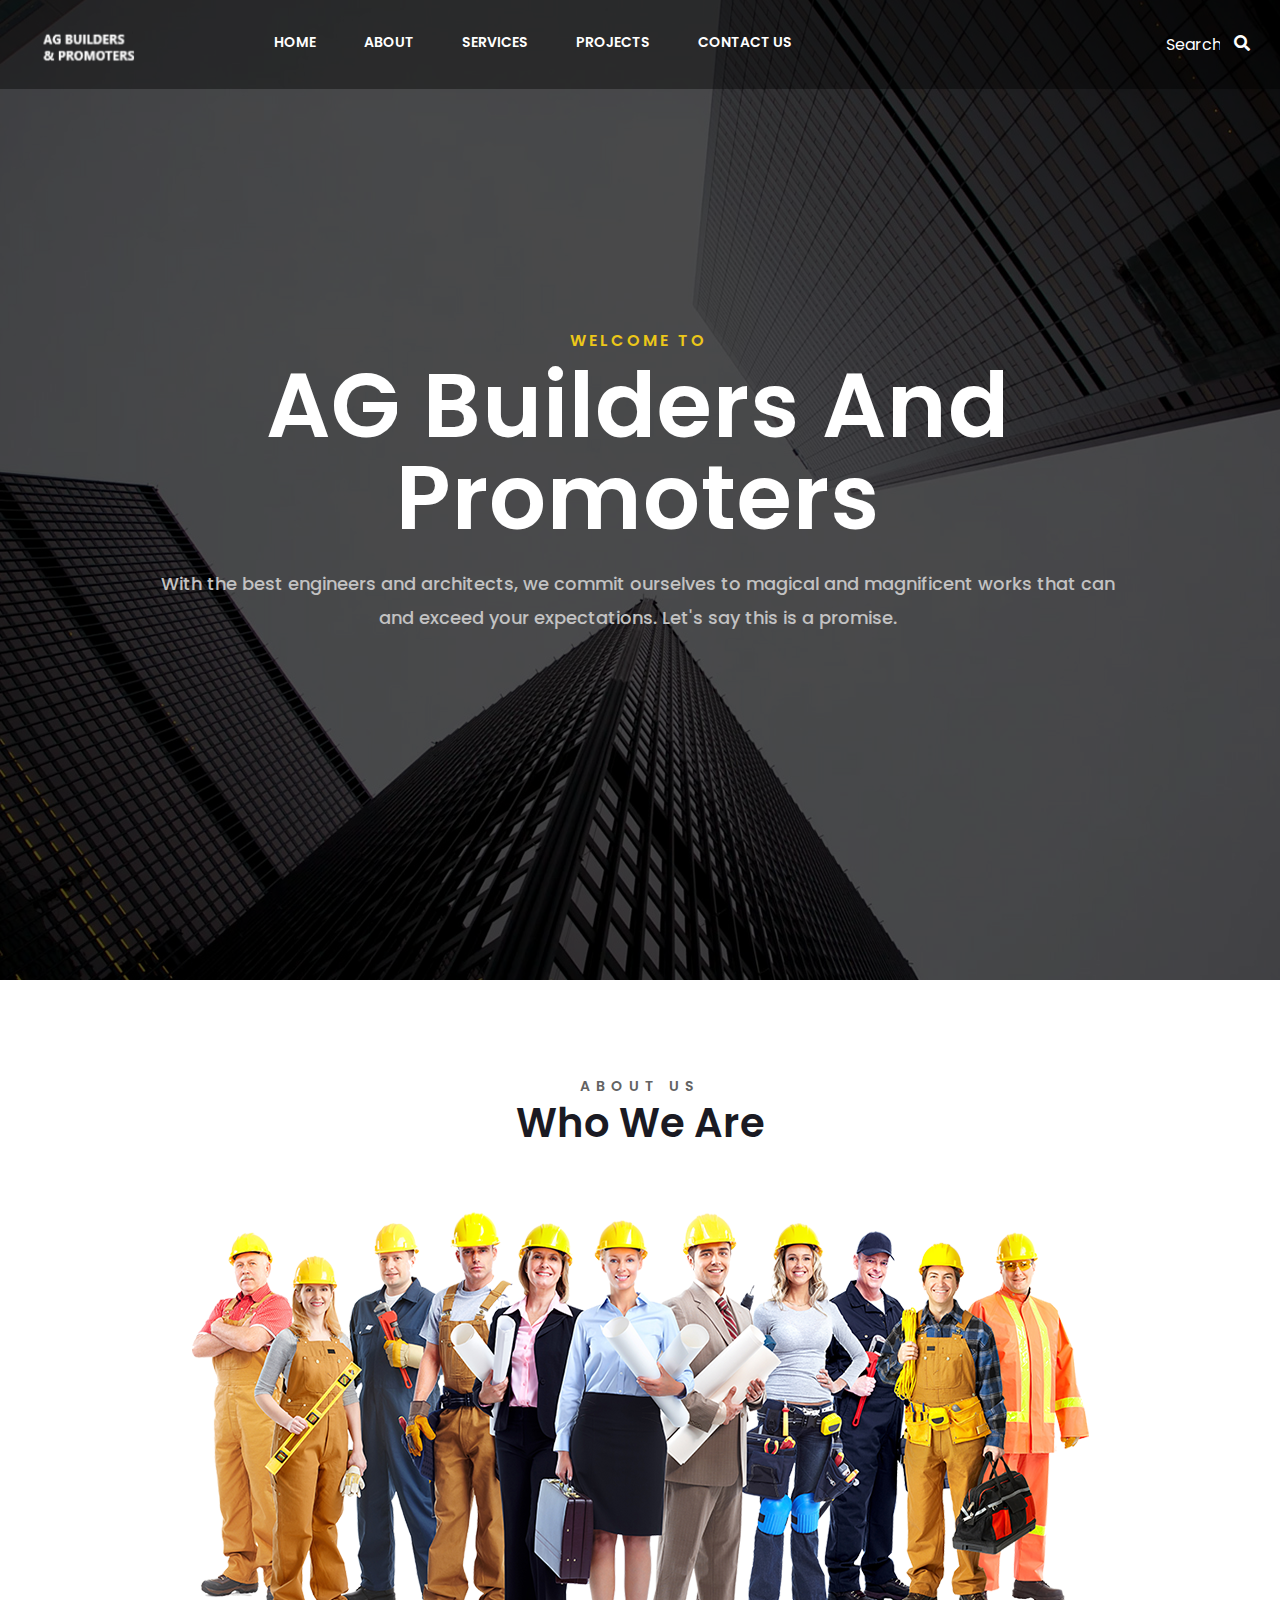
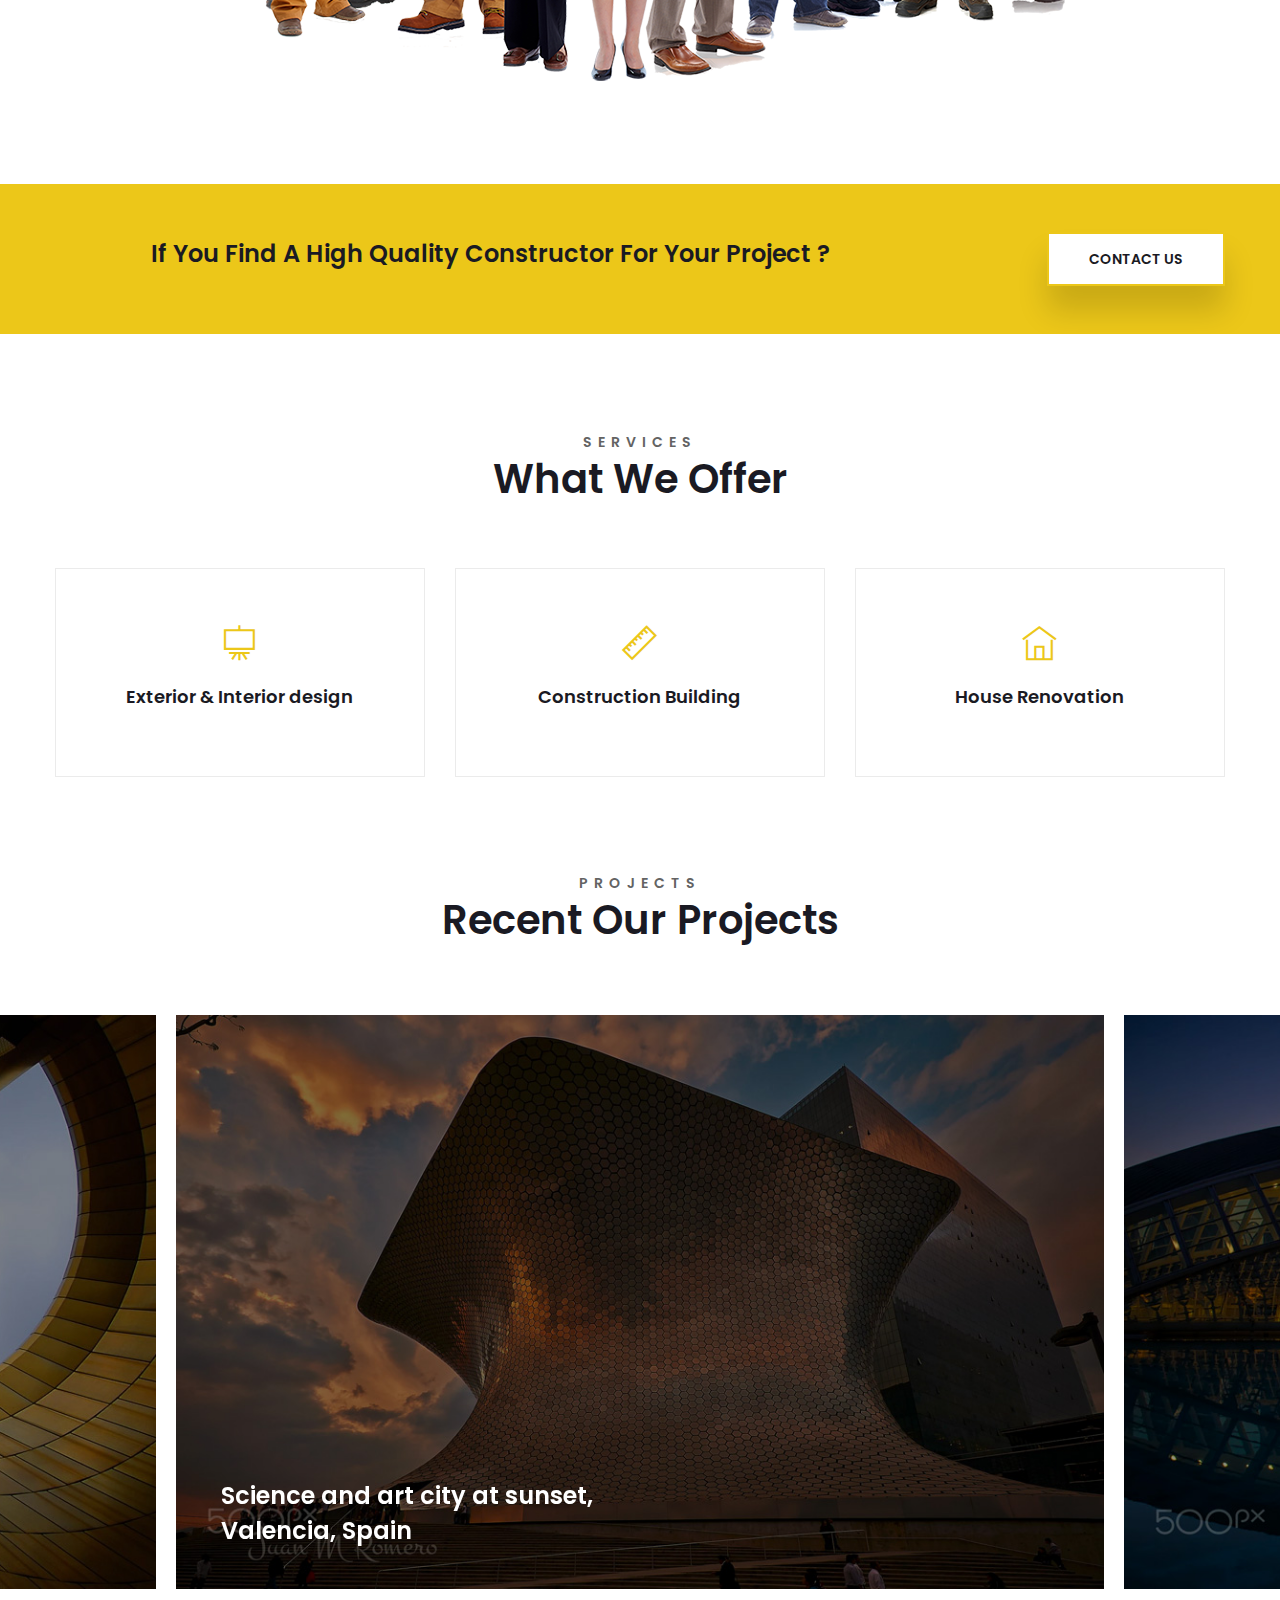
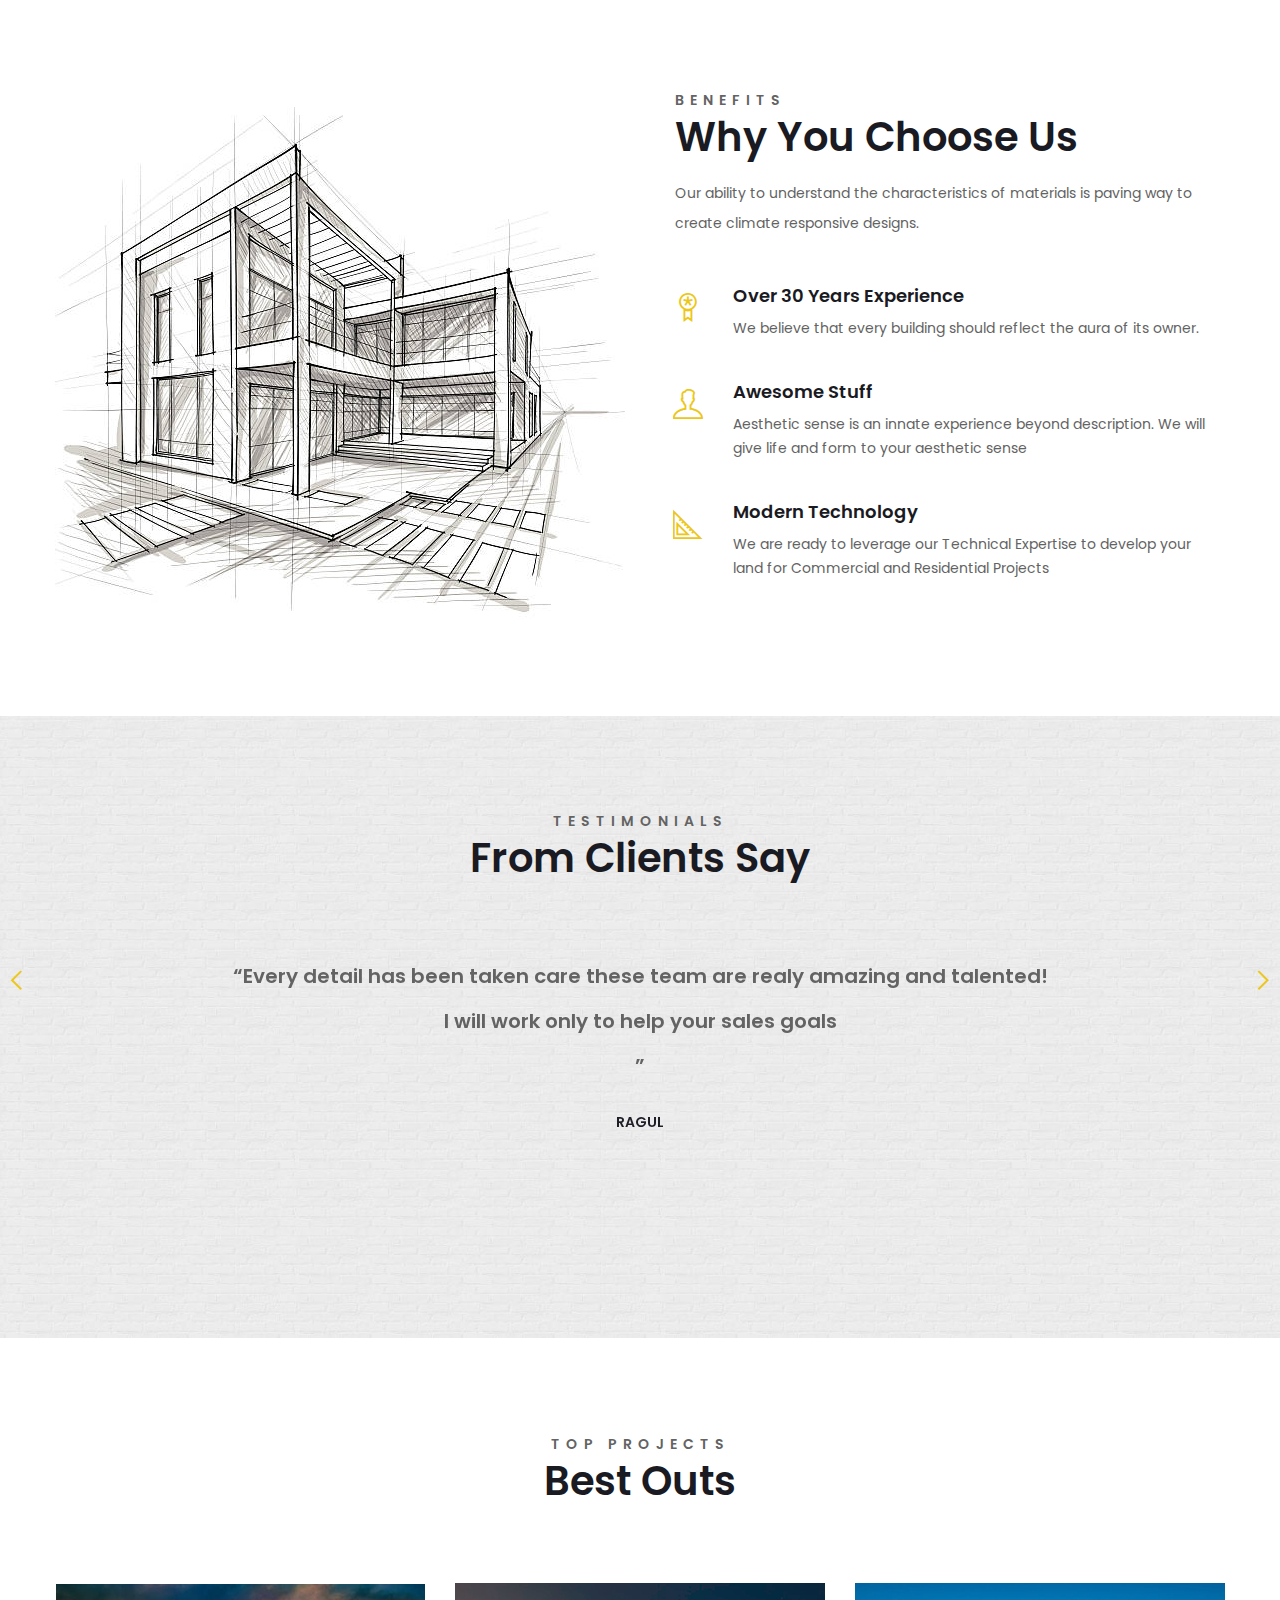
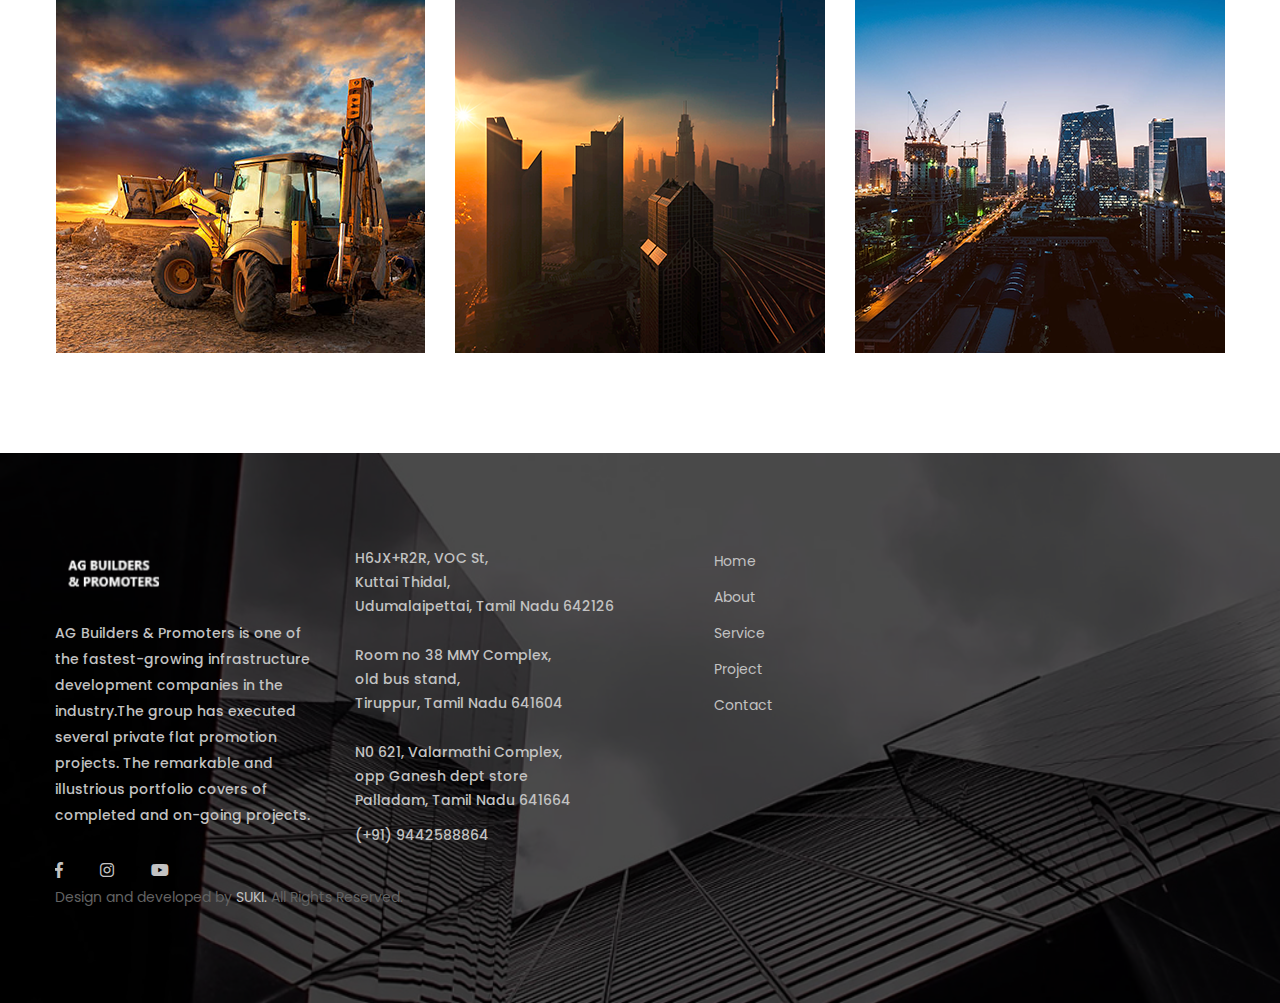
<file: index.html>
<!DOCTYPE html>
<html lang="en">

<head>
	<!-- set the encoding of your site -->
	<meta charset="utf-8">
	<!-- set the viewport width and initial-scale on mobile devices -->
	<meta name="viewport" content="width=device-width, initial-scale=1.0">
	<!-- set the apple mobile web app capable -->
	<meta name="apple-mobile-web-app-capable" content="yes">
	<!-- set the HandheldFriendly -->
	<meta name="HandheldFriendly" content="True">
	<!-- set the apple mobile web app status bar style -->
	<meta name="apple-mobile-web-app-status-bar-style" content="black">
	<!-- set the description -->
	<meta name="description" content="Dekko - Construction HTML5 Template">
	<!-- set the Keyword -->
	<meta name="keywords" content="blog, clean, clear, creative, design web, ecommerce, flat, Indoor Furniture, marketing, portfolio, vineyard, wines, winewinery">
	<meta name="author" content="Dekko - Construction HTML5 Template">
	<title>AG BUILDERS</title>
	<!-- include the site stylesheet -->
	<link href="https://fonts.googleapis.com/css?family=Poppins:400,500,600" rel="stylesheet">
	<!-- include the site stylesheet -->
	<link rel="stylesheet" type="text/css" href="css/bootstrap.css">
	<!-- include the site stylesheet -->
	<link rel="stylesheet" type="text/css" href="css/style-construction.css">
	<!-- include the site stylesheet -->
	<link rel="stylesheet" type="text/css" href="css/plugins.css">
	<!-- include the site stylesheet -->
	<link rel="stylesheet" type="text/css" href="css/responsive-construction.css">
	<!-- include the site stylesheet -->
	<link rel="stylesheet" type="text/css" href="css/iconfonts.css">
	<!-- include the site stylesheet -->
	<link rel="stylesheet" type="text/css" href="css/color-construction.css">
</head>
<body>
	<div id="wrapper">
		<header id="header">
			<div class="container-fluid z2">
				<!-- logo of the page -->
				<div class="col-xs-12 col-sm-12">
					<div class="logo">
						<a href="index.html"><img src="images/construction-logo.png" alt="Dekko-construction" class="img-responsive"></a>
					</div>
					<div class="nav-holder">
						<a href="#" class="nav-opener text-center md-round"><i class="fa fa-bars"></i></a>
						<nav id="nav" class="hb-navigation">
							<!-- nav of the page -->
							<ul class="list-unstyled text-uppercase">
								<li class="active"><a href="index.html">home</a></li>
								<li><a href="about-us.html">About</a></li>
								<li><a href="service.html">Services</a></li>
								<li><a href="portfolio.html">Projects</a></li>
						<li><a href="contact-us.html">Contact us</a></li>
							</ul>
						</nav>
						<!-- search holder of the page -->
						<div class="search-holder">
							<div class="search-area">
								<!-- search bar of the page -->
								<div class="search-box">
									<form>
										<fieldset>
											<button type="button" class="form-opener btn-secondary fas fa-search"></button>
											<input type="search" placeholder="Search" class="form-control">
										</fieldset>
									</form>
								</div>
							</div>
						</div>
					</div>
				</div>
			</div>
		</header>
		<main id="main">
			<!-- banner sec of the page -->
			<section class="banner-sec">
				<!-- slide of the page -->
				<div class="slide bg-full overlay" style="background-image: url(images/img98.jpg);">
				<!-- content of the banner -->
					<div class="container">
						<div class="row">
							<div class="col-sm-12">
								<div class="caption text-center">
									<span class="title text-uppercase">welcome to</span>
									<h1>AG Builders And Promoters</h1>
									<p>With the best engineers and architects, we commit ourselves to magical and magnificent works that can<br class="hidden-xs hidden-sm hidden-md"> and exceed your expectations. Let's say this is a promise.</p>
								</div>
							</div>
						</div>
					</div>
					<!-- col-timing of the page -->
					
				</div>
			</section>
			<!-- abt sec of the page -->
			<section class="abt-sec">
				<div class="container">
					<div class="row">
						<div class="col-sm-12">
						<!-- content of the abt sec -->
							<div class="header text-center">
								<h2 class="heading2"><span class="title text-uppercase">about us</span>Who We Are</h2>
							</div>
						</div>
						<div class="col-sm-12 text-center">
						<!-- img-holder of the page -->
							<div class="img-holder">
								<img src="images/img102.png" alt="Dekko-description" class="img-responsive">
							</div>
						</div>	
					</div>
				</div>
			</section>
			<!-- promo box of the page -->
			<div class="promo-box">
				<div class="container">
					<div class="row">
						<div class="col-xs-12 col-sm-8 col-md-9">
							<h2 class="heading3 text-center">If You Find A High Quality Constructor For Your Project ?</h2>
						</div>
						<div class="col-xs-12 col-sm-4 col-md-3 text-center">
							<a href="contact-us.html" class="btn-primary bg-white text-uppercase">Contact Us</a>
						</div>
					</div>
				</div>
			</div>
			<!-- service sec of the page -->
			<section class="service-sec">  
				<div class="container">
					<div class="row">
					<div class="col-sm-12">
							<div class="header text-center">
								<h2 class="heading2"><span class="title text-uppercase">services</span>What We Offer</h2>
							</div>
						</div>
						<div class="col-sm-4">
						<!-- service col of the page -->
							<div class="service-col text-center">					  
								<span class="icon ti-blackboard"></span>
							   	<h2 class="heading1">Exterior & Interior design</h2>
							    <div class="sc1">
							    </div>
							</div>
						</div>
						<div class="col-sm-4">
						<!-- service col of the page -->
							<div class="service-col text-center">
							   	<span class="icon ti-ruler-alt "></span>
							   	<h2 class="heading1">Construction Building</h2>
							 	 <div class="sc1">
							    </div>
							</div>
						</div>
						<div class="col-sm-4">
						<!-- service col of the page -->
							<div class="service-col text-center">
							    <span class="icon ti-home"></span>
							  	<h2 class="heading1">House Renovation</h2>
							      <div class="sc1">
							    </div>
							</div>
						</div>
					</div>
				</div>
			</section>
			<!-- portfolio sec of the page -->
			<section class="portfolio-sec">
				<div class="container">
					<div class="row">
						<div class="col-xs-12">
							<div class="header text-center">
								<h2 class="heading2 text-center"><span class="title text-uppercase">projects</span>Recent Our Projects</h2>
							</div>  
						</div>
					</div>
				</div>
				<!-- project-slider of the page -->
				<div class="project-slider">
				<!-- slide of the page -->
					<div class="portfolio-slider">
						<div class="project-wrap">
							<img src="images/img97.jpg" class="img-responsive" alt="Dekko-description">
							<div class="portfolio-detail">
								<h2 class="heading3"><a href="portfolio.html">Science and art city at sunset,<br> Valencia, Spain</a></h2>
							</div>
						</div>
					</div>
					<!-- slide of the page -->
					<div class="portfolio-slider">
						<div class="project-wrap">
							<img src="images/img95.jpg" class="img-responsive" alt="Dekko-description">
							<div class="portfolio-detail">
								<h2 class="heading3"><a href="portfolio.html">Science and art city at sunset,<br> Valencia, Spain</a></h2>
							</div>
						</div>
					</div>
					<!-- slide of the page -->
					<div class="portfolio-slider">
						<div class="project-wrap">
							<img src="images/img96.jpg" class="img-responsive" alt="Dekko-description">
							<div class="portfolio-detail">
								<h2 class="heading3"><a href="portfolio.html">Science and art city at sunset,<br> Valencia, Spain</a></h2>
							</div>
						</div>
					</div>
				</div>
			</section>
			<!-- choose sec of the page -->
			<section class="choose-sec">
				<div class="container">
					<div class="row">
						<div class="col-xs-12 col-sm-12 col-md-6">
						<!-- img-col of the page -->
							<div class="img-col">
								<img src="images/img104.png" alt="Dekko-description" class="img-responsive">
							</div>
						</div>
						<div class="col-xs-12 col-sm-12 col-md-6">
							<div class="header">
								<h2 class="heading2"><span class="title text-uppercase">benefits</span>Why You Choose Us</h2>
								<p>Our ability to understand the characteristics of materials is paving way to create climate responsive designs.</p>
							</div>
							<ul class="list-unstyled choose-list">
							<!-- choose list of the page -->
								<li>
									<span class="icon ti-medall"></span>
									<div class="txt-holder">
										<h3 class="heading1">Over 30 Years Experience</h3>
										<p>We believe that every building should reflect the aura of its owner.</p>
									</div>
								</li>
								<li>
									<span class="icon ti-user"></span>
									<div class="txt-holder">
										<h3 class="heading1">Awesome Stuff</h3>
										<p>Aesthetic sense is an innate experience beyond description. We will give life and form to your aesthetic sense</p>
									</div>
								</li>
								<li>
									<span class="icon ti-ruler-alt-2"></span>
									<div class="txt-holder">
										<h3 class="heading1">Modern Technology</h3>
										<p>We are ready to leverage our Technical Expertise to develop your land for Commercial and Residential Projects</p>
									</div>
								</li>
							</ul>
						</div>
					</div>
				</div>
			</section>
			<!-- testimonail sec of the page -->
			<section class="testimonail-sec bg-full" style="background-image: url(images/img105.jpg);">
				<div class="container">
					<div class="row">
						<div class="col-xs-12">
							<div class="header text-center">
								<h2 class="heading2"><span class="title text-uppercase">testimonials</span>From Clients Say</h2>
							</div>
							<!-- testimonail slider of the page -->
							<div class="testimonail-slider">
							<!-- slide of the page -->
								<blockquote class="slide text-center">
									<q>Every detail has been taken care these team are realy amazing and talented!<br class="hidden-xs hidden-sm hidden-md">I will work only to help your sales goals<br class="hidden-xs hidden-sm hidden-md"></q>
									<cite class="text-uppercase">Ragul</cite>
								</blockquote>
								<!-- slide of the page -->
								<blockquote class="slide text-center">
									<q>As I am a person in the home loan industry for almost 2 decades, came across different builders, <br class="hidden-xs hidden-sm hidden-md">I am astonished, With Mr. Anbu, for his commitment of caring, to his clients on all aspects, and specially the intention of delivering the best<br class="hidden-xs hidden-sm hidden-md">I wish him whole heartedly for long successful life on all aspects</q>
									<cite class="text-uppercase">lalitha</cite>
								</blockquote>
								<!-- slide of the page -->
								<blockquote class="slide text-center">
									<q>Your organization has performed professionally… Their commitment to quality and the extraordinary<br class="hidden-xs hidden-sm hidden-md"> efforts in ensuring the ultimate success of this project was wonderful. I wouldn’t hesitate to recommend<br class="hidden-xs hidden-sm hidden-md"> Henning for anything. I look forward to working with your organization again soon.</q>
									<cite class="text-uppercase">sunil kumar</cite>
								</blockquote>
							</div>
						</div>
						
					</div>
				</div>	
			</section>
			<!-- blog sec of the page -->
			<section class="blog-sec">
				<div class="container">
					<div class="row">
						<div class="col-sm-12">
							<h2 class="heading2 text-center"><span class="title text-uppercase">Top Projects</span>Best Outs</h2>
						</div>
						<div class="col-xs-6 col-sm-6 col-md-4 sm2">
						<!-- blog-col of the page -->
							<div class="blog-col">
							<img src="images/img99.png" alt="Dekko-description" class="img-responsive blog-img">
							<!-- blog-detail of the page -->
								<div class="blog-detail text-center">
									<h2 class="heading1">Berlin Rooftop Workshop</h2>
									<ul class="list-unstyled post-list">
										<li><a href="blog-detail.html">By admin</a></li>
										<li>|</li>
										<li><time class="time" datetime="2017-01-01">Dec 24, 2018</time></li>
									</ul>
								</div>
							</div>
						</div>
						<div class="col-xs-6 col-sm-6 col-md-4 sm2">
						<!-- blog-col of the page -->
							<div class="blog-col">
							<img src="images/img100.png" alt="Dekko-description" class="img-responsive blog-img">
							<!-- blog-detail of the page -->
								<div class="blog-detail text-center">
									<h2 class="heading1">Berlin Rooftop Workshop</h2>
									<ul class="list-unstyled post-list">
										<li><a href="blog-detail.html">By admin</a></li>
										<li>|</li>
										<li><time class="time" datetime="2017-01-01">Dec 24, 2018</time></li>
									</ul>
								</div>
							</div>
						</div>
						<div class="col-xs-6 col-sm-6 col-md-4 sm2">
						<!-- blog-col of the page -->
							<div class="blog-col">
							<img src="images/img101.png" alt="Dekko-description" class="img-responsive blog-img">
							<!-- blog-detail of the page -->
								<div class="blog-detail text-center">
									<h2 class="heading1">Berlin Rooftop Workshop</h2>
									<ul class="list-unstyled post-list">
										<li><a href="blog-detail.html">By admin</a></li>
										<li>|</li>
										<li><time class="time" datetime="2017-01-01">Dec 24, 2018</time></li>
									</ul>
								</div>
							</div>
						</div>
					</div>
				</div>
			</section>
		</main>
		<footer id="footer">
			<!-- footer sec of the page -->
			<div class="footer-sec bg-full" style="background-image:url(images/img103.jpg);">
				<div class="container">
					<div class="row">
						<div class="col-xs-12 col-sm-4 col-md-3">
							<div class="logo">
								<a href="index.html"><img src="images/construction-logo.png" alt="Dekko-construction" class="img-responsive"></a>
							</div>
							<div class="f-copyright">
								<span>AG Builders & Promoters  is one of the fastest-growing infrastructure development companies in the industry.The group has executed several private flat promotion projects. The remarkable and illustrious portfolio covers of completed and on-going projects.</span>
							</div>
							<!-- Socail network of the page -->
							<ul class="list-unstyled social-icon">
								<li> <a class="icon" href="javascript:void(0);"><i class="fab fa-facebook-f"></i></a></li>
								<li> <a class="icon" href="javascript:void(0);"><i class="fab fa-instagram"></i></a></li>
								<li> <a class="icon" href="javascript:void(0);"><i class="fab fa-youtube"></i></a></li>				
							</ul>
						</div>
						<div class="col-xs-12 col-sm-8 col-md-5">
						<!-- contact list of the page -->
							<ul class="list-unstyled contact-list">
								<li>
									<address> H6JX+R2R, VOC St,<br> Kuttai Thidal, <br>Udumalaipettai, Tamil Nadu 642126</address><br>
									<address> Room no 38 MMY Complex,<br>old bus stand, <br>Tiruppur, Tamil Nadu 641604</address><br>

									<address> N0 621, Valarmathi Complex,<br>opp Ganesh dept store <br>Palladam, Tamil Nadu 641664</address>

								</li>
								<li>
									<a href="tel:(+91) 9442588864">(+91) 9442588864</a>
								</li>
								
							</ul>
								<!-- f-nav of the page -->
							<ul class="list-unstyled f-nav">
								<li> <a href="index.html">Home</a></li>
								<li> <a href="about-us.html">About</a></li>
								<li> <a href="service.html">Service</a></li>
								<li> <a href="portfolio.html">Project</a></li>
								<li> <a href="contact-us.html">Contact</a></li>
								
							</ul>
						</div>
							<!-- map of the page -->
						<div class="col-xs-12 col-sm-12 col-md-4">
							<iframe src="https://www.google.com/maps/embed?pb=!1m18!1m12!1m3!1d125508.09591209044!2d77.23419110305413!3d10.569155656594239!2m3!1f0!2f0!3f0!3m2!1i1024!2i768!4f13.1!3m3!1m2!1s0x3ba9cdac945ea67d%3A0xb863676f8fa84190!2sA%20G%20Builders%20%26%20Promoters%2CUdumalpet!5e0!3m2!1sen!2sin!4v1681189777480!5m2!1sen!2sin" width="400" height="300" style="border:0;" allowfullscreen="" loading="lazy" referrerpolicy="no-referrer-when-downgrade"></iframe>
						</div>
					</div>
					<p>Design and developed by<a href="https://goo.gl/maps/qFjL4CEQfQFLTHGE8"> SUKI.</a> All Rights Reserved.</p>

				</div>
			</div>
		</footer>
		<!--back-top of the page -->
		<a id="back-top" class="text-center btn-primary fa fa-angle-up"></a>
	</div>
	<!-- include jQuery -->
	<script src="js/jquery.js"></script>
	<!-- include jQuery -->
	<script src="js/plugins.js"></script>
	<!-- include jQuery -->
	<script src="js/jquery.main.js"></script>
	<script>
		var url = 'https://wati-integration-service.clare.ai/ShopifyWidget/shopifyWidget.js?79429';
		var s = document.createElement('script');
		s.type = 'text/javascript';
		s.async = true;
		s.src = url;
		var options = {
	  "enabled":true,
	  "chatButtonSetting":{
		  "backgroundColor":"#4dc247",
		  "ctaText":"",
		  "borderRadius":"25",
		  "marginLeft":"0",
		  "marginBottom":"50",
		  "marginRight":"50",
		  "position":"right"
	  },
	  "brandSetting":{
		  "brandName":"AG BUilders & Promoters",
		  "brandSubTitle":"Construction",
		  "brandImg":"https://cdn.clare.ai/wati/images/WATI_logo_square_2.png",
		  "welcomeText":"Hi there!How can I help you?",
		  "messageText":"Hello, I have a question about",
		  "backgroundColor":"#0a5f54",
		  "ctaText":"Start Chat",
		  "borderRadius":"25",
		  "autoShow":false,
		  "phoneNumber":"919442588864"
	  }
	};
		s.onload = function() {
			CreateWhatsappChatWidget(options);
		};
		var x = document.getElementsByTagName('script')[0];
		x.parentNode.insertBefore(s, x);
	</script>
	<!-- GetButton.io widget -->
<script type="text/javascript">
    (function () {
        var options = {
            call: "+91 9442588864", // Call phone number
            call_to_action: " us", // Call to action
            button_color: "#FF6550", // Color of button
            position: "left", // Position may be 'right' or 'left'
        };
        var proto = 'https:', host = "getbutton.io", url = proto + '//static.' + host;
        var s = document.createElement('script'); s.type = 'text/javascript'; s.async = true; s.src = url + '/widget-send-button/js/init.js';
        s.onload = function () { WhWidgetSendButton.init(host, proto, options); };
        var x = document.getElementsByTagName('script')[0]; x.parentNode.insertBefore(s, x);
    })();
</script>
<!-- /GetButton.io widget -->
</body>

</html>
</file>
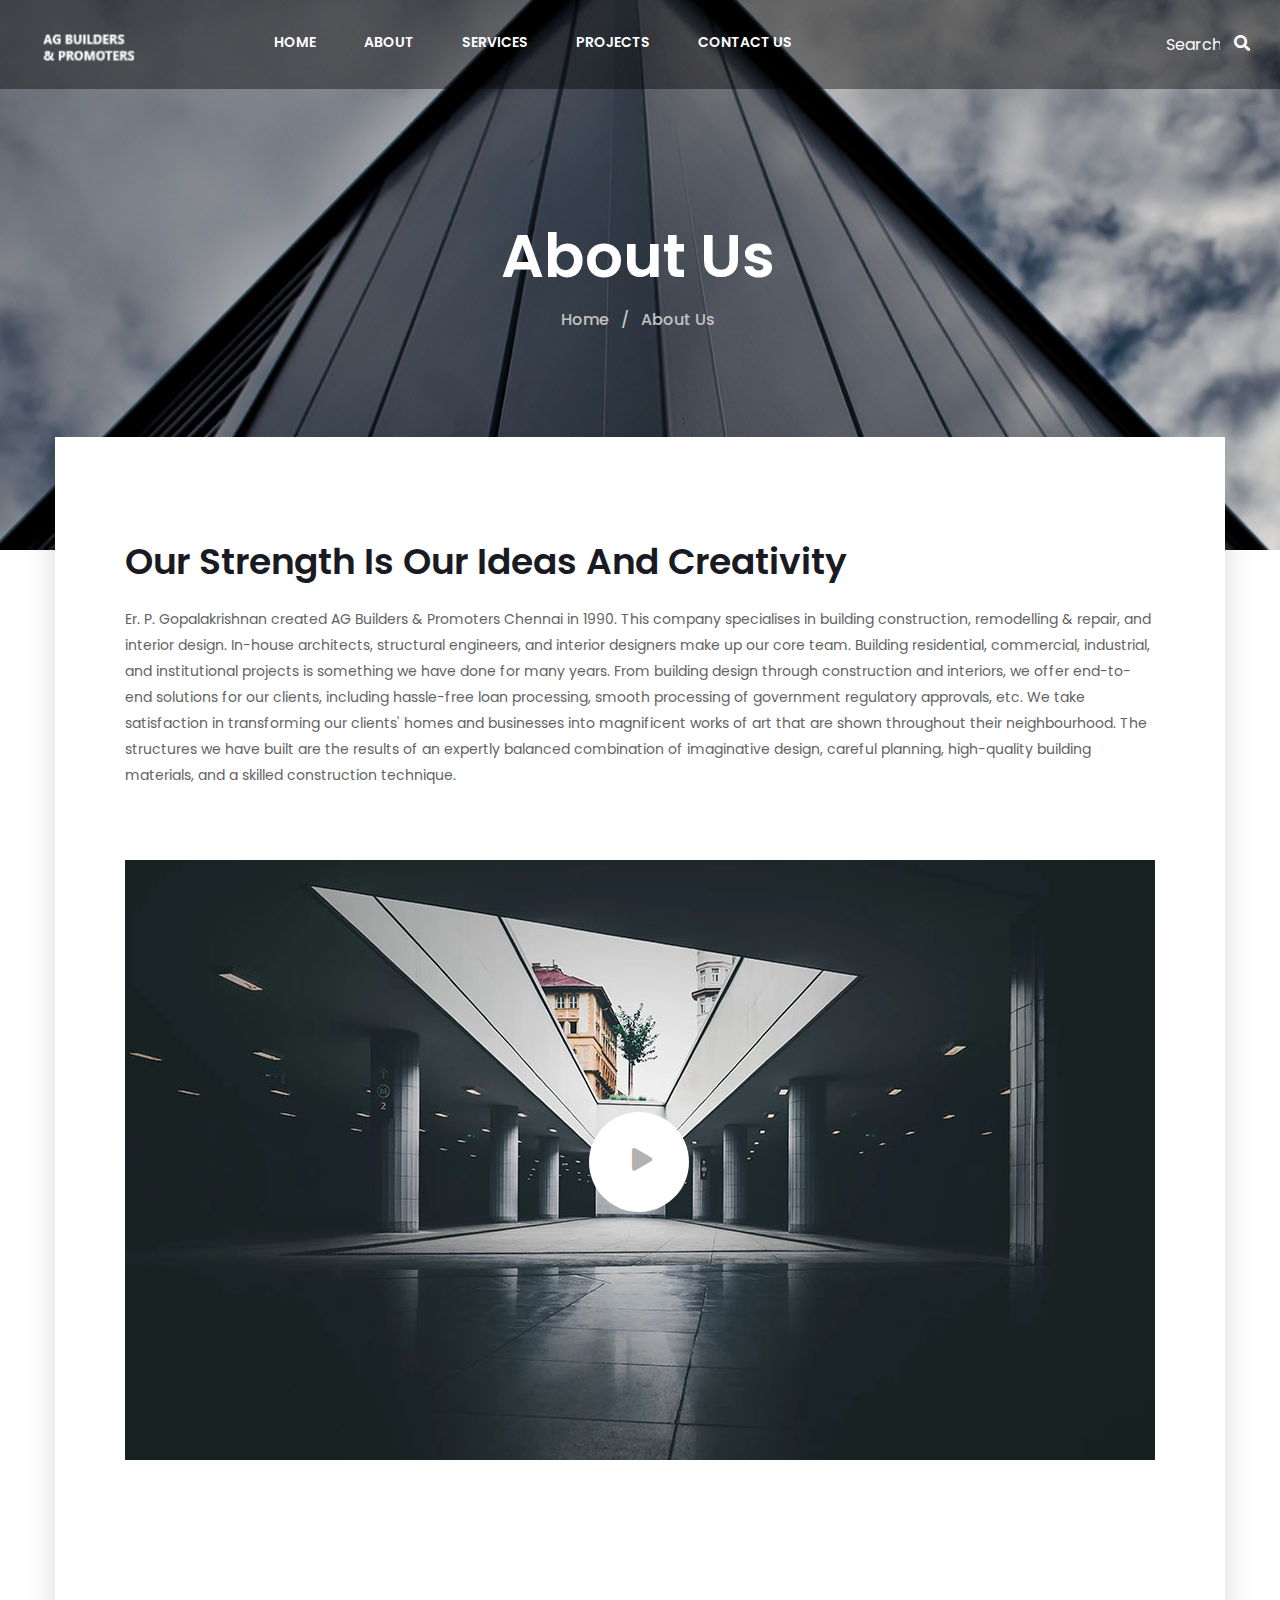
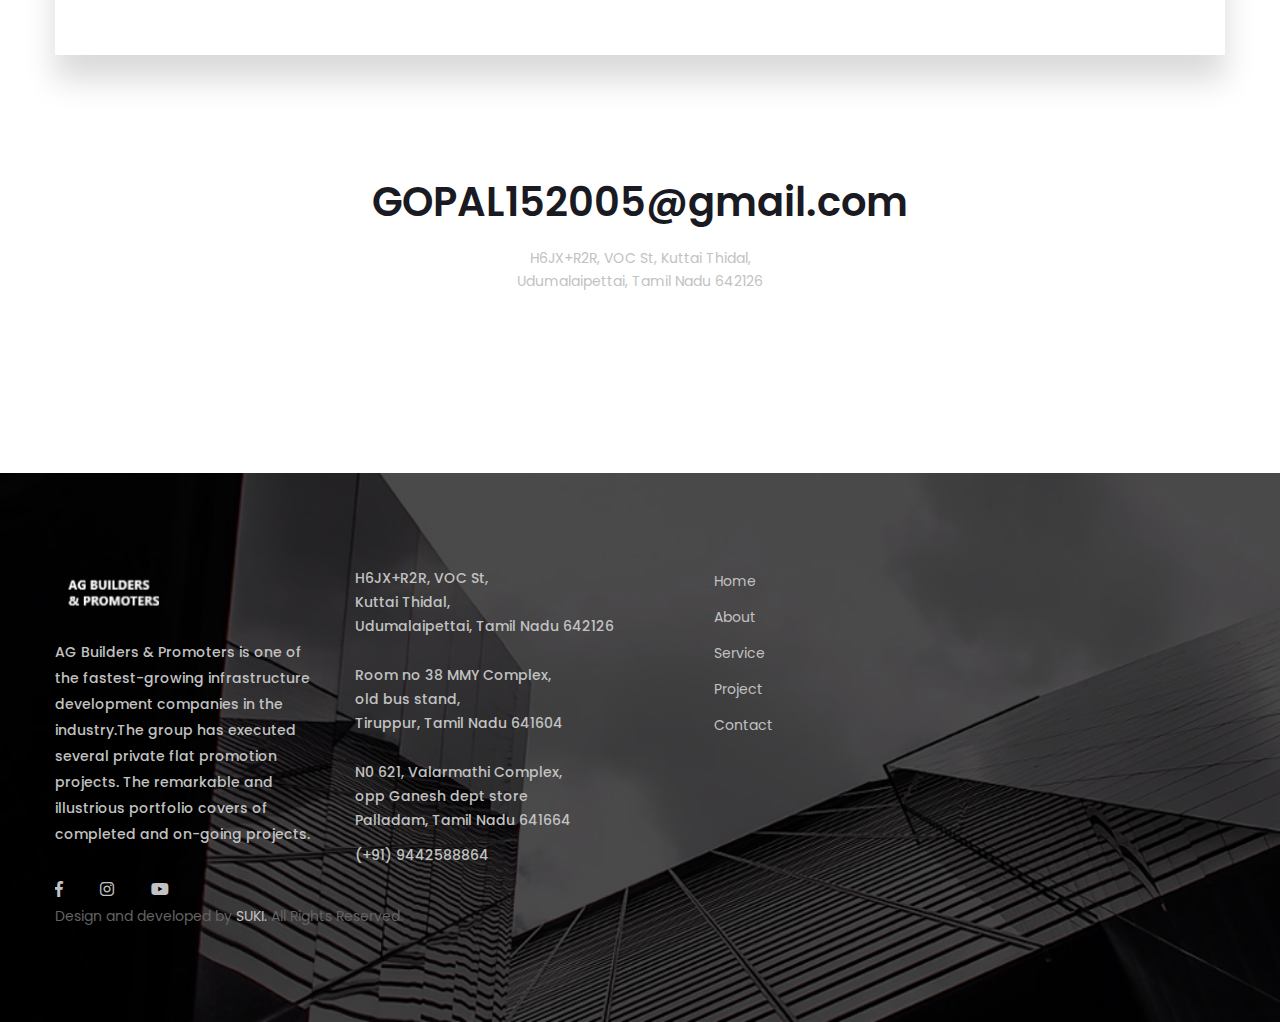
<file: about-us.html>
<!DOCTYPE html>
<html lang="en">

<head>
	<!-- set the encoding of your site -->
	<meta charset="utf-8">
	<!-- set the viewport width and initial-scale on mobile devices -->
	<meta name="viewport" content="width=device-width, initial-scale=1.0">
	<!-- set the apple mobile web app capable -->
	<meta name="apple-mobile-web-app-capable" content="yes">
	<!-- set the HandheldFriendly -->
	<meta name="HandheldFriendly" content="True">
	<!-- set the apple mobile web app status bar style -->
	<meta name="apple-mobile-web-app-status-bar-style" content="black">
	<!-- set the description -->
	<meta name="description" content="Dekko - Construction HTML5 Template">
	<!-- set the Keyword -->
	<meta name="keywords" content="blog, clean, clear, creative, design web, ecommerce, flat, Indoor Furniture, marketing, portfolio, vineyard, wines, winewinery">
	<meta name="author" content="Dekko - Construction HTML5 Template">
	<title>AG BUILDERS</title>
	<!-- include the site stylesheet -->
	<link href="https://fonts.googleapis.com/css?family=Poppins:400,500,600" rel="stylesheet">
	<!-- include the site stylesheet -->
	<link rel="stylesheet" type="text/css" href="css/bootstrap.css">
	<!-- include the site stylesheet -->
	<link rel="stylesheet" type="text/css" href="css/style-construction.css">
	<!-- include the site stylesheet -->
	<link rel="stylesheet" type="text/css" href="css/plugins.css">
	<!-- include the site stylesheet -->
	<link rel="stylesheet" type="text/css" href="css/responsive-construction.css">
	<!-- include the site stylesheet -->
	<link rel="stylesheet" type="text/css" href="css/iconfonts.css">
	<!-- include the site stylesheet -->
	<link rel="stylesheet" type="text/css" href="css/color-construction.css">
</head>
<body>
	<div id="wrapper">
		<header id="header">
			<div class="container-fluid z2">
				<!-- logo of the page -->
				<div class="col-xs-12 col-sm-12">
					<div class="logo">
						<a href="index.html"><img src="images/construction-logo.png" alt="Dekko-construction" class="img-responsive"></a>
					</div>
					<div class="nav-holder">
						<a href="#" class="nav-opener text-center md-round"><i class="fa fa-bars"></i></a>
						<nav id="nav" class="hb-navigation">
							<!-- nav of the page -->
							<ul class="list-unstyled text-uppercase">
								<li class="active"><a href="index.html">home</a></li>
								<li><a href="about-us.html">About</a></li>
								<li><a href="service.html">Services</a></li>
								<li><a href="portfolio.html">Projects</a></li>
						<li><a href="contact-us.html">Contact us</a></li>
							</ul>
						</nav>
						<!-- search holder of the page -->
						<div class="search-holder">
							<div class="search-area">
								<!-- search bar of the page -->
								<div class="search-box">
									<form>
										<fieldset>
											<button type="button" class="form-opener btn-secondary fas fa-search"></button>
											<input type="search" placeholder="Search" class="form-control">
										</fieldset>
									</form>
								</div>
							</div>
						</div>
					</div>
				</div>
			</div>
		</header>
		<main id="main">
			<section class="banner-sec">
				<!-- slide of the page -->
				<div class="slide bg-full v4" style="background-image: url(images/img106.jpg);">
					<div class="container">
						<div class="row">
							<div class="caption text-center">
								<h3 class="heading7">About Us</h3>
								<!-- breadcrumb of the page -->
								<ol class="breadcrumb">
									<li><a href="index.html">Home</a></li>
									<li>/</li>
									<li>About Us</li>
								</ol>
							</div>
						</div>
					</div>
				</div>
			</section>
			<!-- about sec of the page -->
			<section class="about-sec">
				<div class="container">
					<div class="row">
						<div class="col-sm-12">
							<!-- about-blog of the page -->
							<div class="about-blog">
								<h2 class="heading6">Our Strength Is Our Ideas And Creativity</h2>
<p>
	Er. P. Gopalakrishnan created AG Builders & Promoters Chennai in 1990. This company specialises in building construction, remodelling & repair, and interior design. In-house architects, structural engineers, and interior designers make up our core team.

Building residential, commercial, industrial, and institutional projects is something we have done for many years. From building design through construction and interiors, we offer end-to-end solutions for our clients, including hassle-free loan processing, smooth processing of government regulatory approvals, etc.


We take satisfaction in transforming our clients' homes and businesses into magnificent works of art that are shown throughout their neighbourhood. The structures we have built are the results of an expertly balanced combination of imaginative design, careful planning, high-quality building materials, and a skilled construction technique.


</p>								<div class="video-holder bg-full text-center">
									<img src="images/img107.jpg" alt="video-image" class="img-responsive">
									<a href="" class="btn-secondary fas fa-play round lightbox"></a>
								</div>
								
								
								
							</div>
							<div class="email-zuka text-center">
								<a href="mailto:gopal152005@gmail.com"><h2 class="heading2">GOPAL152005@gmail.com<strong></strong></h2></a>
								<address> H6JX+R2R, VOC St, Kuttai Thidal, <br>Udumalaipettai, Tamil Nadu 642126</address><br>
							</div>
						</div>
					</div>
				</div>
			</section>
		</main>
		<footer id="footer">
			<!-- footer sec of the page -->
			<div class="footer-sec bg-full" style="background-image:url(images/img103.jpg);">
				<div class="container">
					<div class="row">
						<div class="col-xs-12 col-sm-4 col-md-3">
							<div class="logo">
								<a href="index.html"><img src="images/construction-logo.png" alt="Dekko-construction" class="img-responsive"></a>
							</div>
							<div class="f-copyright">
								<span>AG Builders & Promoters  is one of the fastest-growing infrastructure development companies in the industry.The group has executed several private flat promotion projects. The remarkable and illustrious portfolio covers of completed and on-going projects.</span>
							</div>
							<!-- Socail network of the page -->
							<ul class="list-unstyled social-icon">
								<li> <a class="icon" href="javascript:void(0);"><i class="fab fa-facebook-f"></i></a></li>
								<li> <a class="icon" href="javascript:void(0);"><i class="fab fa-instagram"></i></a></li>
								<li> <a class="icon" href="javascript:void(0);"><i class="fab fa-youtube"></i></a></li>				
							</ul>
						</div>
						<div class="col-xs-12 col-sm-8 col-md-5">
						<!-- contact list of the page -->
							<ul class="list-unstyled contact-list">
								<li>
									<address> H6JX+R2R, VOC St,<br> Kuttai Thidal, <br>Udumalaipettai, Tamil Nadu 642126</address><br>
									<address> Room no 38 MMY Complex,<br>old bus stand, <br>Tiruppur, Tamil Nadu 641604</address><br>

									<address> N0 621, Valarmathi Complex,<br>opp Ganesh dept store <br>Palladam, Tamil Nadu 641664</address>

								</li>
								<li>
									<a href="tel:(+91) 9442588864">(+91) 9442588864</a>
								</li>
								
							</ul>
								<!-- f-nav of the page -->
							<ul class="list-unstyled f-nav">
								<li> <a href="index.html">Home</a></li>
								<li> <a href="about-us.html">About</a></li>
								<li> <a href="service.html">Service</a></li>
								<li> <a href="portfolio.html">Project</a></li>
								<li> <a href="contact-us.html">Contact</a></li>
								
							</ul>
						</div>
							<!-- map of the page -->
						<div class="col-xs-12 col-sm-12 col-md-4">
							<iframe src="https://www.google.com/maps/embed?pb=!1m18!1m12!1m3!1d125508.09591209044!2d77.23419110305413!3d10.569155656594239!2m3!1f0!2f0!3f0!3m2!1i1024!2i768!4f13.1!3m3!1m2!1s0x3ba9cdac945ea67d%3A0xb863676f8fa84190!2sA%20G%20Builders%20%26%20Promoters%2CUdumalpet!5e0!3m2!1sen!2sin!4v1681189777480!5m2!1sen!2sin" width="400" height="300" style="border:0;" allowfullscreen="" loading="lazy" referrerpolicy="no-referrer-when-downgrade"></iframe>
						</div>
					</div>
					<p>Design and developed by<a href="https://goo.gl/maps/qFjL4CEQfQFLTHGE8"> SUKI.</a> All Rights Reserved.</p>

				</div>
			</div>
		</footer>
		<!--back-top of the page -->
		<a id="back-top" class="text-center btn-primary fa fa-angle-up"></a>
	</div>
	<!-- include jQuery -->
	<script src="js/jquery.js"></script>
	<!-- include jQuery -->
	<script src="js/plugins.js"></script>
	<!-- include jQuery -->
	<script src="js/jquery.main.js"></script>
	<script>
		var url = 'https://wati-integration-service.clare.ai/ShopifyWidget/shopifyWidget.js?79429';
		var s = document.createElement('script');
		s.type = 'text/javascript';
		s.async = true;
		s.src = url;
		var options = {
	  "enabled":true,
	  "chatButtonSetting":{
		  "backgroundColor":"#4dc247",
		  "ctaText":"",
		  "borderRadius":"25",
		  "marginLeft":"0",
		  "marginBottom":"50",
		  "marginRight":"50",
		  "position":"right"
	  },
	  "brandSetting":{
		  "brandName":"AG BUilders & Promoters",
		  "brandSubTitle":"Construction",
		  "brandImg":"https://cdn.clare.ai/wati/images/WATI_logo_square_2.png",
		  "welcomeText":"Hi there!How can I help you?",
		  "messageText":"Hello, I have a question about",
		  "backgroundColor":"#0a5f54",
		  "ctaText":"Start Chat",
		  "borderRadius":"25",
		  "autoShow":false,
		  "phoneNumber":"919442588864"
	  }
	};
		s.onload = function() {
			CreateWhatsappChatWidget(options);
		};
		var x = document.getElementsByTagName('script')[0];
		x.parentNode.insertBefore(s, x);
	</script>
	<!-- GetButton.io widget -->
<script type="text/javascript">
    (function () {
        var options = {
            call: "+91 9442588864", // Call phone number
            call_to_action: " us", // Call to action
            button_color: "#FF6550", // Color of button
            position: "left", // Position may be 'right' or 'left'
        };
        var proto = 'https:', host = "getbutton.io", url = proto + '//static.' + host;
        var s = document.createElement('script'); s.type = 'text/javascript'; s.async = true; s.src = url + '/widget-send-button/js/init.js';
        s.onload = function () { WhWidgetSendButton.init(host, proto, options); };
        var x = document.getElementsByTagName('script')[0]; x.parentNode.insertBefore(s, x);
    })();
</script>
<!-- /GetButton.io widget -->
</body>

</html>
</file>
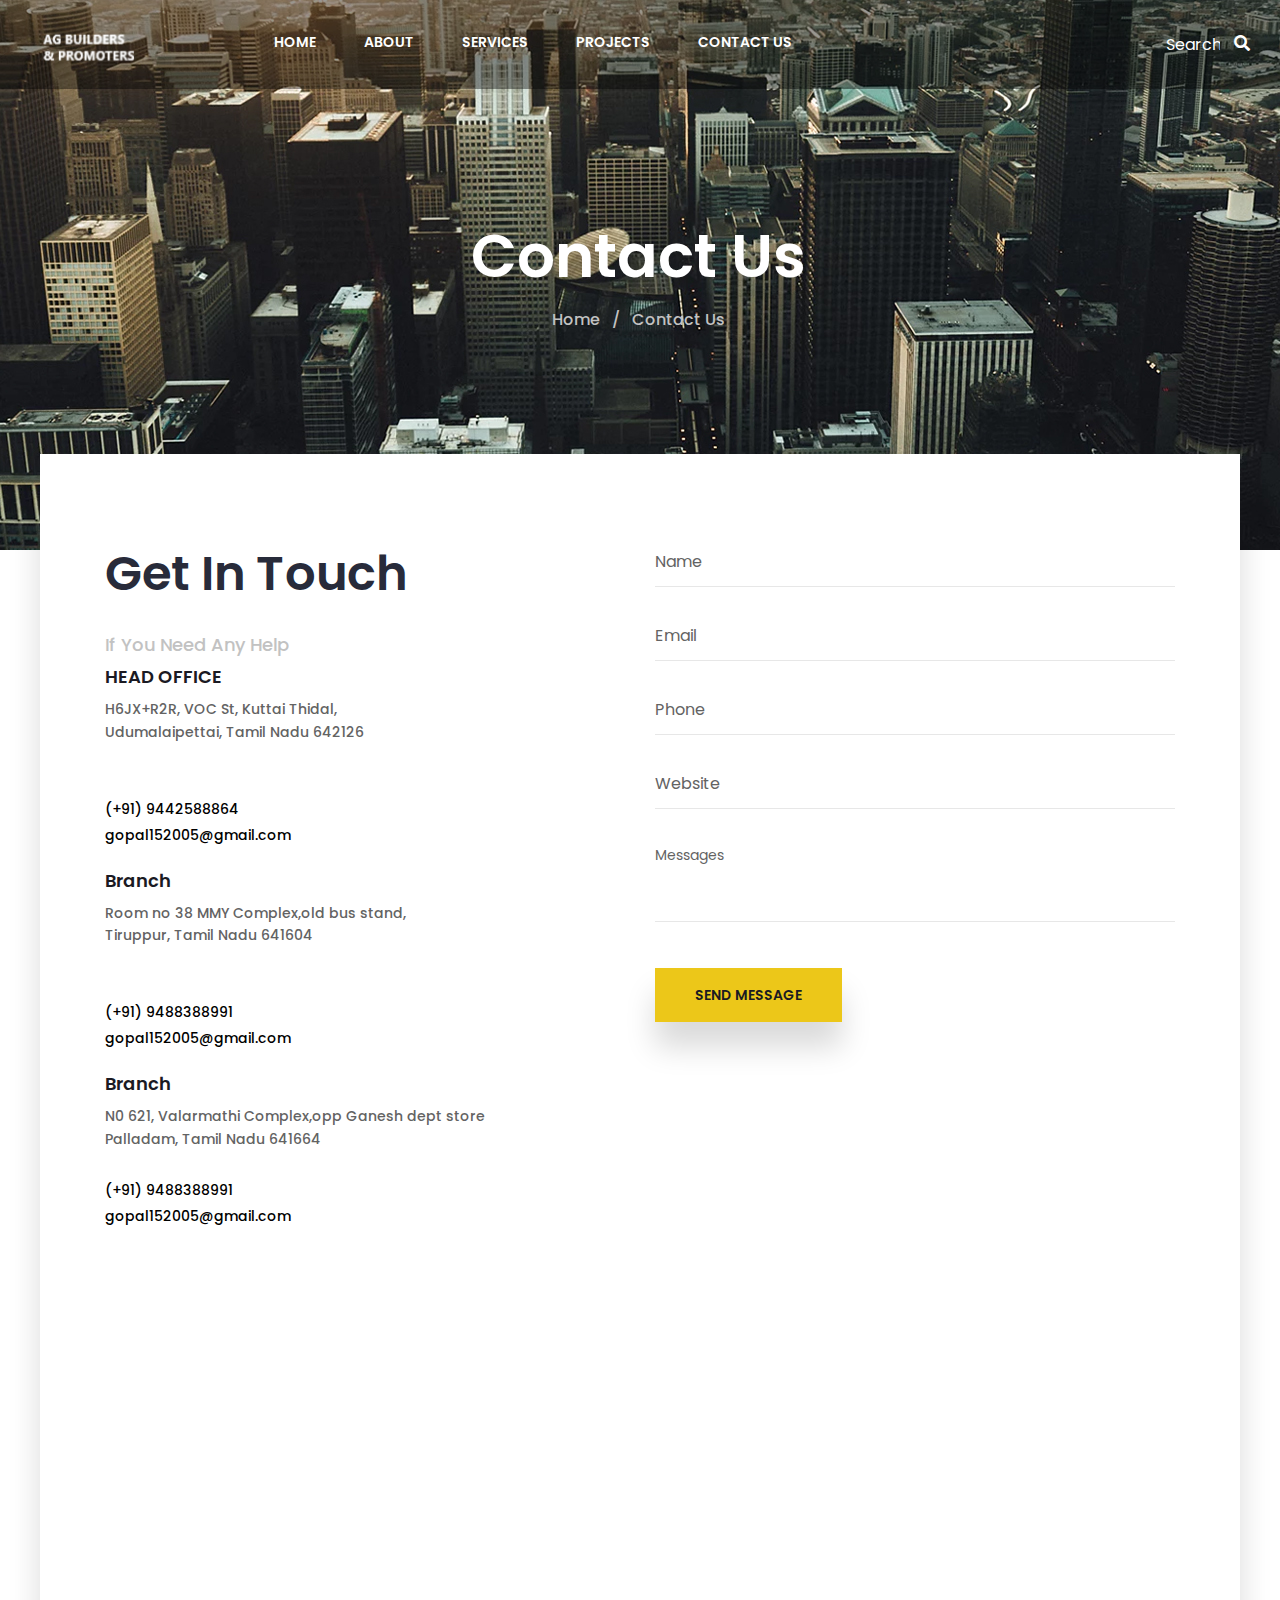
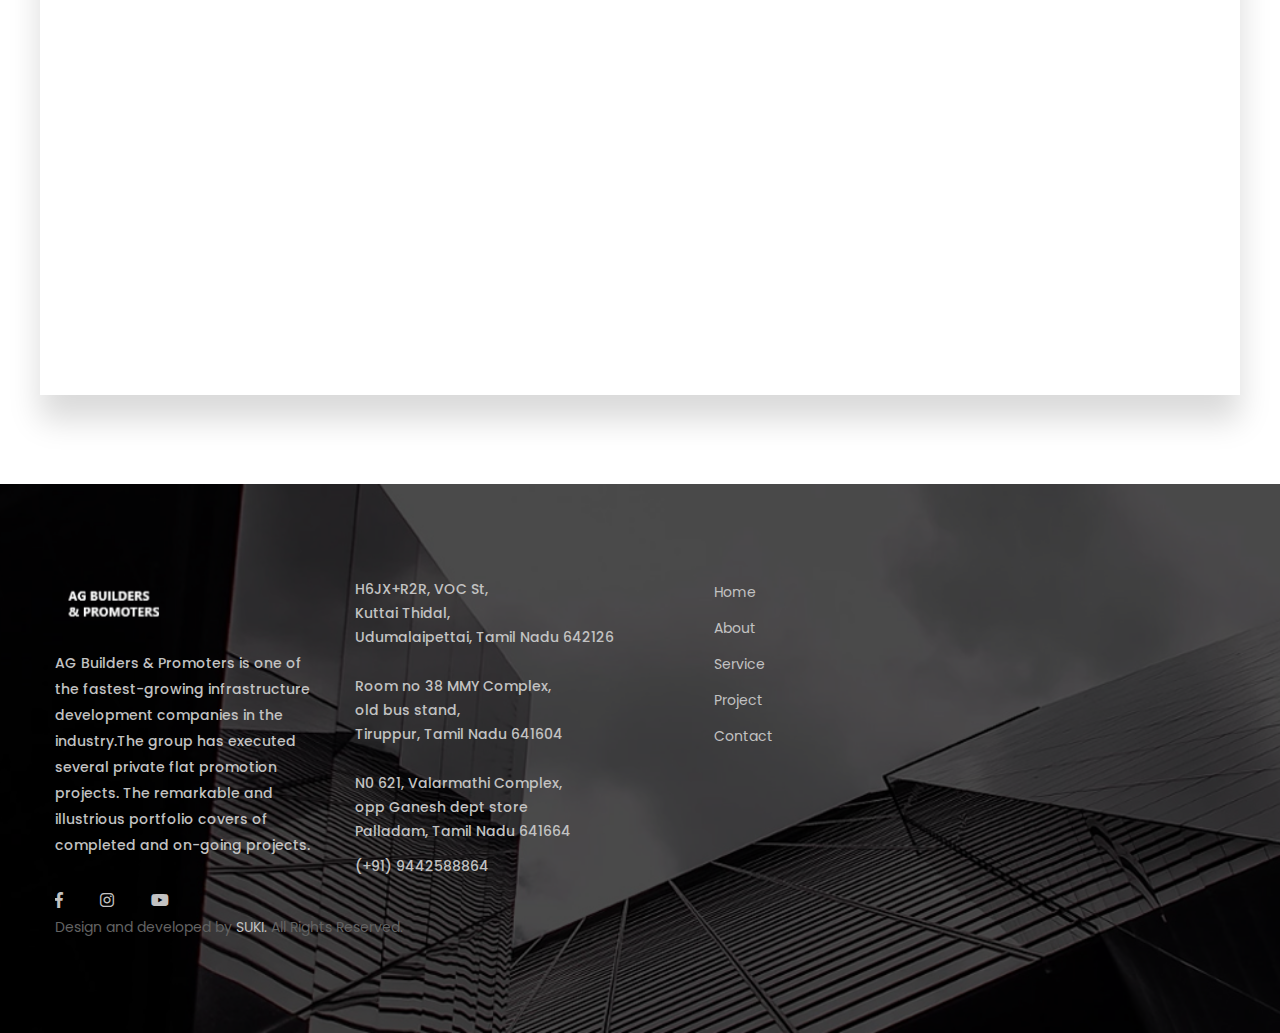
<file: contact-us.html>
<!DOCTYPE html>
<html lang="en">

<head>
	<!-- set the encoding of your site -->
	<meta charset="utf-8">
	<!-- set the viewport width and initial-scale on mobile devices -->
	<meta name="viewport" content="width=device-width, initial-scale=1.0">
	<!-- set the apple mobile web app capable -->
	<meta name="apple-mobile-web-app-capable" content="yes">
	<!-- set the HandheldFriendly -->
	<meta name="HandheldFriendly" content="True">
	<!-- set the apple mobile web app status bar style -->
	<meta name="apple-mobile-web-app-status-bar-style" content="black">
	<!-- set the description -->
	<meta name="description" content="Dekko - Construction HTML5 Template">
	<!-- set the Keyword -->
	<meta name="keywords" content="blog, clean, clear, creative, design web, ecommerce, flat, Indoor Furniture, marketing, portfolio, vineyard, wines, winewinery">
	<meta name="author" content="Dekko - Construction HTML5 Template">
	<title>AG BUILDERS</title>
	<!-- include the site stylesheet -->
	<link href="https://fonts.googleapis.com/css?family=Poppins:400,500,600" rel="stylesheet">
	<!-- include the site stylesheet -->
	<link rel="stylesheet" type="text/css" href="css/bootstrap.css">
	<!-- include the site stylesheet -->
	<link rel="stylesheet" type="text/css" href="css/style-construction.css">
	<!-- include the site stylesheet -->
	<link rel="stylesheet" type="text/css" href="css/plugins.css">
	<!-- include the site stylesheet -->
	<link rel="stylesheet" type="text/css" href="css/responsive-construction.css">
	<!-- include the site stylesheet -->
	<link rel="stylesheet" type="text/css" href="css/iconfonts.css">
	<!-- include the site stylesheet -->
	<link rel="stylesheet" type="text/css" href="css/color-construction.css">
</head>
<body>
	<div id="wrapper">
		<header id="header">
			<div class="container-fluid z2">
				<!-- logo of the page -->
				<div class="col-xs-12 col-sm-12">
					<div class="logo">
						<a href="index.html"><img src="images/construction-logo.png" alt="Dekko-construction" class="img-responsive"></a>
					</div>
					<div class="nav-holder">
						<a href="#" class="nav-opener text-center md-round"><i class="fa fa-bars"></i></a>
						<nav id="nav" class="hb-navigation">
							<!-- nav of the page -->
							<ul class="list-unstyled text-uppercase">
								<li class="active"><a href="index.html">home</a></li>
								<li><a href="about-us.html">About</a></li>
								<li><a href="service.html">Services</a></li>
								<li><a href="portfolio.html">Projects</a></li>
						<li><a href="contact-us.html">Contact us</a></li>
							</ul>
						</nav>
						<!-- search holder of the page -->
						<div class="search-holder">
							<div class="search-area">
								<!-- search bar of the page -->
								<div class="search-box">
									<form>
										<fieldset>
											<button type="button" class="form-opener btn-secondary fas fa-search"></button>
											<input type="search" placeholder="Search" class="form-control">
										</fieldset>
									</form>
								</div>
							</div>
						</div>
					</div>
				</div>
			</div>
		</header>
		<main id="main">
			<!-- banner sec of the page -->
			<section class="banner-sec">
				<!-- slide of the page -->
				<div class="slide bg-full v4" style="background-image: url(images/img123.jpg);">
					<div class="container">
						<div class="row">
							<div class="caption text-center">
								<h3 class="heading7">Contact Us</h3>
									<!-- breadcrumb of the page -->
								<ol class="breadcrumb">
									<li><a href="index.html">Home</a></li>
									<li>/</li>
									<li>Contact Us</li>
								</ol>
							</div>
						</div>
					</div>
				</div>
			</section>
			<!-- contact sec of the page -->
			<section class="contact-sec">
				<!-- contact col of the page -->
				<div class="contact-col">
					<!-- contact blog of the page -->
					<div class="contact-blog">
						<div class="col-xs-12 col-sm-6">
							<div class="contact-holder">
								<h2 class="contact-heading"> Get In Touch</h2>
								<span>If You Need Any Help</span>
								<!-- address-list of the page -->
								<ul class="list-unstyled address-list">
									<li>

										<h2 class="heading1">HEAD OFFICE</h2>
										<address> H6JX+R2R, VOC St, Kuttai Thidal, <br>Udumalaipettai, Tamil Nadu 642126</address><br>
										<a href="tel:(+91) 9442588864">(+91) 9442588864</a><br>
										<a href="mailto:gopal152005@gmail.com">gopal152005@gmail.com</a>


									</li>
									<li>
										<h2 class="heading1">Branch </h2>
										<address> Room no 38 MMY Complex,old bus stand, <br>Tiruppur, Tamil Nadu 641604</address><br>
										<a href="tel:(+91) 9488388991">(+91) 9488388991</a><br>
										<a href="mailto:gopal152005@gmail.com">gopal152005@gmail.com</a>



									</li>
									<li>
										<h2 class="heading1">Branch</h2>
										<address> N0 621, Valarmathi Complex,opp Ganesh dept store <br>Palladam, Tamil Nadu 641664</address>
										<a href="tel:(+91) 9488388991">(+91) 9488388991</a><br>
										<a href="mailto:gopal152005@gmail.com">gopal152005@gmail.com</a>



									</li>
								</ul>
							</div>
						</div>
						<div class="col-xs-12 col-sm-6">
							<!-- contact-form of the page -->
							<form action="javascript:void(0);" class="contact-form">
								<fieldset>
									<div class="form-group">
										<div class="form-col">
											<input type="text" class="form-control" placeholder="Name">
										</div>
										<div class="form-col">
											<input type="email" class="form-control" placeholder="Email">
										</div>
										<div class="form-col">
											<input type="email" class="form-control" placeholder="Phone">
										</div>
										<div class="form-col">
											<input type="email" class="form-control" placeholder="Website">
										</div>
									</div>
									<textarea placeholder="Messages"></textarea>
									<button type="button" class="btn-primary text-uppercase">Send message</button>
								</fieldset>
							</form>
						</div>
					</div>
					<!-- contact-map of the page -->
					<div class="map">
						<iframe src="https://www.google.com/maps/embed?pb=!1m18!1m12!1m3!1d125508.09591209044!2d77.23419110305413!3d10.569155656594239!2m3!1f0!2f0!3f0!3m2!1i1024!2i768!4f13.1!3m3!1m2!1s0x3ba9cdac945ea67d%3A0xb863676f8fa84190!2sA%20G%20Builders%20%26%20Promoters%2CUdumalpet!5e0!3m2!1sen!2sin!4v1681189777480!5m2!1sen!2sin" width="100%" height="645" frameborder="0" style="border:0" allowfullscreen></iframe>
					</div>
				</div>
			</section>
		</main>
		<footer id="footer">
			<!-- footer sec of the page -->
			<div class="footer-sec bg-full" style="background-image:url(images/img103.jpg);">
				<div class="container">
					<div class="row">
						<div class="col-xs-12 col-sm-4 col-md-3">
							<div class="logo">
								<a href="index.html"><img src="images/construction-logo.png" alt="Dekko-construction" class="img-responsive"></a>
							</div>
							<div class="f-copyright">
								<span>AG Builders & Promoters  is one of the fastest-growing infrastructure development companies in the industry.The group has executed several private flat promotion projects. The remarkable and illustrious portfolio covers of completed and on-going projects.</span>
							</div>
							<!-- Socail network of the page -->
							<ul class="list-unstyled social-icon">
								<li> <a class="icon" href="javascript:void(0);"><i class="fab fa-facebook-f"></i></a></li>
								<li> <a class="icon" href="javascript:void(0);"><i class="fab fa-instagram"></i></a></li>
								<li> <a class="icon" href="javascript:void(0);"><i class="fab fa-youtube"></i></a></li>				
							</ul>
						</div>
						<div class="col-xs-12 col-sm-8 col-md-5">
						<!-- contact list of the page -->
							<ul class="list-unstyled contact-list">
								<li>
									<address> H6JX+R2R, VOC St,<br> Kuttai Thidal, <br>Udumalaipettai, Tamil Nadu 642126</address><br>
									<address> Room no 38 MMY Complex,<br>old bus stand, <br>Tiruppur, Tamil Nadu 641604</address><br>

									<address> N0 621, Valarmathi Complex,<br>opp Ganesh dept store <br>Palladam, Tamil Nadu 641664</address>

								</li>
								<li>
									<a href="tel:(+91) 9442588864">(+91) 9442588864</a>
								</li>
								
							</ul>
								<!-- f-nav of the page -->
							<ul class="list-unstyled f-nav">
								<li> <a href="index.html">Home</a></li>
								<li> <a href="about-us.html">About</a></li>
								<li> <a href="service.html">Service</a></li>
								<li> <a href="portfolio.html">Project</a></li>
								<li> <a href="contact-us.html">Contact</a></li>
								
							</ul>
						</div>
							<!-- map of the page -->
						<div class="col-xs-12 col-sm-12 col-md-4">
							<iframe src="https://www.google.com/maps/embed?pb=!1m18!1m12!1m3!1d125508.09591209044!2d77.23419110305413!3d10.569155656594239!2m3!1f0!2f0!3f0!3m2!1i1024!2i768!4f13.1!3m3!1m2!1s0x3ba9cdac945ea67d%3A0xb863676f8fa84190!2sA%20G%20Builders%20%26%20Promoters%2CUdumalpet!5e0!3m2!1sen!2sin!4v1681189777480!5m2!1sen!2sin" width="400" height="300" style="border:0;" allowfullscreen="" loading="lazy" referrerpolicy="no-referrer-when-downgrade"></iframe>
						</div>
					</div>
					<p>Design and developed by<a href="https://goo.gl/maps/qFjL4CEQfQFLTHGE8"> SUKI.</a> All Rights Reserved.</p>

				</div>
			</div>
		</footer>
		<!--back-top of the page -->
		<a id="back-top" class="text-center btn-primary fa fa-angle-up"></a>
	</div>
	<!-- include jQuery -->
	<script src="js/jquery.js"></script>
	<!-- include jQuery -->
	<script src="js/plugins.js"></script>
	<!-- include jQuery -->
	<script src="js/jquery.main.js"></script>
	<script>
		var url = 'https://wati-integration-service.clare.ai/ShopifyWidget/shopifyWidget.js?79429';
		var s = document.createElement('script');
		s.type = 'text/javascript';
		s.async = true;
		s.src = url;
		var options = {
	  "enabled":true,
	  "chatButtonSetting":{
		  "backgroundColor":"#4dc247",
		  "ctaText":"",
		  "borderRadius":"25",
		  "marginLeft":"0",
		  "marginBottom":"50",
		  "marginRight":"50",
		  "position":"right"
	  },
	  "brandSetting":{
		  "brandName":"AG BUilders & Promoters",
		  "brandSubTitle":"Construction",
		  "brandImg":"https://cdn.clare.ai/wati/images/WATI_logo_square_2.png",
		  "welcomeText":"Hi there!How can I help you?",
		  "messageText":"Hello, I have a question about",
		  "backgroundColor":"#0a5f54",
		  "ctaText":"Start Chat",
		  "borderRadius":"25",
		  "autoShow":false,
		  "phoneNumber":"919442588864"
	  }
	};
		s.onload = function() {
			CreateWhatsappChatWidget(options);
		};
		var x = document.getElementsByTagName('script')[0];
		x.parentNode.insertBefore(s, x);
	</script>
	<!-- GetButton.io widget -->
<script type="text/javascript">
    (function () {
        var options = {
            call: "+91 9442588864", // Call phone number
            call_to_action: " us", // Call to action
            button_color: "#FF6550", // Color of button
            position: "left", // Position may be 'right' or 'left'
        };
        var proto = 'https:', host = "getbutton.io", url = proto + '//static.' + host;
        var s = document.createElement('script'); s.type = 'text/javascript'; s.async = true; s.src = url + '/widget-send-button/js/init.js';
        s.onload = function () { WhWidgetSendButton.init(host, proto, options); };
        var x = document.getElementsByTagName('script')[0]; x.parentNode.insertBefore(s, x);
    })();
</script>
<!-- /GetButton.io widget -->
</body>

</html>
</file>
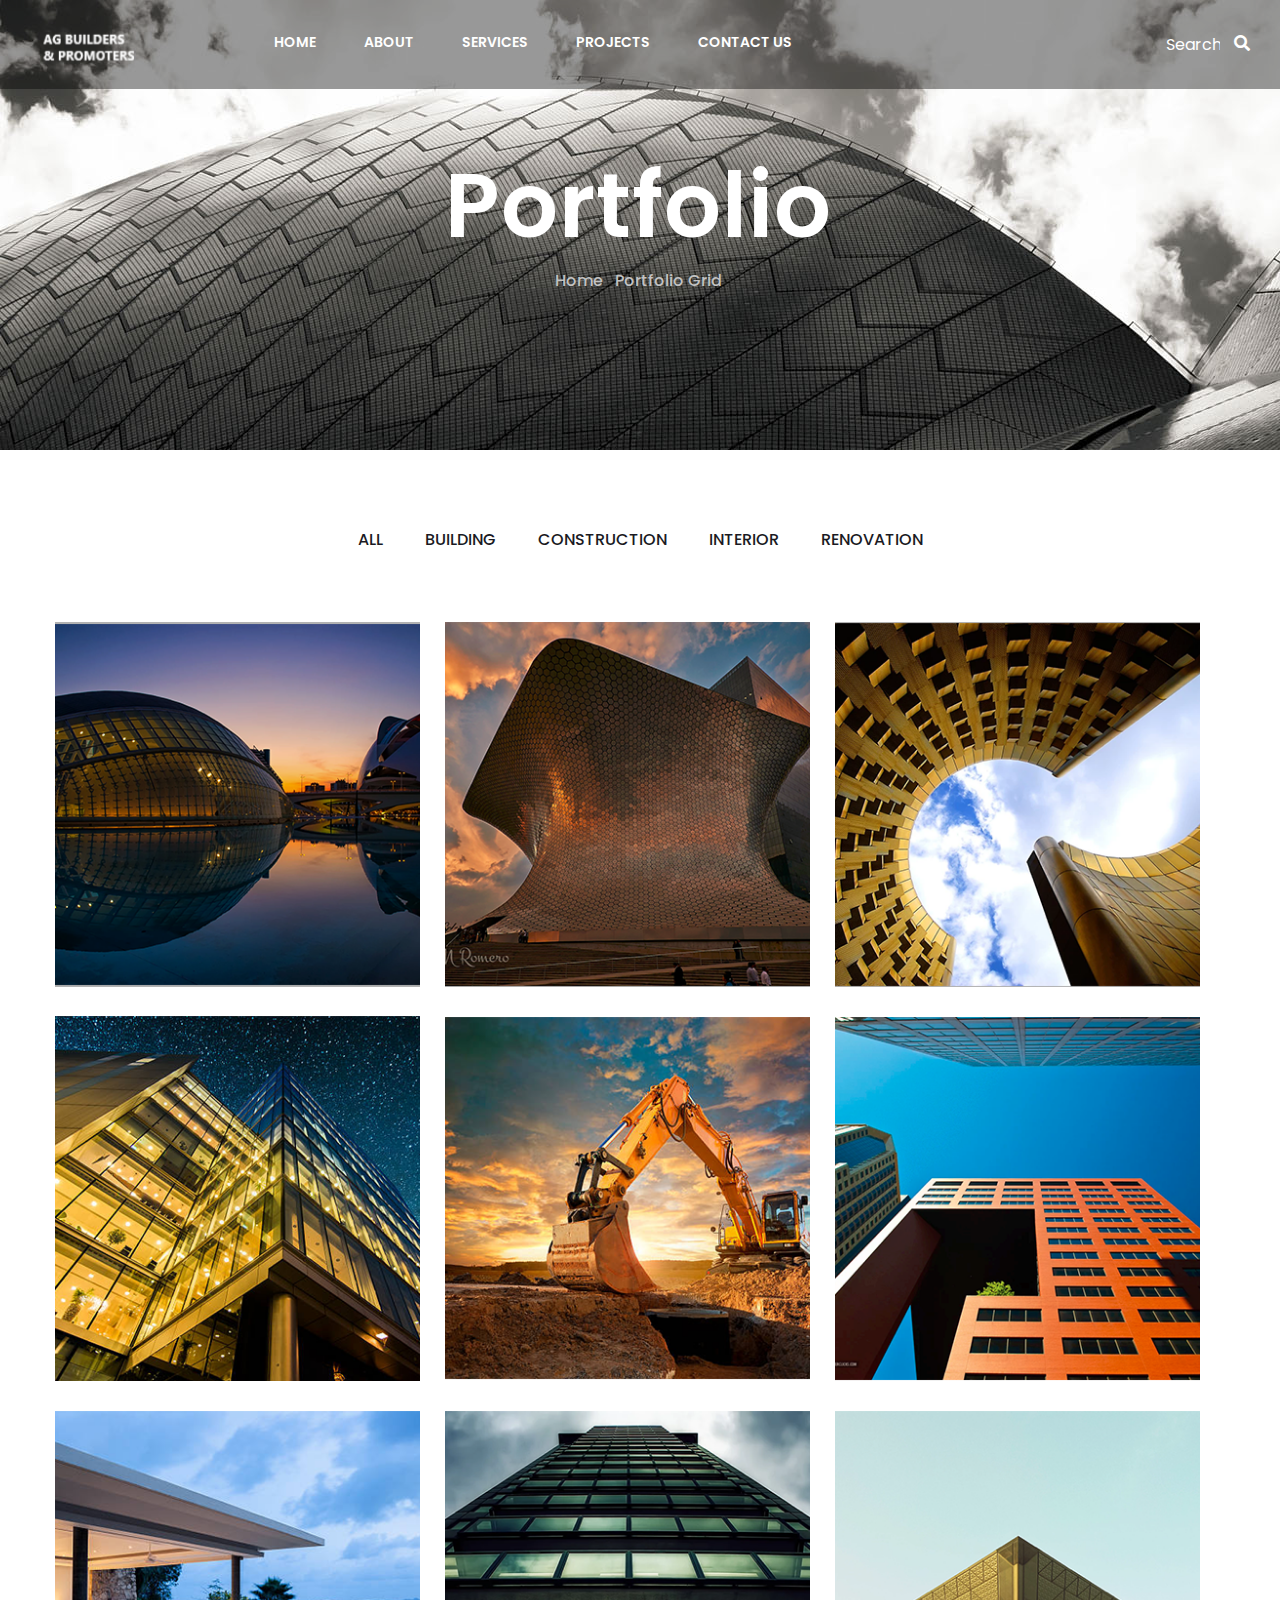
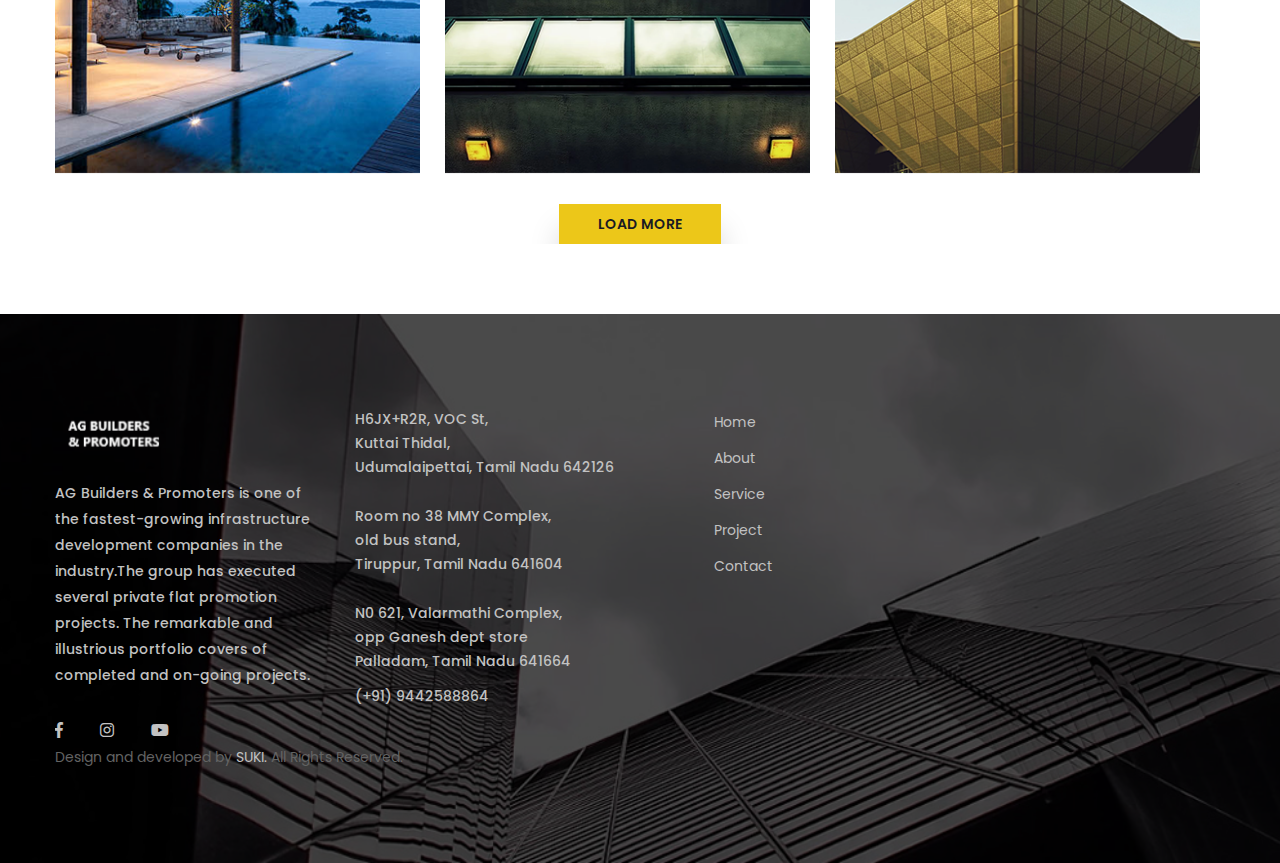
<file: portfolio.html>
<!DOCTYPE html>
<html lang="en">

<head>
	<!-- set the encoding of your site -->
	<meta charset="utf-8">
	<!-- set the viewport width and initial-scale on mobile devices -->
	<meta name="viewport" content="width=device-width, initial-scale=1.0">
	<!-- set the apple mobile web app capable -->
	<meta name="apple-mobile-web-app-capable" content="yes">
	<!-- set the HandheldFriendly -->
	<meta name="HandheldFriendly" content="True">
	<!-- set the apple mobile web app status bar style -->
	<meta name="apple-mobile-web-app-status-bar-style" content="black">
	<!-- set the description -->
	<meta name="description" content="Dekko - Construction HTML5 Template">
	<!-- set the Keyword -->
	<meta name="keywords" content="blog, clean, clear, creative, design web, ecommerce, flat, Indoor Furniture, marketing, portfolio, vineyard, wines, winewinery">
	<meta name="author" content="Dekko - Construction HTML5 Template">
	<title>AG BUILDERS</title>
	<!-- include the site stylesheet -->
	<link href="https://fonts.googleapis.com/css?family=Poppins:400,500,600" rel="stylesheet">
	<!-- include the site stylesheet -->
	<link rel="stylesheet" type="text/css" href="css/bootstrap.css">
	<!-- include the site stylesheet -->
	<link rel="stylesheet" type="text/css" href="css/style-construction.css">
	<!-- include the site stylesheet -->
	<link rel="stylesheet" type="text/css" href="css/plugins.css">
	<!-- include the site stylesheet -->
	<link rel="stylesheet" type="text/css" href="css/responsive-construction.css">
	<!-- include the site stylesheet -->
	<link rel="stylesheet" type="text/css" href="css/iconfonts.css">
	<!-- include the site stylesheet -->
	<link rel="stylesheet" type="text/css" href="css/color-construction.css">
</head>
<body>
	<div id="wrapper">
		<header id="header">
			<div class="container-fluid z2">
				<!-- logo of the page -->
				<div class="col-xs-12 col-sm-12">
					<div class="logo">
						<a href="index.html"><img src="images/construction-logo.png" alt="Dekko-construction" class="img-responsive"></a>
					</div>
					<div class="nav-holder">
						<a href="#" class="nav-opener text-center md-round"><i class="fa fa-bars"></i></a>
						<nav id="nav" class="hb-navigation">
							<!-- nav of the page -->
							<ul class="list-unstyled text-uppercase">
								<li class="active"><a href="index.html">home</a></li>
								<li><a href="about-us.html">About</a></li>
								<li><a href="service.html">Services</a></li>
								<li><a href="portfolio.html">Projects</a></li>
						<li><a href="contact-us.html">Contact us</a></li>
							</ul>
						</nav>
						<!-- search holder of the page -->
						<div class="search-holder">
							<div class="search-area">
								<!-- search bar of the page -->
								<div class="search-box">
									<form>
										<fieldset>
											<button type="button" class="form-opener btn-secondary fas fa-search"></button>
											<input type="search" placeholder="Search" class="form-control">
										</fieldset>
									</form>
								</div>
							</div>
						</div>
					</div>
				</div>
			</div>
		</header>
		<main id="main">
			<!-- banner sec of the page -->
			<section class="banner-sec">
				<!-- slide of the page -->
				<div class="slide bg-full v2" style="background-image: url(images/img126.jpg);">
					<div class="container">
						<div class="row">
							<div class="col-xs-12 caption text-center">
								<h1 class="heading7">Portfolio</h1>
								<!-- breadcrumb of the page -->
								<ol class="breadcrumb">
									<li><a href="index.html">Home</a></li>
									<li>Portfolio Grid</li>
								</ol>
							</div>
						</div>
					</div>
				</div>
			</section>
			<div class="project-sec style2">
				<div class="container">
					<div class="row">
						<div class="col-xs-12 text-center">
							<!-- filter-list list of the page -->
							<ul class="filter-list list-unstyled text-center">
								<li class="active"><a href="#">All</a></li>
								<li><a href="#" data-filter=".building">building</a></li>
								<li><a href="#" data-filter=".construction">construction</a></li>
								<li><a href="#" data-filter=".interior">interior</a></li>
								<li><a href="#" data-filter=".renovation">renovation</a></li>
							</ul>
						</div>
					</div>
					<div class="row">
						<div class="col-xs-12">
							<!-- project holder of the page -->
							<div class="project-holder">
								<div class="col overlay interior">
									<img src="images/img127.png" alt="Dekko-description" class="img-responsive">
									<div class="over">
										<a href="#" class="search-icon ti-search"></a>
										<div class="alignbottom">
											<strong class="title text-uppercase"><a href="project-detail2.html">The Porsche Museum.</a></strong>
											<span class="sub-title">Construction, Interior</span>
										</div>
									</div>
								</div>
								<div class="col overlay renovation">
									<img src="images/img128.png" alt="Dekko-description" class="img-responsive">
									<div class="over">
										<a href="#" class="search-icon ti-search"></a>
										<div class="alignbottom">
											<strong class="title text-uppercase"><a href="project-detail2.html">The Porsche Museum.</a></strong>
											<span class="sub-title">Construction, Interior</span>
										</div>
									</div>
								</div>
								<div class="col overlay building">
									<img src="images/img126.png" alt="Dekko-description" class="img-responsive">
									<div class="over">
										<a href="#" class="search-icon ti-search"></a>
										<div class="alignbottom">
											<strong class="title text-uppercase"><a href="project-detail2.html">The Porsche Museum.</a></strong>
											<span class="sub-title">Construction, Interior</span>
										</div>
									</div>
								</div>
								<div class="col interior">
									<img src="images/img129.png" alt="Dekko-description" class="img-responsive">
									<div class="over">
										<a href="#" class="search-icon ti-search"></a>
										<div class="alignbottom">
											<strong class="title text-uppercase"><a href="project-detail2.html">The Porsche Museum.</a></strong>
											<span class="sub-title">Construction, Interior</span>
										</div>
									</div>
								</div>
								<div class="col construction">
									<img src="images/img130.png" alt="Dekko-description" class="img-responsive">
									<div class="over">
										<a href="#" class="search-icon ti-search"></a>
										<div class="alignbottom">
											<strong class="title text-uppercase"><a href="project-detail2.html">The Porsche Museum.</a></strong>
											<span class="sub-title">Construction, Interior</span>
										</div>
									</div>
								</div>
								<div class="col building">
									<img src="images/img131.png" alt="Dekko-description" class="img-responsive">
									<div class="over">
										<a href="#" class="search-icon ti-search"></a>
										<div class="alignbottom">
											<strong class="title text-uppercase"><a href="project-detail2.html">The Porsche Museum.</a></strong>
											<span class="sub-title">Construction, Interior</span>
										</div>
									</div>
								</div>
								<div class="col interior">
									<img src="images/img132.png" alt="Dekko-description" class="img-responsive">
									<div class="over">
										<a href="#" class="search-icon ti-search"></a>
										<div class="alignbottom">
											<strong class="title text-uppercase"><a href="project-detail2.html">The Porsche Museum.</a></strong>
											<span class="sub-title">Construction, Interior</span>
										</div>
									</div>
								</div>
								<div class="col building">
									<img src="images/img133.png" alt="Dekko-description" class="img-responsive">
									<div class="over">
										<a href="#" class="search-icon ti-search"></a>
										<div class="alignbottom">
											<strong class="title text-uppercase"><a href="project-detail2.html">The Porsche Museum.</a></strong>
											<span class="sub-title">Construction, Interior</span>
										</div>
									</div>
								</div>
								<div class="col building">
									<img src="images/img134.png" alt="Dekko-description" class="img-responsive">
									<div class="over">
										<a href="#" class="search-icon ti-search"></a>
										<div class="alignbottom">
											<strong class="title text-uppercase"><a href="project-detail2.html">The Porsche Museum.</a></strong>
											<span class="sub-title">Construction, Interior</span>
										</div>
									</div>
								</div>
							</div>
						</div>
					</div>
					<div class="text-center">
						<button type="button" class="btn-primary text-uppercase">load more</button>
					</div>
				</div>
			</div>
		</main>
		<footer id="footer">
			<!-- footer sec of the page -->
			<div class="footer-sec bg-full" style="background-image:url(images/img103.jpg);">
				<div class="container">
					<div class="row">
						<div class="col-xs-12 col-sm-4 col-md-3">
							<div class="logo">
								<a href="index.html"><img src="images/construction-logo.png" alt="Dekko-construction" class="img-responsive"></a>
							</div>
							<div class="f-copyright">
								<span>AG Builders & Promoters  is one of the fastest-growing infrastructure development companies in the industry.The group has executed several private flat promotion projects. The remarkable and illustrious portfolio covers of completed and on-going projects.</span>
							</div>
							<!-- Socail network of the page -->
							<ul class="list-unstyled social-icon">
								<li> <a class="icon" href="javascript:void(0);"><i class="fab fa-facebook-f"></i></a></li>
								<li> <a class="icon" href="javascript:void(0);"><i class="fab fa-instagram"></i></a></li>
								<li> <a class="icon" href="javascript:void(0);"><i class="fab fa-youtube"></i></a></li>				
							</ul>
						</div>
						<div class="col-xs-12 col-sm-8 col-md-5">
						<!-- contact list of the page -->
							<ul class="list-unstyled contact-list">
								<li>
									<address> H6JX+R2R, VOC St,<br> Kuttai Thidal, <br>Udumalaipettai, Tamil Nadu 642126</address><br>
									<address> Room no 38 MMY Complex,<br>old bus stand, <br>Tiruppur, Tamil Nadu 641604</address><br>

									<address> N0 621, Valarmathi Complex,<br>opp Ganesh dept store <br>Palladam, Tamil Nadu 641664</address>

								</li>
								<li>
									<a href="tel:(+91) 9442588864">(+91) 9442588864</a>
								</li>
								
							</ul>
								<!-- f-nav of the page -->
							<ul class="list-unstyled f-nav">
								<li> <a href="index.html">Home</a></li>
								<li> <a href="about-us.html">About</a></li>
								<li> <a href="service.html">Service</a></li>
								<li> <a href="portfolio.html">Project</a></li>
								<li> <a href="contact-us.html">Contact</a></li>
								
							</ul>
						</div>
							<!-- map of the page -->
						<div class="col-xs-12 col-sm-12 col-md-4">
							<iframe src="https://www.google.com/maps/embed?pb=!1m18!1m12!1m3!1d125508.09591209044!2d77.23419110305413!3d10.569155656594239!2m3!1f0!2f0!3f0!3m2!1i1024!2i768!4f13.1!3m3!1m2!1s0x3ba9cdac945ea67d%3A0xb863676f8fa84190!2sA%20G%20Builders%20%26%20Promoters%2CUdumalpet!5e0!3m2!1sen!2sin!4v1681189777480!5m2!1sen!2sin" width="400" height="300" style="border:0;" allowfullscreen="" loading="lazy" referrerpolicy="no-referrer-when-downgrade"></iframe>
						</div>
					</div>
					<p>Design and developed by<a href="https://goo.gl/maps/qFjL4CEQfQFLTHGE8"> SUKI.</a> All Rights Reserved.</p>

				</div>
			</div>
		</footer>
		<!--back-top of the page -->
		<a id="back-top" class="text-center btn-primary fa fa-angle-up"></a>
	</div>
	<!-- include jQuery -->
	<script src="js/jquery.js"></script>
	<!-- include jQuery -->
	<script src="js/plugins.js"></script>
	<!-- include jQuery -->
	<script src="js/jquery.main.js"></script>
	<script>
		var url = 'https://wati-integration-service.clare.ai/ShopifyWidget/shopifyWidget.js?79429';
		var s = document.createElement('script');
		s.type = 'text/javascript';
		s.async = true;
		s.src = url;
		var options = {
	  "enabled":true,
	  "chatButtonSetting":{
		  "backgroundColor":"#4dc247",
		  "ctaText":"",
		  "borderRadius":"25",
		  "marginLeft":"0",
		  "marginBottom":"50",
		  "marginRight":"50",
		  "position":"right"
	  },
	  "brandSetting":{
		  "brandName":"AG BUilders & Promoters",
		  "brandSubTitle":"Construction",
		  "brandImg":"https://cdn.clare.ai/wati/images/WATI_logo_square_2.png",
		  "welcomeText":"Hi there!How can I help you?",
		  "messageText":"Hello, I have a question about",
		  "backgroundColor":"#0a5f54",
		  "ctaText":"Start Chat",
		  "borderRadius":"25",
		  "autoShow":false,
		  "phoneNumber":"919442588864"
	  }
	};
		s.onload = function() {
			CreateWhatsappChatWidget(options);
		};
		var x = document.getElementsByTagName('script')[0];
		x.parentNode.insertBefore(s, x);
	</script>
	<!-- GetButton.io widget -->
<script type="text/javascript">
    (function () {
        var options = {
            call: "+91 9442588864", // Call phone number
            call_to_action: " us", // Call to action
            button_color: "#FF6550", // Color of button
            position: "left", // Position may be 'right' or 'left'
        };
        var proto = 'https:', host = "getbutton.io", url = proto + '//static.' + host;
        var s = document.createElement('script'); s.type = 'text/javascript'; s.async = true; s.src = url + '/widget-send-button/js/init.js';
        s.onload = function () { WhWidgetSendButton.init(host, proto, options); };
        var x = document.getElementsByTagName('script')[0]; x.parentNode.insertBefore(s, x);
    })();
</script>
<!-- /GetButton.io widget -->
</body>

</html>
</file>
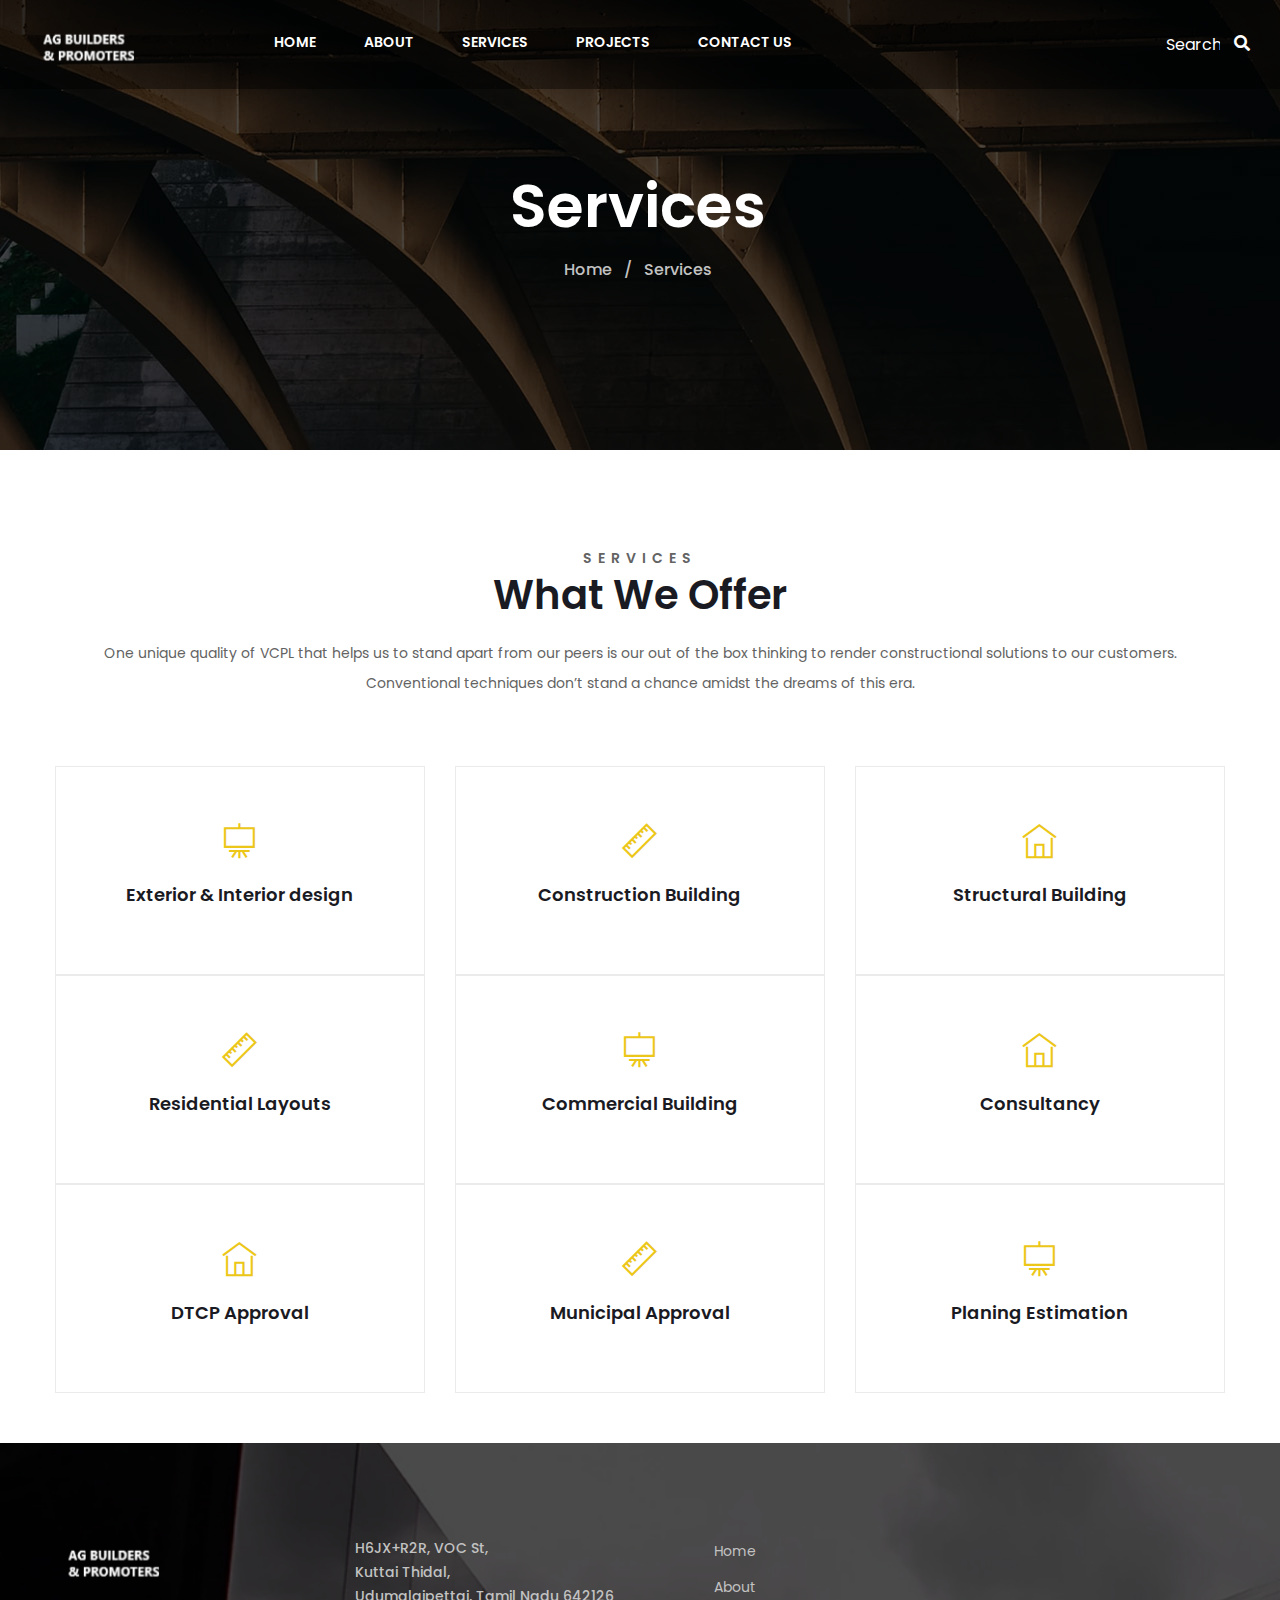
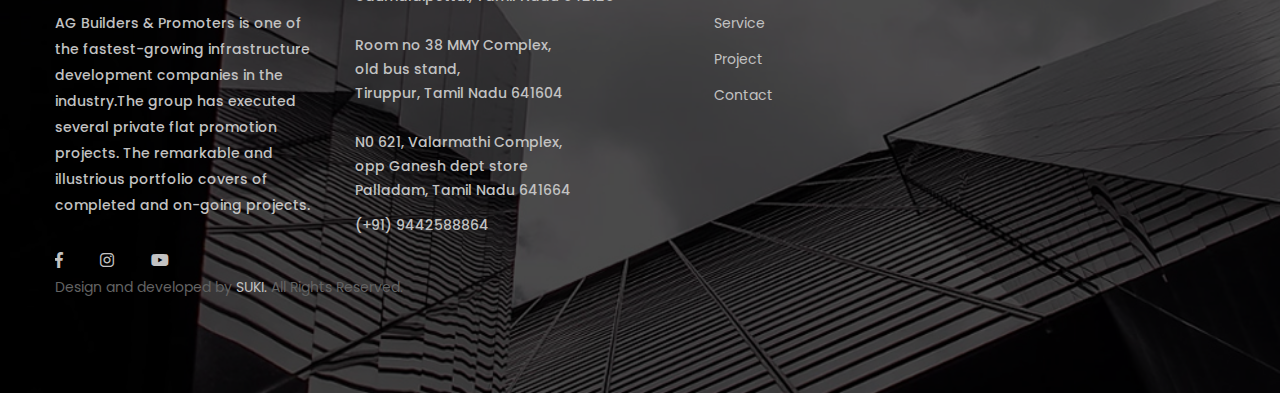
<file: service.html>
<!DOCTYPE html>
<html lang="en">

<head>
	<!-- set the encoding of your site -->
	<meta charset="utf-8">
	<!-- set the viewport width and initial-scale on mobile devices -->
	<meta name="viewport" content="width=device-width, initial-scale=1.0">
	<!-- set the apple mobile web app capable -->
	<meta name="apple-mobile-web-app-capable" content="yes">
	<!-- set the HandheldFriendly -->
	<meta name="HandheldFriendly" content="True">
	<!-- set the apple mobile web app status bar style -->
	<meta name="apple-mobile-web-app-status-bar-style" content="black">
	<!-- set the description -->
	<meta name="description" content="Dekko - Construction HTML5 Template">
	<!-- set the Keyword -->
	<meta name="keywords" content="blog, clean, clear, creative, design web, ecommerce, flat, Indoor Furniture, marketing, portfolio, vineyard, wines, winewinery">
	<meta name="author" content="Dekko - Construction HTML5 Template">
	<title>AG BUILDERS</title>
	<!-- include the site stylesheet -->
	<link href="https://fonts.googleapis.com/css?family=Poppins:400,500,600" rel="stylesheet">
	<!-- include the site stylesheet -->
	<link rel="stylesheet" type="text/css" href="css/bootstrap.css">
	<!-- include the site stylesheet -->
	<link rel="stylesheet" type="text/css" href="css/style-construction.css">
	<!-- include the site stylesheet -->
	<link rel="stylesheet" type="text/css" href="css/plugins.css">
	<!-- include the site stylesheet -->
	<link rel="stylesheet" type="text/css" href="css/responsive-construction.css">
	<!-- include the site stylesheet -->
	<link rel="stylesheet" type="text/css" href="css/iconfonts.css">
	<!-- include the site stylesheet -->
	<link rel="stylesheet" type="text/css" href="css/color-construction.css">
</head>
<body>
	<div id="wrapper">
		<header id="header">
			<div class="container-fluid z2">
				<!-- logo of the page -->
				<div class="col-xs-12 col-sm-12">
					<div class="logo">
						<a href="index.html"><img src="images/construction-logo.png" alt="Dekko-construction" class="img-responsive"></a>
					</div>
					<div class="nav-holder">
						<a href="#" class="nav-opener text-center md-round"><i class="fa fa-bars"></i></a>
						<nav id="nav" class="hb-navigation">
							<!-- nav of the page -->
							<ul class="list-unstyled text-uppercase">
								<li class="active"><a href="index.html">home</a></li>
								<li><a href="about-us.html">About</a></li>
								<li><a href="service.html">Services</a></li>
								<li><a href="portfolio.html">Projects</a></li>
						<li><a href="contact-us.html">Contact us</a></li>
							</ul>
						</nav>
						<!-- search holder of the page -->
						<div class="search-holder">
							<div class="search-area">
								<!-- search bar of the page -->
								<div class="search-box">
									<form>
										<fieldset>
											<button type="button" class="form-opener btn-secondary fas fa-search"></button>
											<input type="search" placeholder="Search" class="form-control">
										</fieldset>
									</form>
								</div>
							</div>
						</div>
					</div>
				</div>
			</div>
		</header>
		<main id="main">
			<!-- banner sec of the page -->
			<section class="banner-sec">
				<!-- slide of the page -->
				<div class="slide bg-full overlay v2" style="background-image: url(images/img135.jpg);">
					<div class="container">
						<div class="row">
							<div class="caption text-center">
								<h3 class="heading7">Services</h3>
								<ol class="breadcrumb">
									<li><a href="index.html">Home</a></li>
									<li>/</li>
									<li>Services</li>
								</ol>
							</div>
						</div>
					</div>
				</div>
			</section>
			<!-- service sec of the page -->
			<section class="service-sec mb-1">  
				<div class="container">
					<div class="row">
						<div class="col-sm-12">
							<div class="header text-center">
								<h2 class="heading2"><span class="title text-uppercase">services</span>What We Offer</h2>
								<p>One unique quality of VCPL that helps us to stand apart from our peers is our out of the box thinking to render constructional solutions to our customers.<br> Conventional techniques don’t stand a chance amidst the dreams of this era.

								</p>
							</div>
						</div>
						<div class="col-sm-4">
						<!-- service col of the page -->
							<div class="service-col text-center">					  
								<span class="icon ti-blackboard"></span>
							   	<h2 class="heading1">Exterior & Interior design</h2>
							    <div class="sc1">
							    </div>
							</div>
						</div>
						<div class="col-sm-4">
						<!-- service col of the page -->
							<div class="service-col text-center">
							   	<span class="icon ti-ruler-alt "></span>
							   	<h2 class="heading1">Construction Building</h2>
							     <div class="sc1">
							    </div>
							</div>
						</div>
						<div class="col-sm-4">
						<!-- service col of the page -->
							<div class="service-col text-center">
							    <span class="icon ti-home"></span>
							  	<h2 class="heading1">Structural Building</h2>
							     <div class="sc1">
							    </div>
							</div>
						</div>
						<div class="col-sm-4">
							<!-- service col of the page -->
								<div class="service-col text-center">					  
									<span class="icon ti-ruler-alt"></span>
									   <h2 class="heading1">Residential Layouts</h2>
									<div class="sc1">
									</div>
								</div>
							</div>
							<div class="col-sm-4">
							<!-- service col of the page -->
								<div class="service-col text-center">
									   <span class="icon ti-blackboard "></span>
									   <h2 class="heading1">Commercial Building</h2>
									 <div class="sc1">
									</div>
								</div>
							</div>
							<div class="col-sm-4">
							<!-- service col of the page -->
								<div class="service-col text-center">
									<span class="icon ti-home"></span>
									  <h2 class="heading1">Consultancy</h2>
									 <div class="sc1">
									</div>
								</div>
							</div>
							<div class="col-sm-4">
								<!-- service col of the page -->
									<div class="service-col text-center">					  
										<span class="icon ti-home"></span>
										   <h2 class="heading1">DTCP Approval</h2>
										<div class="sc1">
										</div>
									</div>
								</div>
								<div class="col-sm-4">
								<!-- service col of the page -->
									<div class="service-col text-center">
										   <span class="icon ti-ruler-alt "></span>
										   <h2 class="heading1">Municipal Approval</h2>
										 <div class="sc1">
										</div>
									</div>
								</div>
								<div class="col-sm-4">
								<!-- service col of the page -->
									<div class="service-col text-center">
										<span class="icon ti-blackboard"></span>
										  <h2 class="heading1">Planing Estimation</h2>
										 <div class="sc1">
										</div>
									</div>
								</div>
					</div>
				</div>
			</section>
		<!----
			<div class="promo-box pr-font">
				<div class="container">
					<div class="row">
						<div class="col-xs-12 col-sm-9">
							<h5><i class="far fa-file-pdf"></i>Download A Complete Catalog Of Our Services And Projects Specifications</h5>
						</div>
						<div class="col-xs-12 col-sm-3">
						<a href="javascript:void(0);" class="btn-primary bg-white text-uppercase"><i class="fas fa-download"></i>download</a>
						</div>
					</div>
				</div>
			</div>
		</main>
	---->
		<footer id="footer">
			<!-- footer sec of the page -->
			<div class="footer-sec bg-full" style="background-image:url(images/img103.jpg);">
				<div class="container">
					<div class="row">
						<div class="col-xs-12 col-sm-4 col-md-3">
							<div class="logo">
								<a href="index.html"><img src="images/construction-logo.png" alt="Dekko-construction" class="img-responsive"></a>
							</div>
							<div class="f-copyright">
								<span>AG Builders & Promoters  is one of the fastest-growing infrastructure development companies in the industry.The group has executed several private flat promotion projects. The remarkable and illustrious portfolio covers of completed and on-going projects.</span>
							</div>
							<!-- Socail network of the page -->
							<ul class="list-unstyled social-icon">
								<li> <a class="icon" href="javascript:void(0);"><i class="fab fa-facebook-f"></i></a></li>
								<li> <a class="icon" href="javascript:void(0);"><i class="fab fa-instagram"></i></a></li>
								<li> <a class="icon" href="javascript:void(0);"><i class="fab fa-youtube"></i></a></li>				
							</ul>
						</div>
						<div class="col-xs-12 col-sm-8 col-md-5">
						<!-- contact list of the page -->
							<ul class="list-unstyled contact-list">
								<li>
									<address> H6JX+R2R, VOC St,<br> Kuttai Thidal, <br>Udumalaipettai, Tamil Nadu 642126</address><br>
									<address> Room no 38 MMY Complex,<br>old bus stand, <br>Tiruppur, Tamil Nadu 641604</address><br>

									<address> N0 621, Valarmathi Complex,<br>opp Ganesh dept store <br>Palladam, Tamil Nadu 641664</address>

								</li>
								<li>
									<a href="tel:(+91) 9442588864">(+91) 9442588864</a>
								</li>
								
							</ul>
								<!-- f-nav of the page -->
							<ul class="list-unstyled f-nav">
								<li> <a href="index.html">Home</a></li>
								<li> <a href="about-us.html">About</a></li>
								<li> <a href="service.html">Service</a></li>
								<li> <a href="portfolio.html">Project</a></li>
								<li> <a href="contact-us.html">Contact</a></li>
								
							</ul>
						</div>
							<!-- map of the page -->
						<div class="col-xs-12 col-sm-12 col-md-4">
							<iframe src="https://www.google.com/maps/embed?pb=!1m18!1m12!1m3!1d125508.09591209044!2d77.23419110305413!3d10.569155656594239!2m3!1f0!2f0!3f0!3m2!1i1024!2i768!4f13.1!3m3!1m2!1s0x3ba9cdac945ea67d%3A0xb863676f8fa84190!2sA%20G%20Builders%20%26%20Promoters%2CUdumalpet!5e0!3m2!1sen!2sin!4v1681189777480!5m2!1sen!2sin" width="400" height="300" style="border:0;" allowfullscreen="" loading="lazy" referrerpolicy="no-referrer-when-downgrade"></iframe>
						</div>
					</div>
					<p>Design and developed by<a href="https://goo.gl/maps/qFjL4CEQfQFLTHGE8"> SUKI.</a> All Rights Reserved.</p>

				</div>
			</div>
		</footer>
		<!--back-top of the page -->
		<a id="back-top" class="text-center btn-primary fa fa-angle-up"></a>
	</div>
	<!-- include jQuery -->
	<script src="js/jquery.js"></script>
	<!-- include jQuery -->
	<script src="js/plugins.js"></script>
	<!-- include jQuery -->
	<script src="js/jquery.main.js"></script>
	<script>
		var url = 'https://wati-integration-service.clare.ai/ShopifyWidget/shopifyWidget.js?79429';
		var s = document.createElement('script');
		s.type = 'text/javascript';
		s.async = true;
		s.src = url;
		var options = {
	  "enabled":true,
	  "chatButtonSetting":{
		  "backgroundColor":"#4dc247",
		  "ctaText":"",
		  "borderRadius":"25",
		  "marginLeft":"0",
		  "marginBottom":"50",
		  "marginRight":"50",
		  "position":"right"
	  },
	  "brandSetting":{
		  "brandName":"AG BUilders & Promoters",
		  "brandSubTitle":"Construction",
		  "brandImg":"https://cdn.clare.ai/wati/images/WATI_logo_square_2.png",
		  "welcomeText":"Hi there!How can I help you?",
		  "messageText":"Hello, I have a question about",
		  "backgroundColor":"#0a5f54",
		  "ctaText":"Start Chat",
		  "borderRadius":"25",
		  "autoShow":false,
		  "phoneNumber":"919442588864"
	  }
	};
		s.onload = function() {
			CreateWhatsappChatWidget(options);
		};
		var x = document.getElementsByTagName('script')[0];
		x.parentNode.insertBefore(s, x);
	</script>
	<!-- GetButton.io widget -->
<script type="text/javascript">
    (function () {
        var options = {
            call: "+91 9442588864", // Call phone number
            call_to_action: " us", // Call to action
            button_color: "#FF6550", // Color of button
            position: "left", // Position may be 'right' or 'left'
        };
        var proto = 'https:', host = "getbutton.io", url = proto + '//static.' + host;
        var s = document.createElement('script'); s.type = 'text/javascript'; s.async = true; s.src = url + '/widget-send-button/js/init.js';
        s.onload = function () { WhWidgetSendButton.init(host, proto, options); };
        var x = document.getElementsByTagName('script')[0]; x.parentNode.insertBefore(s, x);
    })();
</script>
<!-- /GetButton.io widget -->
</body>

</html>
</file>
<file: css/style-construction.css>
#wrapper {
  position: relative;
  overflow: hidden;
  width: 100%;
}

.clearfix:after {
  content: '';
  display: block;
  clear: both;
}

a, #nav .sub-menu {
  -webkit-transition: all 0.3s ease-in-out;
  -o-transition: all 0.3s ease-in-out;
  transition: all 0.3s ease-in-out;
}

.ellipsis {
  white-space: nowrap;
  /* 1 */
  -o-text-overflow: ellipsis;
  text-overflow: ellipsis;
  /* 2 */
  overflow: hidden;
}

/*------------------------------------------------------------------
2. Body / body
-------------------------------------------------------------------*/
body {
  font-size: 14px;
  line-height: 26px;
  font-weight: 400;
  margin: 0;
  color: #636363;
  font-family: 'Poppins', sans-serif;
}

a:hover, a:focus, a.active {
  text-decoration: none;
  outline: none;
}

.clearfix:after, #header:after, #header .nav-holder:after, #nav:after {
  content: '';
  display: block;
  clear: both;
}

.bg-full {
  background-position: center;
  background-repeat: no-repeat;
  background-size: cover;
}

.btn-primary {
  font-weight: 600;
  font-size: 14px;
  padding: 10px 37px;
  line-height: 16px;
  position: relative;
  outline: none;
  overflow: hidden;
  outline: none;
  display: inline-block;
  vertical-align: middle;
  color: #1a1a23;
  -webkit-transition: all ease 0.5s;
  -o-transition: all ease 0.5s;
  transition: all ease 0.5s;
  border-radius: 0px;
  -webkit-box-shadow: 0px 25px 30px 0px rgba(0, 0, 0, 0.15);
  -moz-box-shadow: 0px 25px 30px 0px rgba(0, 0, 0, 0.15);
  box-shadow: 0px 25px 30px 0px rgba(0, 0, 0, 0.15);
}

.btn-primary.bg-white {
  background-color: #fff;
  padding: 17px 40px;
  float: right;
  color: #1a1a23;
  outline: none;
}

.overlay {
  position: relative;
  z-index: 1;
}

.overlay:before {
  position: absolute;
  content: "";
  z-index: -1;
  left: 0;
  top: 0;
  bottom: 0;
  right: 0;
  background-color: rgba(0, 0, 0, 0.3);
}

.title {
  color: #636363;
  display: block;
  line-height: 16px;
  margin: 0 0 8px;
  font-size: 14px;
  font-weight: 600;
  letter-spacing: 6px;
}

.header {
  line-height: 30px;
  margin: 0 0 68px;
}

.bg-grey {
  background: #f7f7f7;
}

.heading1 {
  color: #1a1a23;
  font-size: 18px;
  line-height: 20px;
  margin: 0 0 12px;
  font-weight: 600;
}

.heading2 {
  font-size: 40px;
  line-height: 42px;
  color: #1a1a23;
  margin: 0 0 0;
  font-weight: 600;
}

.heading3 {
  font-size: 24px;
  line-height: 26px;
  color: #1a1a23;
  margin: 0 0 0;
  font-weight: 600;
}

.heading4 {
  font-size: 30px;
  line-height: 32px;
  color: #1a1a23;
  margin: 0 0 13px;
  font-weight: 600;
}

.heading5 {
  font-size: 16px;
  line-height: 18px;
  color: #1a1a23;
  margin: 0 0 0;
  font-weight: 600;
}

.heading6 {
  font-size: 36px;
  line-height: 38px;
  color: #1a1a23;
  margin: 0 0 25px;
  font-weight: 600;
}

.heading7 {
  font-size: 60px;
  line-height: 70px;
  margin: 0 0 11px;
  color: #fff;
  font-weight: 600;
}

.social-icon {
  margin: -3px 0 0;
  overflow: hidden;
}

.social-icon.floating {
  float: right;
}

.social-icon li {
  display: inline-block;
  font-size: 16px;
  margin: 0 33px 0 0;
}

.social-icon a {
  color: #636363;
}

/*------------------------------------------------------------------
3. Wrapper / #wrapper
-------------------------------------------------------------------*/
/*------------------------------------------------------------------
4. Header / #header
-------------------------------------------------------------------*/
#header {
  position: absolute;
  top: 0;
  left: 0;
  right: 0;
  z-index: 2;
  padding: 27px 43px 26px 45px;
  background: rgba(0, 0, 0, 0.4);
}

#header.sticky {
  position: fixed;
  padding: 23px 15px;
  background: #000;
}

#header .btn-primary {
  padding: 15px 30px;
}

#header .nav-holder {
  float: right;
  width: 70%;
}

#header .search-holder {
  float: right;
  width: 350px;
}

/*------------------------------------------------------------------
5. Logo / .logo
-------------------------------------------------------------------*/
.logo {
  width: 105px;
  float: left;
  margin: 0 10px 0 0;
}

/*------------------------------------------------------------------
6. Nav / #nav
-------------------------------------------------------------------*/
#nav {
  font-weight: 600;
  padding: 6px 0 0;
  line-height: 16px;
  float: left;
  margin: 0 20px 0 0;
}

#nav ul {
  margin: 0;
}

#nav ul li {
  display: inline-block;
  vertical-align: middle;
  margin: 0 0 0 61px;
}

#nav ul li:first-child {
  margin: 0;
}

#nav ul li:hover .sub-menu {
  top: 45px;
  opacity: 1;
  visibility: visible;
}

#nav ul li.menu-item-has-children:hover {
  padding-bottom: 30px;
  margin-bottom: -30px;
}

#nav ul li a {
  display: block;
  color: #fff;
}

#nav .sub-menu {
  left: 0;
  top: 100px;
  opacity: 0;
  background: #fff;
  visibility: hidden;
  position: absolute;
  -webkit-box-shadow: 0px 0px 20px -5px rgba(0, 0, 0, 0.2);
  box-shadow: 0px 0px 20px -5px rgba(0, 0, 0, 0.2);
  width: 240px;
  z-index: 1;
}

#nav .sub-menu li {
  text-align: left;
  margin: 0;
  display: block;
}

#nav .sub-menu li a {
  padding: 10px 20px;
  color: #000;
  display: block;
}

#nav .sub-menu li a:hover {
  color: #fff;
}

.menu-item-has-children {
  position: relative;
}

/*------------------------------------------------------------------
7. Nav Active / .nav-active
-------------------------------------------------------------------*/
.nav-active #nav {
  opacity: 1;
  visibility: visible;
  -webkit-transform: translateX(0px);
  -ms-transform: translateX(0px);
  transform: translateX(0px);
  -webkit-transition: all 0.25s linear;
  -o-transition: all 0.25s linear;
  transition: all 0.25s linear;
}

.nav-opener {
  font-size: 20px;
  line-height: 30px;
  color: #ecc719;
  width: 30px;
  height: 30px;
  float: right;
  position: relative;
  z-index: 1;
  top: 5px;
}

/*------------------------------------------------------------------
8. Search-holder / .search-holder
-------------------------------------------------------------------*/
.search-holder .search-area {
  float: right;
  padding: 1px 0 0;
}

.search-holder .search-area .btn-secondary {
  border: none;
  padding: 0;
  background: transparent;
  display: inline-block;
  vertical-align: middle;
  color: #fff;
  font-size: 16px;
  line-height: 24px;
}

.search-holder .search-area .search-box {
  position: relative;
  display: inline-block;
  vertical-align: middle;
}

.search-holder .search-area .search-box input[type="search"] {
  width: 78px;
  height: 30px;
  color: #fff;
  position: absolute;
  right: 100%;
  top: 0;
  border: none;
  display: inline-block;
  vertical-align: middle;
  background-color: transparent;
  padding: 2px 10px;
  -webkit-box-shadow: none;
  box-shadow: none;
  -webkit-transition: all ease .5s;
  -o-transition: all ease .5s;
  transition: all ease .5s;
}

.search-holder .search-area .search-box input[type="search"]::-webkit-input-placeholder {
  color: #fff;
}

.search-holder .search-area .search-box input[type="search"]::-moz-placeholder {
  opacity: 1;
  color: #fff;
}

.search-holder .search-area .search-box input[type="search"]:-moz-placeholder {
  color: #fff;
}

.search-holder .search-area .search-box input[type="search"]:-ms-input-placeholder {
  color: #fff;
}

.search-holder .search-area .search-box input[type="search"].placeholder {
  color: #fff;
}

.search-holder .search-area .search-box input[type="search"]:focus {
  width: 130px;
}

/*------------------------------------------------------------------
9. Banner-sec / .banner-sec
-------------------------------------------------------------------*/
.banner-sec {
  overflow: hidden;
  position: relative;
}

.banner-sec .caption {
  font-size: 18px;
  line-height: 34px;
  color: #c2c2c2;
  font-weight: 500;
}

.banner-sec .caption h1 {
  font-size: 90px;
  line-height: 92px;
  color: #fff;
  margin: 0 0 23px;
  letter-spacing: 1px;
  font-weight: 600;
}

.banner-sec .caption .title {
  font-size: 16px;
  line-height: 18px;
  letter-spacing: 3px;
  display: block;
  margin: 0 0 10px;
}

.banner-sec .slide {
  white-space: nowrap;
  text-align: center;
}

.banner-sec .slide:after {
  content: '';
  display: inline-block;
  vertical-align: middle;
  width: 0;
  min-height: 980px;
}

.banner-sec .slide > * {
  white-space: normal;
  display: inline-block;
  vertical-align: middle;
  max-width: 99%;
}

.banner-sec .slide:before {
  position: absolute;
  content: "";
  z-index: -1;
  left: 0;
  top: 0;
  bottom: 0;
  right: 0;
  background: rgba(0, 0, 0, 0.7);
}

.banner-sec .slide.v2:after {
  min-height: 450px;
}

.banner-sec .slide.v2 .heading7 {
  margin: 0 0 20px;
}

.banner-sec .slide.v4:after {
  min-height: 550px;
}

.banner-sec .slide.v4 .heading7 {
  margin: 0 0 20px;
  color: #fff;
}

.banner-sec .slide.v3:before {
  display: none;
}

.banner-sec .slide.v3 .heading7 {
  color: #000;
}

.banner-sec .col-timing {
  padding: 0 75px;
  position: absolute;
  bottom: 54px;
  overflow: hidden;
  width: 100%;
  left: 0;
  right: 0;
}

.banner-sec .col-timing .list-timing {
  float: left;
  text-align: left;
  font-weight: 500;
  line-height: 16px;
}

.banner-sec .col-timing .list-timing li {
  color: #fff;
  margin: 0 0 6px;
}

.banner-sec .col-timing .list-timing span {
  color: #c2c2c2;
}

.banner-sec .col-timing .list-timing .hours {
  font-size: 16px;
  line-height: 18px;
  font-weight: 600;
  margin: 0 0 13px;
}

.banner-sec .list-language {
  float: right;
  padding: 54px 0 0;
  font-size: 16px;
  line-height: 18px;
  font-weight: 600;
}

.banner-sec .list-language li {
  display: inline-block;
  vertical-align: middle;
  margin: 0 0 0 31px;
}

.banner-sec .list-language a {
  color: #fff;
}

.breadcrumb {
  background: transparent;
  padding: 0;
  margin: 0;
  font-size: 16px;
  line-height: 18px;
  font-weight: 500;
}

.breadcrumb li {
  margin: 0 4px 0;
  display: inline-block;
}

.breadcrumb a {
  color: #c2c2c2;
}

/*------------------------------------------------------------------
10. Abt-sec / .abt-sec 
-------------------------------------------------------------------*/
.abt-sec {
  overflow: hidden;
  padding: 98px 0 103px;
}

.abt-sec img {
  display: inline;
}

.abt-sec .heading2 {
  margin: 0 0 22px;
}

/*------------------------------------------------------------------
11. Promo-box / .promo-box
-------------------------------------------------------------------*/
.promo-box {
  overflow: hidden;
  padding: 48px 0;
  color: #1a1a23;
}

.promo-box .heading3 {
  padding: 9px 0 0;
}

.promo-box.pr-font {
  font-size: 20px;
  padding: 25px 0;
  margin: 0 0 0;
}

.promo-box.pr-font .bg-white {
  padding: 17px 58px;
}

.promo-box.pr-font .bg-white i {
  margin: 0 8px 0 0;
  font-size: 13px;
  line-height: 15px;
}

.promo-box.pr-font h5 {
  font-size: 20px;
  line-height: 22px;
  color: #1a1a23;
  font-weight: 600;
  margin: 0;
  padding: 13px 0 0;
}

.promo-box.pr-font h5 i {
  margin: 0 20px 0 0;
}

/*------------------------------------------------------------------
12. Service-sec / .service-sec
-------------------------------------------------------------------*/
.mb-1 {
  margin: 0 0 50px;
}

.service-sec {
  padding: 100px 0 0;
}

.service-sec .heading2 {
  margin: 0 0 22px;
}

.service-sec p {
  margin: 0;
}

.service-col {
  padding: 55px 30px;
  border: 1px solid #ebebeb;
  color: #636363;
  line-height: 26px;
  -webkit-transition: 0.5s linear;
  -o-transition: 0.5s linear;
  transition: 0.5s linear;
  position: relative;
}

.service-col .sc1 {
  position: absolute;
  top: 0;
  left: 0;
  bottom: 0;
  right: 0;
  width: 100%;
  height: 100%;
  z-index: -1;
  background-color: #fff;
  -webkit-transition: all .7s ease;
  -o-transition: all .7s ease;
  transition: all .7s ease;
  -webkit-transform: scale(0);
  -ms-transform: scale(0);
  transform: scale(0);
  opacity: 0;
}

.service-col:hover .sc1 {
  -webkit-transform: scale(1);
  -ms-transform: scale(1);
  transform: scale(1);
  opacity: 1;
  color: #1a1a23;
  -webkit-box-shadow: 0px 25px 30px 0px rgba(0, 0, 0, 0.15);
  box-shadow: 0px 25px 30px 0px rgba(0, 0, 0, 0.15);
}

.service-col:hover .icon {
  color: #000;
  -webkit-transform: scale(1.2);
  -ms-transform: scale(1.2);
  transform: scale(1.2);
}

.service-col .icon {
  color: #ecc719;
  font-size: 35px;
  line-height: 37px;
  display: block;
  margin: 0 0 26px;
  -webkit-transition: 0.5s linear;
  -o-transition: 0.5s linear;
  transition: 0.5s linear;
}

.service-col .heading1 {
  margin: 0 0 14px;
}

/*------------------------------------------------------------------
13. Portfolio-sec / .portfolio-sec
-------------------------------------------------------------------*/
.portfolio-sec {
  overflow: hidden;
  padding: 98px 0 0;
}

.portfolio-sec .header {
  margin: 0 0 74px;
}

.portfolio-sec .portfolio-slider {
  position: relative;
}

.portfolio-sec .portfolio-slider .heading3 {
  margin: 0 0 22px;
  line-height: 35px;
}

.portfolio-sec .portfolio-slider .heading3 a {
  color: #fff;
}

.portfolio-sec .portfolio-slider .portfolio-detail {
  position: absolute;
  bottom: 19px;
  left: 55px;
  color: #c2c2c2;
  visibility: hidden;
  opacity: 0;
  -webkit-transform: translateY(100px);
  -ms-transform: translateY(100px);
  transform: translateY(100px);
  -webkit-transition: 1s linear;
  -o-transition: 1s linear;
  transition: 1s linear;
}

.portfolio-sec .portfolio-slider.slick-current .portfolio-detail {
  visibility: visible;
  opacity: 1;
  -webkit-transform: translateY(0);
  -ms-transform: translateY(0);
  transform: translateY(0);
}

.project-wrap {
  overflow: hidden;
  margin: 0 10px;
}

/*------------------------------------------------------------------
14. Shoose-Sec / .choose-sec 
-------------------------------------------------------------------*/
.choose-sec {
  overflow: hidden;
  padding: 103px 0 54px;
}

.choose-sec .header {
  padding: 0 0 0 20px;
  margin: 0 0 48px;
}

.choose-sec .heading2 {
  margin: 0 0 20px;
}

.choose-sec .choose-list {
  margin: 0;
  overflow: hidden;
  padding: 0 0 0 18px;
}

.choose-sec .choose-list li {
  overflow: hidden;
  margin: 0 0 29px;
}

.choose-sec .choose-list li:hover .icon {
  color: #000;
  -webkit-transform: rotateY(180deg) scale(1.1);
  transform: rotateY(180deg) scale(1.1);
}

.choose-sec .choose-list .txt-holder {
  padding: 0 0 0 5px;
  overflow: hidden;
  float: right;
  width: 90%;
  line-height: 24px;
}

.choose-sec .choose-list .heading1 {
  margin: 0 0 10px;
}

.choose-sec .choose-list .icon {
  font-size: 30px;
  line-height: 32px;
  float: left;
  margin: 6px 0 0;
  -webkit-transition: all 0.25s linear;
  -o-transition: all 0.25s linear;
  transition: all 0.25s linear;
}

/*------------------------------------------------------------------
15. Tesimonail-Sec / .tesimonail-sec
-------------------------------------------------------------------*/
.testimonail-sec {
  overflow: hidden;
  padding: 97px 0;
}

.testimonail-sec blockquote {
  border: none;
}

.testimonail-sec .header {
  margin: 0 0 62px;
}

.testimonail-sec .slide {
  margin: 0 0 90px;
  outline: none;
}

.testimonail-sec .slide cite,
.testimonail-sec .slide span {
  -webkit-transform: translateY(75px);
  -ms-transform: translateY(75px);
  transform: translateY(75px);
}

.testimonail-sec .slide q {
  -webkit-transform: translateY(-120px);
  -ms-transform: translateY(-120px);
  transform: translateY(-120px);
}

.testimonail-sec .slide q,
.testimonail-sec .slide cite,
.testimonail-sec .slide span {
  opacity: 0;
  visibility: hidden;
  -webkit-transition: all 0.5s linear;
  -o-transition: all 0.5s linear;
  transition: all 0.5s linear;
}

.testimonail-sec .slide cite {
  font-weight: 600;
  font-style: normal;
  display: block;
  color: #1e1e27;
  margin: 0 0 7px;
  font-size: 14px;
  line-height: 17px;
}

.testimonail-sec .slide span {
  display: block;
  font-weight: 500;
  font-size: 16px;
  line-height: 18px;
}

.testimonail-sec .slide q {
  display: block;
  margin: 0 0 25px;
  font-size: 20px;
  line-height: 45px;
  font-weight: 600;
}

.testimonail-sec .slick-active cite,
.testimonail-sec .slick-active span,
.testimonail-sec .slick-active q {
  opacity: 1;
  visibility: visible;
  -webkit-transform: translateY(0);
  -ms-transform: translateY(0);
  transform: translateY(0);
}

.testimonail-sec .slick-prev {
  left: -48px;
}

.testimonail-sec .slick-next {
  right: -40px;
}

.slick-prev,
.slick-next {
  background: none;
  border: none;
  text-indent: -9999px;
  position: absolute;
  top: 14%;
  -webkit-transform: translateY(-50%);
  -ms-transform: translateY(-50%);
  transform: translateY(-50%);
  z-index: 1;
}

.slick-prev:before,
.slick-next:before {
  position: absolute;
  left: 0;
  top: 0;
  font-family: 'themify';
  font-size: 20px;
  line-height: 22px;
  color: #ecc719;
  font-weight: 600;
  text-indent: 0;
  -webkit-transition: all 0.25s linear;
  -o-transition: all 0.25s linear;
  transition: all 0.25s linear;
}

.slick-prev:before {
  content: "\e64a";
}

.slick-next:before {
  content: "\e649";
}

.partner-holder .partner-img {
  margin: 0 55px;
}

.partner-holder .partner-img a {
  display: inline-block;
  vertical-align: middle;
}

.partner-holder a {
  -webkit-filter: grayscale(100%);
  filter: grayscale(100%);
  display: block;
}

.partner-holder a:hover {
  -webkit-filter: grayscale(0);
  filter: grayscale(0);
}

/*------------------------------------------------------------------
16. Blog-Sec / .blog-sec
-------------------------------------------------------------------*/
.blog-sec {
  margin: 0 0 100px;
  overflow: hidden;
  padding: 98px 0 0;
}

.blog-sec .heading2 {
  margin: 0 0 81px;
}

.blog-col {
  perspective: 2500px;
  -webkit-perspective: 2500px;
  perspective-origin: 50% 50%;
  -webkit-perspective-origin: 50% 50%;
  overflow: visible !important;
  position: relative;
}

.blog-col:hover .blog-detail {
  -webkit-transform: rotateY(0deg);
  transform: rotateY(0deg);
  -webkit-backface-visibility: hidden;
  backface-visibility: hidden;
}

.blog-col .blog-img {
  transform-style: preserve-3d;
  -webkit-transform-style: preserve-3d;
  backface-visibility: hidden;
  -webkit-backface-visibility: hidden;
  -webkit-transition: all 0.5s linear;
  -o-transition: all 0.5s linear;
  transition: all 0.5s linear;
}

.blog-col .blog-img:before {
  position: absolute;
  content: "";
  z-index: -1;
  left: 0;
  top: 0;
  bottom: 0;
  right: 0;
  z-index: 3;
}

.blog-col:hover .blog-img {
  -webkit-transform: rotateY(180deg);
  transform: rotateY(180deg);
  -webkit-backface-visibility: hidden;
  backface-visibility: hidden;
}

.blog-col .blog-detail {
  -webkit-transform: rotateY(-180deg);
  transform: rotateY(-180deg);
  -webkit-backface-visibility: hidden;
  backface-visibility: hidden;
  -webkit-transition: all 0.5s linear;
  -o-transition: all 0.5s linear;
  transition: all 0.5s linear;
  position: absolute;
  top: 0;
  left: 0;
  right: 0;
  bottom: 0;
  z-index: 3;
  padding: 85px 0 0;
}

.blog-col .blog-detail p {
  margin: 0 0 24px;
}

.blog-col .blog-detail .heading1 {
  margin: 0 0 10px;
}

.blog-col .blog-detail span {
  font-size: 12px;
  line-height: 14px;
  color: #636363;
  font-weight: 500;
  display: block;
  margin: 0 0 20px;
}

.blog-col .blog-detail .blog-link {
  color: #1a1a23;
  font-size: 14px;
  line-height: 16px;
  text-decoration: underline;
  font-weight: 600;
}

.blog-col .blog-detail .blog-link:hover {
  color: #fff;
}

.blog-col .post-list {
  overflow: hidden;
  margin: 0 0 23px;
  color: #636363;
  font-size: 12px;
  line-height: 14px;
}

.blog-col .post-list li {
  display: inline-block;
}

.blog-col .post-list li:hover a {
  color: #fff;
}

.blog-col .post-list a {
  color: #636363;
}

/*------------------------------------------------------------------
17. Footer-Sec / .footer-sec
-------------------------------------------------------------------*/
.footer-sec {
  overflow: hidden;
  padding: 100px 0 80px;
  position: relative;
  z-index: 1;
}

.footer-sec:before {
  position: absolute;
  content: "";
  z-index: -1;
  left: 0;
  top: 0;
  bottom: 0;
  right: 0;
  background: rgba(0, 0, 0, 0.7);
}

.footer-sec a {
  color: #c2c2c2;
}

.footer-sec .logo {
  margin: 0 0 32px;
  float: none;
}

.footer-sec .f-copyright {
  font-weight: 500;
  margin: 0 0 33px;
}

.footer-sec .f-copyright span {
  display: block;
  margin: 0 0 7px;
  color: #c2c2c2;
}

.footer-sec .f-copyright samp {
  color: #636363;
  display: block;
}

.footer-sec .f-nav {
  margin: 0;
  overflow: hidden;
  margin: -5px 0 0;
}

.footer-sec .f-nav li {
  margin: 0 0 10px;
}

.footer-sec .contact-list {
  overflow: hidden;
  float: left;
  font-weight: 500;
  color: #c2c2c2;
  margin: -7px 100px 0 0;
}

.footer-sec .contact-list:nth-child(2) {
  margin: -8px 0 0;
}

.footer-sec .contact-list li {
  margin: 0 0 11px;
  line-height: 25px;
}

.footer-sec .contact-list address {
  margin: 0;
  line-height: 24px;
}

/*------------------------------------------------------------------
18. Pricing-Tables / .pricing-sec
-------------------------------------------------------------------*/
.pricing-sec {
  overflow: hidden;
  padding: 100px 0;
}

.pricing-sec .heading2 {
  margin: 0 0 20px;
}

.pricing-sec .price-blog {
  padding: 0;
}

.pricing-sec .price-holder {
  border: 1px solid #ebebeb;
  margin: 0;
  overflow: hidden;
}

.pricing-sec .price-holder:hover .price-txt.cal {
  color: #fff;
}

.pricing-sec .price-holder li {
  border-bottom: 1px solid #ebebeb;
  padding: 11px;
}

.pricing-sec .pricing {
  padding: 42px 0 36px;
  -webkit-transition: 0.5s linear;
  -o-transition: 0.5s linear;
  transition: 0.5s linear;
}

.pricing-sec .pricing.wrap {
  padding: 44px 0 28px;
}

.pricing-sec .pricing.wrap .price-txt {
  margin: 0 0 11px;
}

.pricing-sec .pricing .price-amount {
  color: #1a1a23;
  font-size: 48px;
  line-height: 30px;
  font-weight: 600;
}

.pricing-sec .pricing .price-amount.fo-2 {
  font-size: 24px;
}

.pricing-sec .pricing .price-txt {
  font-size: 16px;
  line-height: 18px;
  display: block;
  color: #636363;
  font-weight: 500;
  margin: 0 0 26px;
}

.pricing-sec .pricing .price-txt.cal {
  color: #c2c2c2;
}

/*------------------------------------------------------------------
19. Post-Sec / .post-sec
-------------------------------------------------------------------*/
.post-sec {
  width: 100%;
  margin: 0 0 100px;
  padding: 96px 0 0;
}

.post-sec .blog-post {
  overflow: hidden;
  font-size: 16px;
  line-height: 29px;
  margin: 0 0 51px;
  color: #636363;
}

.post-sec .blog-post img {
  margin: 0 0 48px;
}

.post-sec p {
  margin: 0 0 9px;
}

.post-sec .heading3 {
  margin: 0 0 17px;
  display: inline-block;
}

.post-sec .heading3 a {
  color: #1a1a23;
}

.post-sec .caption-link {
  color: #c2c2c2;
  font-weight: 500;
  text-decoration: underline;
}

.post-list {
  overflow: hidden;
  margin: 0 0 26px;
  color: #c2c2c2;
  font-size: 14px;
  line-height: 16px;
}

.post-list li {
  display: inline-block;
  vertical-align: middle;
  font-weight: 500;
  margin: 0 8px 0 0;
  position: relative;
}

.post-list li a {
  color: #c2c2c2;
}

.nav-pagination {
  font-size: 16px;
  line-height: 18px;
  margin: 0;
}

.nav-pagination .active a {
  color: #c6c6c6;
}

.nav-pagination li {
  display: inline-block;
  vertical-align: middle;
  padding: 10px 0 0;
  margin: 0 9px 0 3px;
}

.nav-pagination li a {
  padding: 5px 9px;
  display: block;
  color: #1a1a23;
}

.nav-pagination li a:hover {
  color: #c6c6c6;
}

.pagination {
  width: 100%;
  border-top: 1px solid #e5e5e5;
  padding: 56px 0 0;
}

.pagination .prev {
  float: left;
}

.pagination .prev i {
  margin: 0 9px 0 0;
}

.pagination .next {
  float: right;
}

.pagination .next i {
  margin: 0 0 0 10px;
}

.pagination .prev,
.pagination .next {
  font-size: 12px;
  padding: 13px 23px;
}

/*------------------------------------------------------------------
20. Content-Sec / .content-sec
-------------------------------------------------------------------*/
.content-sec {
  overflow: hidden;
  margin: 0 0 75px;
}

.content-sec p {
  line-height: 30px;
  margin: 0 0 36px;
}

.content-sec .content-post {
  color: #636363;
  margin: 0 0 35px;
  line-height: 29px;
}

.content-sec .content-post .heading4 {
  margin: 0 0 9px;
}

.content-sec .content-post .heading1 {
  margin: 0 0 9px;
}

.content-sec .tag-list {
  overflow: hidden;
  margin: 0;
  float: left;
}

.content-sec .tag-list li {
  display: inline-block;
  vertical-align: middle;
  color: #c2c2c2;
}

.content-sec .tag-list li a {
  color: #636363;
}

.content-sec .footer {
  border-top: 1px solid #e5e5e5;
  width: 100%;
  overflow: hidden;
  padding: 54px 0 0;
}

/*------------------------------------------------------------------
21. Comments-Sec / .comments-sec
-------------------------------------------------------------------*/
.comments-sec {
  overflow: hidden;
  padding: 72px 0 41px;
  margin: 0 0 74px;
}

.comments-sec .header {
  margin: 0;
}

.comments-sec .comment-col {
  padding: 0 15px;
}

.comments-sec .heading4 {
  margin: 0 0 54px;
}

.comments-sec .heading1 {
  margin: 0 0 11px;
  display: inline-block;
}

.comments-sec .heading1 a {
  color: #1e1e27;
}

.comments-sec .comment-area {
  overflow: hidden;
  margin: 0 0 19px;
}

.comments-sec .comment-area .img {
  float: left;
  margin: 0 30px 0 0;
}

.comments-sec .comment-area .txt-holder {
  float: left;
  color: #636336;
  line-height: 23px;
}

.comments-sec .comment-area .txt-holder p {
  margin: 0 0 14px;
}

.comments-sec .comment-area .comment-header {
  overflow: hidden;
  margin: 0 0 -3px;
}

.comments-sec .comment-area .time {
  color: #c2c2c2;
  display: block;
  margin: -5px 14px 4px 0;
}

.comments-sec .comment-area .reply {
  color: #c2c2c2;
}

.comments-sec .comment-area .heart {
  color: #ecc719;
  margin: 0 7px 0 0;
}

.comments-sec ul {
  overflow: hidden;
  margin: 0;
}

.comments-sec ul li {
  display: inline-block;
  vertical-align: middle;
  margin: 0 26px 0 0;
  color: #c2c2c2;
}

.comments-sec .comment-block {
  overflow: hidden;
  padding: 0 0 0 100px;
}

/*------------------------------------------------------------------
22. Form-Sec / .form-sec
-------------------------------------------------------------------*/
.form-sec {
  margin: 0 0 97px;
}

.form-sec .heading4 {
  margin: 0 0 53px;
}

.form-sec .btn-primary {
  padding: 12px 20px;
}

.form-sec textarea {
  margin: 0 0 43px;
}

.form-sec .form-group {
  margin: 0 0 30px;
}

.blog-form {
  padding: 0 0 0 15px;
}

.blog-form .heading6 {
  margin: 0 0 52px;
}

.blog-form .form-col {
  width: 31.2%;
  float: left;
  margin: 0 0 0 37px;
}

.blog-form .form-col:nth-child(1) {
  margin: 0;
}

.blog-form .form-control {
  background-color: #f7f7f7;
  -webkit-box-shadow: none;
  box-shadow: none;
  border: none;
  outline: none;
  height: 50px;
  padding: 0px 21px;
  border-radius: 0;
}

.blog-form .form-control::-webkit-input-placeholder {
  color: #636363;
}

.blog-form .form-control::-moz-placeholder {
  opacity: 1;
  color: #636363;
}

.blog-form .form-control:-moz-placeholder {
  color: #636363;
}

.blog-form .form-control:-ms-input-placeholder {
  color: #636363;
}

.blog-form .form-control.placeholder {
  color: #636363;
}

.blog-form .form-group {
  overflow: hidden;
  margin: 0 0 32px;
}

.blog-form textarea {
  padding: 12px 20px 0;
  width: 100%;
  min-height: 112px;
  margin: 0 0 41px;
  resize: none;
  background-color: #f7f7f7;
  border: none;
}

.blog-form textarea::-webkit-input-placeholder {
  color: #636363;
}

.blog-form textarea::-moz-placeholder {
  opacity: 1;
  color: #636363;
}

.blog-form textarea:-moz-placeholder {
  color: #636363;
}

.blog-form textarea:-ms-input-placeholder {
  color: #636363;
}

.blog-form textarea.placeholder {
  color: #636363;
}

/*------------------------------------------------------------------
23. Single-Sec / .single-sec
-------------------------------------------------------------------*/
.single-sec {
  width: 1630px;
  margin: 0 auto;
}

.single-sec .slick-prev,
.single-sec .slick-next {
  top: 50%;
}

.single-sec .slick-prev {
  left: -89px;
}

.single-sec .slick-prev:before {
  content: "\e64a";
  color: #c2c2c2;
}

.single-sec .slick-next {
  right: -78px;
}

.single-sec .slick-next:before {
  content: "\e649";
  color: #c2c2c2;
}

/*------------------------------------------------------------------
24. Intro-Sec / .intro-sec
-------------------------------------------------------------------*/
.intro-sec {
  overflow: hidden;
  padding: 76px 0 0;
  margin: 0 0 90px;
}

.intro-sec .intro-holder {
  margin: 0 auto;
  width: 1630px;
}

.intro-sec .txt-list {
  margin: 0 0 45px;
  overflow: hidden;
}

.intro-sec .txt-list li {
  display: inline-block;
  margin: 0 -3px 0 0;
  width: 25%;
}

.intro-sec .txt-list li a {
  color: #636363;
}

.intro-sec .heading5 {
  margin: 0 0 7px;
}

.intro-sec p {
  margin: 0 0 45px;
}

.intro-sec .intro-wrap {
  float: left;
  margin: 0 53px 0 0;
  color: #636363;
  font-weight: 500;
  line-height: 30px;
  width: 878px;
}

.intro-sec .heading4 {
  margin: 0 0 39px;
}

.intro-sec .img-holder {
  overflow: hidden;
}

/*------------------------------------------------------------------
25. About-Sec / .about-sec
-------------------------------------------------------------------*/
.about-sec {
  margin: 0 0 128px;
}

.about-sec p {
  margin: 0 0 72px;
}

.about-sec .video-holder {
  position: relative;
  margin: 0 0 95px;
}

.about-sec .btn-secondary {
  position: absolute;
  top: 42%;
  left: 45%;
  width: 100px;
  height: 100px;
  font-size: 23px;
  line-height: 32px;
  color: #b2b2b2;
  padding: 32px 0 0 7px;
  display: block;
  background-color: #fff;
  border-radius: 100%;
}

.about-sec .about-blog {
  overflow: hidden;
  background-color: #fff;
  margin: -113px 0 0;
  padding: 106px 70px 100px;
  -webkit-box-shadow: 0px 25px 30px 0px rgba(0, 0, 0, 0.15);
  box-shadow: 0px 25px 30px 0px rgba(0, 0, 0, 0.15);
}

.about-sec .about-blog .award-list {
  overflow: hidden;
  margin: 0 0 88px;
}

.about-sec .about-blog .award-list ul {
  overflow: hidden;
  margin: 0;
}

.about-sec .about-blog .award-list ul li {
  display: inline-block;
  margin: 0 -3px 0 0;
  width: 20%;
}

.about-sec .about-blog .award-list .heading5 {
  display: block;
  margin: 0 0 15px;
  line-height: 30px;
  color: #636363;
}

.about-sec .about-blog .award-list time {
  display: block;
  font-weight: 500;
  line-height: 16px;
  color: #c2c2c2;
}

.about-sec .about-blog .award-list .heading6 {
  margin: 0 0 46px;
}

.about-sec .email-zuka {
  padding: 126px 0 0;
}

.about-sec .email-zuka .heading2 {
  margin: 0 0 24px;
  display: inline-block;
}

.about-sec .email-zuka address {
  color: #c2c2c2;
}

.about-sec .form-col {
  width: 31.5%;
  margin: 0 0 0 27px;
}

.about-sec .form-col:nth-child(1) {
  margin: 0;
}

/*------------------------------------------------------------------
26. Team-Block / .team-block
-------------------------------------------------------------------*/
.team-block {
  margin: 0 0 97px;
  overflow: hidden;
}

.team-block .heading6 {
  margin: 0 0 62px;
}

.team-block .overlay:after {
  position: absolute;
  content: "";
  z-index: -1;
  left: 0;
  top: 0;
  bottom: 0;
  right: 0;
  visibility: visible;
  opacity: 0.7;
}

.team-block .team-col {
  background: #fff;
  width: 200px;
}

.team-block .team-col:hover .img-holder:after {
  top: 0;
  opacity: 0.7;
  visibility: visible;
  -webkit-box-shadow: 0px 25px 30px 0px rgba(0, 0, 0, 0.15);
  box-shadow: 0px 25px 30px 0px rgba(0, 0, 0, 0.15);
}

.team-block .team-col:hover .social-networks {
  opacity: 1;
  visibility: visible;
  -webkit-transform: translateY(-50%);
  -ms-transform: translateY(-50%);
  transform: translateY(-50%);
}

.team-block .team-col .img-holder {
  margin: 0 0 27px;
}

.team-block .team-col .img-holder:after {
  top: 100%;
  z-index: 0;
  opacity: 0;
  visibility: hidden;
  -webkit-transition: 0.65s cubic-bezier(0.68, -0.55, 0.265, 1.55);
  -o-transition: 0.65s cubic-bezier(0.68, -0.55, 0.265, 1.55);
  transition: 0.65s cubic-bezier(0.68, -0.55, 0.265, 1.55);
}

.team-block .team-col a {
  color: #000;
  display: block;
  margin: 0 0 10px;
}

.team-block .team-col h6 {
  color: #000;
  font-size: 18px;
  line-height: 20px;
  margin: 0 0 6px;
}

.team-block .team-col .heading1 {
  margin: 0 0 5px;
}

.team-block .team-col .desination {
  line-height: 16px;
  color: #c2c2c2;
  display: block;
  font-weight: 500;
}

.team-block .team-col .social-networks {
  line-height: 16px;
  position: absolute;
  top: 50%;
  left: 0;
  right: 22px;
  z-index: 1;
  opacity: 0;
  -webkit-transform: translateY(100%);
  -ms-transform: translateY(100%);
  transform: translateY(100%);
  -webkit-transition: 0.65s cubic-bezier(0.68, -0.55, 0.265, 1.55);
  -o-transition: 0.65s cubic-bezier(0.68, -0.55, 0.265, 1.55);
  transition: 0.65s cubic-bezier(0.68, -0.55, 0.265, 1.55);
}

.team-block .team-col .social-networks li {
  display: inline-block;
  vertical-align: middle;
  margin: 0 0 0 30px;
}

.team-block .team-col .social-networks a {
  color: #000;
}

.team-block .team-col .social-networks a:hover {
  color: #fff;
}

/*------------------------------------------------------------------
27. Contact-Sec / .contact-sec
-------------------------------------------------------------------*/
.contact-sec {
  margin: 0 0 89px;
}

.contact-sec .contact-blog {
  padding: 82px 86px 90px;
  background-color: #fff;
  position: relative;
  margin: -96px 0 0 0;
  z-index: 1;
  overflow: hidden;
}

.contact-sec .contact-col {
  width: 1370px;
  margin: 0 auto;
  -webkit-box-shadow: 0px 25px 30px 0px rgba(0, 0, 0, 0.15);
  box-shadow: 0px 25px 30px 0px rgba(0, 0, 0, 0.15);
}

.contact-sec .form-group {
  overflow: hidden;
  margin: 0 0 -13px;
}

.contact-sec .contact-form .form-control {
  line-height: 16px;
  color: #acacac;
  background: none;
  border: none;
  border-bottom: 1px solid #e7e7e7;
  outline: none;
  border-radius: 0;
  -webkit-box-shadow: none;
  box-shadow: none;
  padding: 0;
  height: 50px;
  overflow: hidden;
}

.contact-sec .contact-form .form-control::-webkit-input-placeholder {
  color: #636363;
}

.contact-sec .contact-form .form-control::-moz-placeholder {
  opacity: 1;
  color: #636363;
}

.contact-sec .contact-form .form-control:-moz-placeholder {
  color: #636363;
}

.contact-sec .contact-form .form-control:-ms-input-placeholder {
  color: #636363;
}

.contact-sec .contact-form .form-control.placeholder {
  color: #636363;
}

.contact-sec .contact-form .form-col {
  width: 100%;
  float: left;
  margin: 0 0 24px;
}

.contact-sec .contact-form textarea {
  width: 100%;
  border: none;
  border-bottom: 1px solid #e7e7e7;
  padding: 22px 0 27px;
  margin: 0 0 38px;
  resize: none;
}

.contact-sec .contact-form textarea::-webkit-input-placeholder {
  color: #636363;
}

.contact-sec .contact-form textarea::-moz-placeholder {
  opacity: 1;
  color: #636363;
}

.contact-sec .contact-form textarea:-moz-placeholder {
  color: #636363;
}

.contact-sec .contact-form textarea:-ms-input-placeholder {
  color: #636363;
}

.contact-sec .contact-form textarea.placeholder {
  color: #636363;
}

.contact-sec .btn-primary {
  padding: 17px 38px;
}

.contact-sec .contact-heading {
  font-size: 48px;
  line-height: 50px;
  font-weight: 600;
  margin: 0 0 36px;
}

.contact-sec .contact-holder {
  color: #c2c2c2;
  font-weight: 500;
  padding: 12px 0px 0 0px;
}

.contact-sec .contact-holder span {
  display: block;
  margin: 0 0 12px;
  font-size: 18px;
  line-height: 20px;
}

.contact-sec p {
  line-height: 30px;
  margin: 0 0 34px;
}

.contact-sec .address-list {
  margin: 0;
  color: #636363;
}

.contact-sec .address-list li {
  margin: 0 0 23px;
}

.contact-sec .address-list .f-address {
  margin: 0 0 0;
  line-height: 30px;
}

.contact-sec .address-list .f-address a {
  color: #636363;
}

.contact-sec .heading1 {
  margin: 0 0 11px;
}

/*------------------------------------------------------------------
28. work-sec / .work-sec
-------------------------------------------------------------------*/
.work-sec {
  overflow: hidden;
  margin: 0 0 73px;
}

.work-sec .project-wrap {
  margin: 0 10px 0;
}

/*------------------------------------------------------------------
29. Project-Sec / .project-sec
-------------------------------------------------------------------*/
.project-sec {
  overflow: hidden;
  margin: 0 0 70px;
}

.project-sec.style2 {
  padding: 60px 0 0;
}

.project-sec .col {
  width: 25%;
  float: left;
  overflow: hidden;
}

.project-sec .col:hover img {
  -webkit-transform: scale(1.1);
  -ms-transform: scale(1.1);
  transform: scale(1.1);
}

.project-sec .col:hover .over {
  opacity: 1;
  visibility: visible;
}

.project-sec .col img {
  -webkit-transition: all 0.25s linear;
  -o-transition: all 0.25s linear;
  transition: all 0.25s linear;
}

.project-sec .col .over {
  position: absolute;
  bottom: 0;
  left: 0;
  top: 0;
  right: 0;
  opacity: 0;
  visibility: hidden;
  padding: 30px 30px 0 0;
  z-index: 1;
  width: 100%;
  -webkit-transition: all 0.25s linear;
  -o-transition: all 0.25s linear;
  transition: all 0.25s linear;
}

.project-sec .col .alignbottom {
  position: absolute;
  bottom: 30px;
  left: 30px;
}

.project-sec .col .search-icon {
  font-size: 18px;
  line-height: 20px;
  color: #fff;
  float: right;
}

.project-sec .col .title {
  font-size: 24px;
  line-height: 32px;
  display: block;
  margin: 0 0 10px;
  font-weight: 600;
  letter-spacing: 1px;
}

.project-sec .col .title a {
  color: #fff;
  -webkit-transition: all 0.25s linear;
  -o-transition: all 0.25s linear;
  transition: all 0.25s linear;
}

.project-sec .col .title a:hover {
  color: #1a1a23;
}

.project-sec .col .sub-title {
  font-size: 14px;
  line-height: 16px;
  color: #fff;
  font-weight: 500;
  display: block;
}

.project-sec .search-icon {
  color: #000;
}

.project-sec .project-holder {
  position: relative;
}

.project-sec .project-holder .col {
  width: 365px;
  margin: 0 25px 29px 0;
  overflow: hidden;
}

.filter-list {
  font-size: 16px;
  line-height: 18px;
  color: #1a1a23;
  font-weight: 500;
  overflow: hidden;
  padding: 20px 0 60px;
}

.filter-list li {
  display: inline-block;
  vertical-align: middle;
  text-transform: uppercase;
  margin: 0 19px 0;
}

.filter-list a {
  color: #1a1a23;
  display: block;
  -webkit-transition: all 0.25s linear;
  -o-transition: all 0.25s linear;
  transition: all 0.25s linear;
}

/*------------------------------------------------------------------
30. Back Top / #back-top
-------------------------------------------------------------------*/
#back-top {
  position: fixed;
  right: 20px;
  bottom: 20px;
  font-size: 20px;
  line-height: 22px;
  color: white;
  cursor: pointer;
  float: right;
  width: 60px;
  height: 60px;
  border: none;
  padding: 18px 0;
  z-index: 4;
  opacity: 0;
  visibility: hidden;
  border-radius: 100%;
}

#back-top.active {
  opacity: 1;
  visibility: visible;
}

.construction-form {
  width: 600px;
  padding: 50px 20px;
  background-color: #636363;
}

.construction-form .form-group {
  overflow: hidden;
}

.construction-form .form-col {
  margin: 0 0 10px;
  width: 45%;
  float: left;
  margin: 0 0 20px;
}

.construction-form .form-col:nth-child(1) {
  margin: 0 56px 0 0;
}

.construction-form .form-col.wd1 {
  width: 100%;
}

.construction-form .form-control {
  border-radius: 5px;
  padding: 0px 10px;
  -webkit-box-shadow: none;
  box-shadow: none;
  border: 1px solid #000;
  height: 45px;
}

.construction-form .form-control::-webkit-input-placeholder {
  color: #636363;
}

.construction-form .form-control::-moz-placeholder {
  opacity: 1;
  color: #636363;
}

.construction-form .form-control:-moz-placeholder {
  color: #636363;
}

.construction-form .form-control:-ms-input-placeholder {
  color: #636363;
}

.construction-form .form-control.placeholder {
  color: #636363;
}

.construction-form .heading6 {
  color: #fff;
}
</file>
<file: css/responsive-construction.css>
@media (min-width: 1024px) {
  #header .nav-opener {
    display: none;
  }
}
@media only screen and (max-width:1650px){
	#header .nav-holder{ width: 75%; }		
}
@media only screen and (max-width:1550px){
	#nav ul li {margin: 0 0 0 45px;}	
}
@media only screen and (max-width:1450px){
	#nav {padding: 6px 0 0;}
	#header .btn-primary{margin: 0;}
	#header{padding: 27px 0;}
	#header .header-holder{padding: 25px 19px 26px 20px;}
	#header .header-holder.header-pd{padding: 25px 60px 30px}
	#header .search-holder{width: 295px;}
	.contact-sec .contact-col{width: 1200px;}
	.contact-sec .contact-blog{padding: 83px 50px 90px;}
	.single-sec{width: 1200px;}
	.single-sec .slick-prev{left: -55px;}
	.single-sec .slick-next{right: -45px;}
	.intro-sec .intro-holder{width: 1200px;}
	.intro-sec .intro-wrap{width: 657px;margin: 0 20px 0 0;}
	.intro-sec .txt-list li{width: auto;}
	.intro-sec .txt-list li{margin: 0 25px 0 0;}
	.intro-sec .txt-list li:nth-child(2){margin:0 33px 0 0}
	.project-sec .project-wrap{margin: 0 10px 0;}
}
@media only screen and (max-width:1300px){
	#header .nav-holder{ width: 80%; }
}
@media only screen and (max-width: 1199px){
	#header .search-holder{width: 155px;}
	#nav ul li {margin: 0 0 0 34px;}
	.btn-primary.bg-white{padding: 17px 24px;}
	#header .z2 .search-holder{width: 170px;}
	#header .z2 .search-holder .search-area .search-box{margin: 0 15px 0 0;}
	#header .nav-holder{width: 703px;}
	#header.sticky{padding: 23px 0;}
	.search-box:focus input[type="search"]{width:80px;}
	.search-box input[type="search"]{width: 70px}
	.banner-sec .slide:after{ min-height: 600px; }
	.banner-sec .caption span{margin: 0;}
	.banner-sec .slide.v2 .caption{ padding-top: 30px; }
	.banner-sec .slide.v2:after{ min-height: 400px;}
	.banner-sec .caption{font-size: 16px;}
	.banner-sec .slide.v4:after{ min-height: 430px; }
	.banner-sec .slide.v3 .heading7{font-size: 50px;line-height: 40px;}
	.banner-sec .caption h1{font-size: 60px;line-height: 50px;margin: 0 0 15px;}
	.banner-sec .col-timing{padding: 0 50px;}
	.banner-sec .slide.v4 .heading7{line-height: 45px;}
	.abt-sec{padding: 70px 0 0;margin: 0 0 80px;}
	.abt-sec .img-holder img{width: 750px;}
	.about-sec .about-blog{margin: -75px 0 0;padding: 80px 40px 46px;}
	.about-sec .about-blog .award-list .heading6{margin: 0 0 30px;}
	.team-block .heading6{margin: 0 0 30px;}
	.blog-form .heading6{margin: 0 0 30px;}
	.intro-sec .img-holder{width: 480px;margin: 0 auto;}
	.promo-box{padding: 30px 0;}
	.service-sec{padding: 70px 0 0;}
	.service-col{padding: 35px 15px;}
	.portfolio-sec{padding: 70px 0 0;}
	.project-sec .project-holder .col{ width: 280px; }
	.choose-sec{padding: 70px 0 0;}
	.choose-sec .header p{margin: 0 0 35px;}
	.choose-sec .choose-list li{margin: 0 0 15px;}
	.testimonail-sec .slick-next{right: -20px;}
	.testimonail-sec .slick-prev{left: -28px;}
	.testimonail-sec .slide{margin: 0 0 40px;}
	.slick-prev, .slick-next{top: 22%;}
	.testimonail-sec{padding: 70px 0;}
	.blog-sec{padding: 70px 0 0;margin: 0 0 70px;}
	.blog-col .blog-detail{padding: 50px 20px 0;}
	.blog-sec .blog-col .post-list{margin: 0 0 10px;}
	.blog-col .blog-detail p{margin: 0 0 12px;}
	.footer-sec .contact-list{margin: -7px 46px 0 0;}
	.social-icon li{margin: 0 20px 0 0;}
	.blog-sec .heading2{margin: 0 0 50px;}
	.social-icon li:nth-child(2){margin: 0 20px 0 0;}
	.social-icon li:nth-child(3){margin: 0 20px 0 0;}
	.social-icon li:nth-child(4){margin: 0 20px 0 0;}
	.social-icon li:nth-child(5){margin: 0 20px 0 0;}
	.footer-sec .f-copyright{margin: 0 0 20px;}
	.footer-sec .f-nav li{margin: 0 0 5px;}
	.about-sec .form-col{width: 29.5%;margin: 0 0 0 47px;}
	.about-sec .email-zuka .heading2{font-size: 35px;}
	.blog-form .form-col{width: 30%;margin: 0 0 0 47px;}
	.single-sec{width: 900px;}
	.single-sec .slick-prev{left: -45px;}
	.single-sec .slick-next{right:-35px;}
	.intro-sec .intro-holder{width: 100%;padding: 0 60px}
	.portfolio-sec .header{margin: 0 0 50px;}
	.testimonail-sec .header{margin: 0 0 30px;}
	.intro-sec .intro-wrap{width: 400px;}
	.intro-sec .txt-list li:nth-child(2){margin: 0 0 0 48px;}
	.intro-sec .txt-list li{margin: 0 60px 20px 0}
	.intro-sec .txt-list{margin: 0 0 10px;}
	.contact-sec .contact-col{width: 100%;padding: 0 20px;}
	.blog-form .form-col{width: 31%;margin: 0 0 0 33px;}
	.about-sec .blog-form .form-col{width: 31%;margin: 0 0 0 28px;}
	.about-sec .form-col:nth-child(1){margin: 0;}
	.about-sec{margin: 0 0 65px;}
	.team-block{margin: 0 0 60px;}
	.about-sec .email-zuka{padding: 100px 0 0;}
	.project-sec .project-wrap{margin: 0 10px 0;}
	.form-sec{margin: 0 0 65px;}
	.content-sec{margin: 0 0 35px;}
	.content-sec .inner-footer{padding: 30px 0 0;}
	.project-sec{margin: 0 0 45px;}
	.comments-sec{margin: 0 0 50px;padding: 55px 0}
	.form-sec .heading4{margin: 0 0 35px;}
	.contact-sec .contact-blog{padding: 70px 50px 49px;margin: -80px 0 0;}
	.intro-sec{margin: 0 0 60px;}
	.post-sec{padding: 60px 0 0;margin: 0 0 65px;}
	.work-sec{margin: 0 0 50px;}
	.promo-box .heading3{font-size: 20px;}
	.about-sec .video-holder{margin: 0 0 60px;}
	.about-sec .about-blog .award-list{margin: 0 0 60px;}
	.contact-sec iframe{height: 300px;}
	.promo-box.pr-font h5 i{margin: 0 10px 0 0;}
	.promo-box.pr-font .bg-white{padding: 17px 48px;}
	.intro-sec{margin: 0 0 50px;padding: 50px 0 0;}
	.intro-sec p{margin: 0 0 25px;}
	.post-sec .post-caption .heading3{font-size: 22px;margin: 0 0 12px;}
	.pagination{padding: 50px 0 0;}
	.header{margin: 0 0 45px;}
	.comments-sec .heading4{margin: 0 0 40px;}
	#header .btn-primary{padding: 12px 15px;float: right;}
	.about-sec .blog-form{padding: 0;margin: 0 -15px 0 -15px;}
	.comments-sec .comment-area .txt-holder{width: 800px;}
	.comments-sec .comment-block .txt-holder{width: 760px;}
	.post-sec .post-list{margin: 0 0 12px;}
	.content-sec .footer{padding: 27px 0 0;}
	.post-sec .post-caption{margin: 0 0 40px;}
	.post-sec .blog-post img{margin: 0 0 40px;}
	.post-list{margin: 0 0 12px;}
}
@media only screen and (max-width: 1023px){
	.about-sec .about-blog{padding: 56px 40px 46px;margin: -61px 0 0;}
	.about-sec .video-holder{margin: 0 0 50px;}
	.about-sec .about-blog .award-list ul li{width: 32%;margin:0 0 30px;}
	.about-sec .about-blog .award-list .heading6{margin: 0 0 25px;}
	.team-block .heading6{margin: 0 0 25px;}
	.blog-form .heading6{margin: 0 0 25px;}
	.about-sec .email-zuka{padding: 75px 0 0;}
	#header .logo{margin: 0px 10px 0 0;}
	#header .z2 .nav-holder{width: 70px;}
	#header {margin: 0 -15px; }
	#header .nav-holder{width: auto;margin: -7px 0 0;}
	.nav-opener{ margin: 0 0 0 10px; }
	#header .search-holder{width: 25px;}
	#nav {position: absolute;top: 100%;left: 0;right: 0;z-index: 2;opacity: 0;visibility: hidden;background: #fff; margin: 0; padding:0;transform: translateX(550px);}
	#nav ul li{display: block;margin: 0;}
	#nav ul li a{color: #1a1a23; padding: 10px 15px;}
	#nav ul li a:hover{ color: #fff; background: #ecc719; }
	#nav ul li.menu-item-has-children {
        position: static; }
        #nav ul li.menu-item-has-children:hover {
          padding-bottom: 0;
          margin-bottom: 0; }
	#nav .sub-menu {
	    opacity: 1;
	    width: 100%;
	    float: left;
	    display: none;
	    position: static;
	    -webkit-box-shadow: none;
	    box-shadow: none;
	    visibility: visible;
	  }
	  #nav .sub-menu li a {
	    padding: 15px;
	  }
	  #nav .sub-menu li a:hover {
	    color: #fff;
	  }
	.comments-sec .comment-area .txt-holder{width: 620px;}
	.comments-sec .comment-block .txt-holder{width:540px;}
	.banner-sec .caption h1{font-size: 50px;margin: 0;}
	.banner-sec .slide:after{ min-height: 580px; }
	.banner-sec .slide.v4:after{ min-height: 435px; }
	.banner-sec .slide.v4 .heading7{font-size: 50px;line-height: 60px;margin: 0;}
	.banner-sec .col-timing{bottom: 35px;padding: 0 50px;}
	.banner-sec .slide.v2:after{ min-height: 330px; }
	.banner-sec .slide.v2 .heading7{font-size: 50px;line-height: 30px;}
	.abt-sec .img-holder{width: 550px;margin: 0 auto;}
	.promo-box .heading3{font-size: 16px;text-align: left;}
	.btn-primary.bg-white{padding: 12px 6px;}
	.promo-box{padding: 20px 0;}
	.service-sec{padding: 50px 0 0;}
	#header .btn-primary{padding: 12px 15px;float: right;}
	.search-holder .search-area{ padding: 5px 0 0; }
	.search-holder .search-area .search-box input[type="search"]{
		width: 250px;
		top: 30px;
		color: #000;
		background: #fff;
		display: none;
	}
	.form-open .search-holder .search-area .search-box input[type="search"]{ display: block; }
	.search-holder .search-area .search-box input[type="search"]:focus { width:250px; }
	.search-holder .search-area .search-box input[type="search"].placeholder{ color: #000; }
	.service-sec .service-col .heading1{font-size: 15px;}
	.portfolio-sec{padding: 50px 0 0}
	.portfolio-sec .header{margin: 0 0 50px;}
	.testimonail-sec .slick-prev{left: -10px;}
	.testimonail-sec .slick-next{right: -5px;}
	.project-sec .project-holder .col{ width: 330px; }
	.work-sec{margin: 0 0 40px;}
	.blog-col .blog-detail .heading1{font-size: 15px;}
	.blog-sec{margin: 0 0 20px;padding: 50px 0 0;}
	.blog-col .blog-detail{padding: 80px 30px 0;}
	.blog-sec .blog-col .post-list{margin: 0 0 15px;}
	.blog-col .blog-detail p{margin: 0 0 3px;line-height: 20px;}
	.blog-col .blog-detail .blog-link{font-size: 12px;}
	.blog-sec .heading2{margin:0 0 40px;}
	.blog-col:nth-child(1){margin: 0 0 30px;}
	.footer-sec{padding: 50px 0;}
	.footer-sec .f-nav{margin: -5px 0 20px;}
	.pricing-sec .price-blog{margin: 0 0 20px;}
	.heading2{font-size: 32px;}
	.promo-box.pr-font h5{font-size: 15px;}
	.promo-box.pr-font .btn-primary.bg-white{padding: 17px 25px;}
	.blog-form .form-col{width: 30%;margin: 0 0 0 36px;}
	.single-sec{width: 90%;}
	.single-sec .slick-prev{left: -30px;}
	.single-sec .slick-next{right:-25px;}
	.intro-sec .intro-holder{width: 100%;padding: 0 40px;}
	.intro-sec .intro-wrap{margin: 0 0 40px;width: 100%;}
	.contact-sec .contact-heading{font-size: 40px;line-height: 42px;margin: 0 0 20px;}
	.heading6{font-size: 30px;margin: 0 0 15px;}
	.about-sec p{margin: 0 0 30px;}
	.choose-sec .header{margin: 0 0 35px;}
	.about-sec .btn-secondary{width: 60px;height: 60px;padding: 25px 0 0 6px;font-size: 20px;line-height: 10px;}
	.about-sec .about-blog .award-list li{width: 25%;margin: 0 50px 20px 0;}
	.about-sec .about-blog .award-list{margin: 0 0 10px;}
	.about-sec .about-blog .award-list .heading5{line-height: 25px;}
	.team-block .team-col{width: auto;margin: 0 0 30px;}
	.team-block .team-col img{width: 100%;}
	.intro-sec .txt-list li{margin: 0 40px 0px 0;}
	.intro-sec .txt-list li:nth-child(2){margin: 0 42px 0 0;}
	.intro-sec .txt-list{margin: 0 0 20px;}
	.intro-sec .img-holder{width: 600px;}
	.about-sec .blog-form .form-col{margin: 0 0 0 22px;}
	.about-sec .blog-form .form-col:nth-child(1){margin: 0;}
	.slick-prev, .slick-next{top:23%;}
	.project-sec{margin: 0 0 45px;}
	.content-sec p{margin: 0 0 20px;}
	.content-sec .inner-footer{padding: 30px 0 0;}
	.content-sec{margin: 0 0 35px;}
	.form-sec .heading4{margin: 0 0 30px;}
	.pricing-sec{padding: 50px 0;}
	.post-sec{padding: 55px 0 0;margin: 0 0 60px;}
	.intro-sec{padding: 50px 0 0;margin: 0 0 40px;}
	.testimonail-sec .slide q{line-height: 30px;font-size: 16px;}
	.team-block{margin: 0 0 30px;}
	iframe{height: 250px;}
	.promo-box.pr-font .btn-primary.bg-white{padding: 17px 23px;}
	.post-sec{padding: 50px 0 0;}
	.post-sec .blog-post img{margin: 0 0 35px;}
	.post-sec .post-caption{margin: 0 0 40px;}
	.pagination{padding: 40px 0 0;}
	.post-sec .post-caption .heading3{font-size: 19px;margin: 0 0 10px;}
	.comments-sec{padding: 45px 0;margin: 0 0 30px;}
	.comments-sec .heading4{margin: 0 0 30px;}
	.nav-opener:hover, .nav-opener:focus, .nav-opener:active i{ color: #ecc719;}
	.testimonail-sec .header{margin: 0 0 15px;}
	.testimonail-sec .slide{margin: 0 0 50px;}
	.choose-sec{margin: 0 0 25px;padding: 50px 0 0;}
	.abt-sec{margin: 0 0 50px;padding: 50px 0 0;}
	.header{margin: 0 0 50px;}
	.testimonail-sec{padding: 50px 0;}
	.service-col{padding: 20px 10px;}
	.portfolio-sec .portfolio-slider .heading3{margin: 0 0 10px;line-height: 25px;font-size: 18px;}
	.portfolio-sec .portfolio-slider .portfolio-detail{left: 10%;}
	#header .z2 .search-holder{width: 33px;}
	#header .z2 .nav-opener{float: left; }
	.post-sec .post-list{margin: 0 0 10px;}
	#header .z2 .search-holder .search-area .search-box{margin: 0 0 0 15px;}
	.contact-sec .contact-blog{margin: -60px 0 0 0;padding: 45px 10px 25px;}
}
@media only screen and (max-width:767px){
	#nav{ top: 50px; }
	.blog-col .blog-detail{padding: 45px 15px 0;}
	.btn-primary.bg-white{float: left;}
	.footer-sec .social-icon{margin: 0 0 30px;}
	.service-col{margin: 0 0 40px;}
	.intro-sec .txt-list li{margin: 0 40px 15px 0;}
	.comments-sec .comment-area .txt-holder{width: 445px;}
	.comments-sec .comment-area .txt-holder{width: 345px;}
	.blog-form .form-col{margin: 0 0 0 26px;}
	.blog-form{margin: 0 15px 0 15px;}
	.post-list{margin: 0 0 12px;}
	.about-sec .btn-secondary{top: 40%;left: 43%;}
	.banner-sec .slide.v4:after{ min-height: 380px;}
	.blog-form .form-col{float: none;width: 100%;margin: 0 0 15px;}
	.blog-form .form-col:nth-child(1){margin: 0 0 15px;}
	.blog-form .form-group{margin: 0 0 15px;}
	.contact-sec .contact-blog{margin: -60px 0 0 0;}
	.intro-sec .txt-list li{width: 41%;}
	.promo-box .heading3{text-align: left;margin: 0 0 10px;}
	.banner-sec .slide.v2 .heading7{font-size: 45px;line-height: 30px;margin: 0 0 15px;}
	.content-sec .tag-list{float: none;margin: 0 0 10px;}
	.social-icon.floating{float: none;}
	.about-sec .about-blog .award-list ul li{width: 47%;}
	.about-sec .email-zuka .heading2{font-size: 30px;}
	.about-sec .blog-form .form-col{width: 100%;margin: 0 0 10px;}
	.about-sec .blog-form .form-col:nth-child(1){margin: 0 0 10px;}
	.heading6{font-size: 23px;}
	.blog-form{padding: 0;}
	.about-sec .about-blog {padding: 40px 40px 46px;margin: -45px 0 0;}
	.project-sec .project-holder .col{ width: 100%; margin: 0 0 20px; }
	.project-sec .project-holder .col img{ width: 100%; }
	.project-sec.style2{ padding: 40px 0 0; }
	.filter-list{ padding: 20px 0; }
	.filter-list li{ margin: 0 15px 15px 0; }
}
@media only screen and (max-width:576px){
	.heading2{font-size: 27px;}
	.title{margin: 5px;}
	.heading4{font-size: 18px;margin: 0 0 6px;}
	.heading1{font-size: 17px;}
	#header .nav-opener{top: 0; margin: 0 0 0 10px; }
	#header .nav-holder{ margin: 0; }
	#header.sticky{ position: static; }
	.search-holder .search-area{ padding: 0; }
	#header {padding: 15px 0; margin: 0 -15px 0 -15px;}
	#header .btn-primary{position: absolute;right:0;top: 0;width: 100%;}
	#header .header-holder {padding: 26px 10px 27px;} 
	#header .search-holder{width: auto;padding: 0;}
	.search-area .search-box input::placeholder {color: $white;}
	.search-holder .search-area .search-box input[type="search"]{ display: none; }
	.form-open .search-holder .search-area .search-box input[type="search"]{ display: block; background: #fff; color: #000; border-radius: 5px; width: 270px; height: 40px; margin: -31px -30px 0 0; padding: 6px 40px 6px 12px; }
	.form-open .search-holder .search-area .btn-secondary{ z-index: 2; color: #000; position: relative; }
	.banner-sec .caption h1{font-size: 25px;line-height: 27px;margin: 0 0 10px;}
	.banner-sec .slide{ padding: 100px 0 0; }
	.banner-sec .slide:after{ min-height: 260px; }
	.banner-sec .col-timing{display: none;}
	.banner-sec .list-language{padding: 50px 0 0;float: none;}
	.banner-sec .list-language li{margin: 0 -23px 0 45px;}
	.banner-sec .col-timing .list-timing .hours{font-size: 14px;margin: 0 0 5px;}
	.banner-sec .list-language{font-size: 14px;}
	.banner-sec .list-timing li{font-size: 13px;}
	.abt-sec .img-holder img{width: 300px;}
	.btn-primary.bg-white{float: left;}
	.comments-sec .comment-area .txt-holder{width: 189px;}
	.comments-sec .comment-block .txt-holder{width:162px;}
	.comments-sec .comment-block{padding: 0 0 0 47px;}
	.promo-box .heading3{margin: 0 0 20px;}
	.choose-sec .choose-list{padding: 0;}
	.choose-sec .choose-list .txt-holder{width: 88%}
	.testimonail-sec .testimonail-slider .slide q{font-size: 15px;line-height: 25px;}
	.testimonail-sec .partner-holder .partner-img{margin: 0 100px;}
	.blog-col{margin: 0 0 20px;}
	.blog-col .blog-detail p{margin: 0 0 10px;line-height: 25px;}
	.footer-sec .contact-list{float: none;margin:0 0 20px}
	.footer-sec .social-icon{margin: 0 0 20px;}
	.portfolio-sec .portfolio-slider .portfolio-detail{bottom: 20px;left: 18px;}
	.portfolio-sec .portfolio-slider .heading3{font-size: 16px;line-height: 25px;margin: 0 0 0;}
	.portfolio-sec .project-wrap{line-height: 16px;}
	.pricing-sec .price-blog{margin: 0 0 20px;width: 100%;}
	.banner-sec .slide.v4 .heading7{font-size: 40px;line-height: 31px;margin: 0 0 10px;}
	.promo-box.pr-font .btn-primary.bg-white{padding: 16px 24px}
	.promo-box.pr-font h5{margin: 0 0 20px;padding: 0;}
	.blog-form .form-col{float:none;width: 100%;margin: 0 0 20px;}
	.blog-form .form-col:nth-child(1){margin: 0 0 20px;}
	.blog-form textarea{width: 100%;}
	.about-sec .btn-secondary{width: 50px;height: 50px;padding: 20px 0 0 4px;font-size: 16px;line-height: 10px;}
	.banner-sec .slide.v2{ padding: 70px 0 0; }
	.banner-sec .slide.v2:after{ min-height: 150px; }
	.banner-sec .caption{line-height: 24px;}
	.banner-sec .slide.v2 .heading7{font-size: 30px;line-height: 30px;margin: 0 0 7px;}
	.content-sec .tag-list{font-size: 13px;float: none;margin: 0 0 20px;}
	.social-icon.floating{float: none;}
	.social-icon li:nth-child(5){margin: 0 20px 0 0;}
	.intro-sec .intro-holder{padding: 0 15px;}
	.single-sec .slick-prev{display: none;}
	.single-sec .slick-next{display: none;}
	.intro-sec .intro-wrap{margin: 0 0 40px;}
	.intro-sec .txt-list li{width: 50%;}
	.intro-sec .txt-list{font-size: 13px;margin: 0 0 10px;}
	.intro-sec .txt-list li:nth-child(2){margin: 0 0 20px;}
	.single-sec{width: 100%;}
	.heading5{font-size: 15px;}
	.intro-sec{padding: 40px 0 0;margin: 0 0 40px;}
	.intro-sec .img-holder{width: 310px;}
	.intro-sec p {margin: 0 0 20px;}
	.banner-sec .breadcrumb li{font-size: 13px;margin: 0 0 0;}
	.contact-sec .contact-heading{font-size: 35px;}
	.contact-sec .contact-blog{padding: 40px 10px 25px}
	.about-sec .about-blog{margin: -50px 0 0;padding: 40px 15px 46px;}
	.blog-form .form-group{margin: 0;}
	.about-sec .btn-secondary{top: 33%;left: 39%;}
	.about-sec .video-holder{margin: 0 0 20px;}
	.heading6{font-size: 25px;}
	.about-sec .team-block .heading6{margin: 0 0 25px;}
	.team-block{margin: 0 0 30px;}
	.blog-form .heading6{margin: 0 0 25px;}
	.about-sec .email-zuka .heading2{font-size: 19px;margin: 0 0 7px;}
	.about-sec .email-zuka{padding: 70px 0 0}
	.about-sec{margin: 0 0 40px;}
	.about-sec .email-zuka address{font-size: 16px;}
	.about-sec .about-blog .award-list li{width: 100%;margin: 0 0 20px;}
	.banner-sec .slide.v4{ padding: 50px 0 0; }
	.banner-sec .slide.v4:after{ min-height: 200px; }
	.about-sec .blog-form .form-col:nth-child(1){margin: 0 0 20px 0;}
	.about-sec .blog-form .form-col{width: 100%;margin: 0 0 20px;}
	.project-sec .project-wrap{margin: 0 10px 0;}
	.testimonail-sec{padding: 40px 0;}
	.pagination .prev{float: none;}
	.pagination .prev, .pagination .next{padding: 16px 13px;}
	.pagination{padding: 40px 0 0;}
	.nav-pagination{padding: 25px 0 0;}
	#header .z2 .logo{top:66px;}
	#header .z2 .nav-holder{margin: 5px 0 0;float: right; width: 80px; }
	.content-sec .inner-footer{padding: 25px 0 0;}
	.content-sec{margin: 0 0 40px;}
	.form-sec .heading4{margin: 0 0 30px;}
	.comments-sec{margin: 0 0 30px;padding: 40px 0;}
	.form-sec{margin: 0 0 40px;}
	.project-sec{margin: 0 0 40px;}
	.testimonail-sec .header{margin: 0 0 20px;}
	.post-sec{padding: 50px 0 0;margin: 0 0 35px;}
	.abt-sec{padding: 40px 0 0;margin: 0 0 40px;}
	.service-sec{padding: 40px 0 0;}
	.header{margin: 0 0 50px;}
	.promo-box .heading3{padding: 0;text-align: left;}
	.promo-box{padding: 35px 0;}
	.header{margin: 0 0 30px;}
	.service-col{margin: 0 0 40px;}
	.portfolio-sec{padding: 25px 0 0;}
	.portfolio-sec .header{margin: 0 0 20px;}
	.choose-sec{padding: 50px 0 0;margin: 0 0 20px;}
	.slick-prev, .slick-next{display: none;}
	.about-sec .about-blog .award-list ul li{display: block;width: 60%;margin: 0 0 15px;}
	iframe{height: 200px;}
	.mb-1{margin: 0 0 25px;}
	.post-sec .blog-post img{margin: 0 0 25px;}
	.post-sec .post-caption{margin: 0 0 30px;}
	.comments-sec .heading4{margin: 0 0 30px;}
	.nav-opener:hover,focus,active i{ color: $clr-60;}
	.abt-sec .img-holder{width: 300px;}
	.post-sec .post-caption .heading3{font-size: 16px;}
	.post-list{margin: 0 0 10px;}
	.choose-sec .header{padding: 0;}
	.testimonail-sec .partner-holder .partner-img{margin: 0 30px;}
	#header .z2 .search-holder .search-area{float: right;}
	#header .z2 .nav-opener{float: right;left: 0;}
	.testimonail-sec .slick-dots {margin: 0;text-align: center;position: relative;padding: 0;}
	.testimonail-sec .slick-dots li {padding: 0 3px;text-align: left;display: inline-block;vertical-align: middle;}
	.testimonail-sec .slick-dots button {border: 0;padding: 0;width: 10px; height: 10px; display: block;overflow: hidden;border-radius: 50%;background:$clr-60; text-indent:-9999px;opacity: 0.4;transition: all ease 0.3s;}
	.testimonail-sec .slide {margin: 0 0 10px;}
	.partner-holder{padding: 40px 0;}
	.testimonail-sec .slick-dots li.slick-active button{opacity: 1;}
	.testimonail-sec .slick-dots button:hover{opacity: 1;}
	.blog-col img{width: 100%;}
	.sm2{width: 100%;}
	.pricing-sec .pricing{padding: 25px 0;}
	.pricing-sec .pricing.wrap{padding: 25px 0;}
	.contact-sec .contact-blog{margin: -55px 0 0 0;}
	.team-block .col{width: 100%;}
	.testimonail-sec blockquote{padding: 0;}
}
</file>
<file: css/iconfonts.css>
@font-face {
	font-family: 'themify';
	src:url('../fonts/themify9f24.eot?-fvbane');
	src:url('../fonts/themifyd41d.eot?#iefix-fvbane') format('embedded-opentype'),
		url('../fonts/themify9f24.woff?-fvbane') format('woff'),
		url('../fonts/themify9f24.ttf?-fvbane') format('truetype'),
		url('../fonts/themify9f24.svg?-fvbane#themify') format('svg');
	font-weight: normal;
	font-style: normal;
}

[class^="ti-"], [class*=" ti-"] {
	font-family: 'themify';
	speak: none;
	font-style: normal;
	font-weight: normal;
	font-variant: normal;
	text-transform: none;
	line-height: 1;

	/* Better Font Rendering =========== */
	-webkit-font-smoothing: antialiased;
	-moz-osx-font-smoothing: grayscale;
}

.ti-wand:before {
	content: "\e600";
}
.ti-volume:before {
	content: "\e601";
}
.ti-user:before {
	content: "\e602";
}
.ti-unlock:before {
	content: "\e603";
}
.ti-unlink:before {
	content: "\e604";
}
.ti-trash:before {
	content: "\e605";
}
.ti-thought:before {
	content: "\e606";
}
.ti-target:before {
	content: "\e607";
}
.ti-tag:before {
	content: "\e608";
}
.ti-tablet:before {
	content: "\e609";
}
.ti-star:before {
	content: "\e60a";
}
.ti-spray:before {
	content: "\e60b";
}
.ti-signal:before {
	content: "\e60c";
}
.ti-shopping-cart:before {
	content: "\e60d";
}
.ti-shopping-cart-full:before {
	content: "\e60e";
}
.ti-settings:before {
	content: "\e60f";
}
.ti-search:before {
	content: "\e610";
}
.ti-zoom-in:before {
	content: "\e611";
}
.ti-zoom-out:before {
	content: "\e612";
}
.ti-cut:before {
	content: "\e613";
}
.ti-ruler:before {
	content: "\e614";
}
.ti-ruler-pencil:before {
	content: "\e615";
}
.ti-ruler-alt:before {
	content: "\e616";
}
.ti-bookmark:before {
	content: "\e617";
}
.ti-bookmark-alt:before {
	content: "\e618";
}
.ti-reload:before {
	content: "\e619";
}
.ti-plus:before {
	content: "\e61a";
}
.ti-pin:before {
	content: "\e61b";
}
.ti-pencil:before {
	content: "\e61c";
}
.ti-pencil-alt:before {
	content: "\e61d";
}
.ti-paint-roller:before {
	content: "\e61e";
}
.ti-paint-bucket:before {
	content: "\e61f";
}
.ti-na:before {
	content: "\e620";
}
.ti-mobile:before {
	content: "\e621";
}
.ti-minus:before {
	content: "\e622";
}
.ti-medall:before {
	content: "\e623";
}
.ti-medall-alt:before {
	content: "\e624";
}
.ti-marker:before {
	content: "\e625";
}
.ti-marker-alt:before {
	content: "\e626";
}
.ti-arrow-up:before {
	content: "\e627";
}
.ti-arrow-right:before {
	content: "\e628";
}
.ti-arrow-left:before {
	content: "\e629";
}
.ti-arrow-down:before {
	content: "\e62a";
}
.ti-lock:before {
	content: "\e62b";
}
.ti-location-arrow:before {
	content: "\e62c";
}
.ti-link:before {
	content: "\e62d";
}
.ti-layout:before {
	content: "\e62e";
}
.ti-layers:before {
	content: "\e62f";
}
.ti-layers-alt:before {
	content: "\e630";
}
.ti-key:before {
	content: "\e631";
}
.ti-import:before {
	content: "\e632";
}
.ti-image:before {
	content: "\e633";
}
.ti-heart:before {
	content: "\e634";
}
.ti-heart-broken:before {
	content: "\e635";
}
.ti-hand-stop:before {
	content: "\e636";
}
.ti-hand-open:before {
	content: "\e637";
}
.ti-hand-drag:before {
	content: "\e638";
}
.ti-folder:before {
	content: "\e639";
}
.ti-flag:before {
	content: "\e63a";
}
.ti-flag-alt:before {
	content: "\e63b";
}
.ti-flag-alt-2:before {
	content: "\e63c";
}
.ti-eye:before {
	content: "\e63d";
}
.ti-export:before {
	content: "\e63e";
}
.ti-exchange-vertical:before {
	content: "\e63f";
}
.ti-desktop:before {
	content: "\e640";
}
.ti-cup:before {
	content: "\e641";
}
.ti-crown:before {
	content: "\e642";
}
.ti-comments:before {
	content: "\e643";
}
.ti-comment:before {
	content: "\e644";
}
.ti-comment-alt:before {
	content: "\e645";
}
.ti-close:before {
	content: "\e646";
}
.ti-clip:before {
	content: "\e647";
}
.ti-angle-up:before {
	content: "\e648";
}
.ti-angle-right:before {
	content: "\e649";
}
.ti-angle-left:before {
	content: "\e64a";
}
.ti-angle-down:before {
	content: "\e64b";
}
.ti-check:before {
	content: "\e64c";
}
.ti-check-box:before {
	content: "\e64d";
}
.ti-camera:before {
	content: "\e64e";
}
.ti-announcement:before {
	content: "\e64f";
}
.ti-brush:before {
	content: "\e650";
}
.ti-briefcase:before {
	content: "\e651";
}
.ti-bolt:before {
	content: "\e652";
}
.ti-bolt-alt:before {
	content: "\e653";
}
.ti-blackboard:before {
	content: "\e654";
}
.ti-bag:before {
	content: "\e655";
}
.ti-move:before {
	content: "\e656";
}
.ti-arrows-vertical:before {
	content: "\e657";
}
.ti-arrows-horizontal:before {
	content: "\e658";
}
.ti-fullscreen:before {
	content: "\e659";
}
.ti-arrow-top-right:before {
	content: "\e65a";
}
.ti-arrow-top-left:before {
	content: "\e65b";
}
.ti-arrow-circle-up:before {
	content: "\e65c";
}
.ti-arrow-circle-right:before {
	content: "\e65d";
}
.ti-arrow-circle-left:before {
	content: "\e65e";
}
.ti-arrow-circle-down:before {
	content: "\e65f";
}
.ti-angle-double-up:before {
	content: "\e660";
}
.ti-angle-double-right:before {
	content: "\e661";
}
.ti-angle-double-left:before {
	content: "\e662";
}
.ti-angle-double-down:before {
	content: "\e663";
}
.ti-zip:before {
	content: "\e664";
}
.ti-world:before {
	content: "\e665";
}
.ti-wheelchair:before {
	content: "\e666";
}
.ti-view-list:before {
	content: "\e667";
}
.ti-view-list-alt:before {
	content: "\e668";
}
.ti-view-grid:before {
	content: "\e669";
}
.ti-uppercase:before {
	content: "\e66a";
}
.ti-upload:before {
	content: "\e66b";
}
.ti-underline:before {
	content: "\e66c";
}
.ti-truck:before {
	content: "\e66d";
}
.ti-timer:before {
	content: "\e66e";
}
.ti-ticket:before {
	content: "\e66f";
}
.ti-thumb-up:before {
	content: "\e670";
}
.ti-thumb-down:before {
	content: "\e671";
}
.ti-text:before {
	content: "\e672";
}
.ti-stats-up:before {
	content: "\e673";
}
.ti-stats-down:before {
	content: "\e674";
}
.ti-split-v:before {
	content: "\e675";
}
.ti-split-h:before {
	content: "\e676";
}
.ti-smallcap:before {
	content: "\e677";
}
.ti-shine:before {
	content: "\e678";
}
.ti-shift-right:before {
	content: "\e679";
}
.ti-shift-left:before {
	content: "\e67a";
}
.ti-shield:before {
	content: "\e67b";
}
.ti-notepad:before {
	content: "\e67c";
}
.ti-server:before {
	content: "\e67d";
}
.ti-quote-right:before {
	content: "\e67e";
}
.ti-quote-left:before {
	content: "\e67f";
}
.ti-pulse:before {
	content: "\e680";
}
.ti-printer:before {
	content: "\e681";
}
.ti-power-off:before {
	content: "\e682";
}
.ti-plug:before {
	content: "\e683";
}
.ti-pie-chart:before {
	content: "\e684";
}
.ti-paragraph:before {
	content: "\e685";
}
.ti-panel:before {
	content: "\e686";
}
.ti-package:before {
	content: "\e687";
}
.ti-music:before {
	content: "\e688";
}
.ti-music-alt:before {
	content: "\e689";
}
.ti-mouse:before {
	content: "\e68a";
}
.ti-mouse-alt:before {
	content: "\e68b";
}
.ti-money:before {
	content: "\e68c";
}
.ti-microphone:before {
	content: "\e68d";
}
.ti-menu:before {
	content: "\e68e";
}
.ti-menu-alt:before {
	content: "\e68f";
}
.ti-map:before {
	content: "\e690";
}
.ti-map-alt:before {
	content: "\e691";
}
.ti-loop:before {
	content: "\e692";
}
.ti-location-pin:before {
	content: "\e693";
}
.ti-list:before {
	content: "\e694";
}
.ti-light-bulb:before {
	content: "\e695";
}
.ti-Italic:before {
	content: "\e696";
}
.ti-info:before {
	content: "\e697";
}
.ti-infinite:before {
	content: "\e698";
}
.ti-id-badge:before {
	content: "\e699";
}
.ti-hummer:before {
	content: "\e69a";
}
.ti-home:before {
	content: "\e69b";
}
.ti-help:before {
	content: "\e69c";
}
.ti-headphone:before {
	content: "\e69d";
}
.ti-harddrives:before {
	content: "\e69e";
}
.ti-harddrive:before {
	content: "\e69f";
}
.ti-gift:before {
	content: "\e6a0";
}
.ti-game:before {
	content: "\e6a1";
}
.ti-filter:before {
	content: "\e6a2";
}
.ti-files:before {
	content: "\e6a3";
}
.ti-file:before {
	content: "\e6a4";
}
.ti-eraser:before {
	content: "\e6a5";
}
.ti-envelope:before {
	content: "\e6a6";
}
.ti-download:before {
	content: "\e6a7";
}
.ti-direction:before {
	content: "\e6a8";
}
.ti-direction-alt:before {
	content: "\e6a9";
}
.ti-dashboard:before {
	content: "\e6aa";
}
.ti-control-stop:before {
	content: "\e6ab";
}
.ti-control-shuffle:before {
	content: "\e6ac";
}
.ti-control-play:before {
	content: "\e6ad";
}
.ti-control-pause:before {
	content: "\e6ae";
}
.ti-control-forward:before {
	content: "\e6af";
}
.ti-control-backward:before {
	content: "\e6b0";
}
.ti-cloud:before {
	content: "\e6b1";
}
.ti-cloud-up:before {
	content: "\e6b2";
}
.ti-cloud-down:before {
	content: "\e6b3";
}
.ti-clipboard:before {
	content: "\e6b4";
}
.ti-car:before {
	content: "\e6b5";
}
.ti-calendar:before {
	content: "\e6b6";
}
.ti-book:before {
	content: "\e6b7";
}
.ti-bell:before {
	content: "\e6b8";
}
.ti-basketball:before {
	content: "\e6b9";
}
.ti-bar-chart:before {
	content: "\e6ba";
}
.ti-bar-chart-alt:before {
	content: "\e6bb";
}
.ti-back-right:before {
	content: "\e6bc";
}
.ti-back-left:before {
	content: "\e6bd";
}
.ti-arrows-corner:before {
	content: "\e6be";
}
.ti-archive:before {
	content: "\e6bf";
}
.ti-anchor:before {
	content: "\e6c0";
}
.ti-align-right:before {
	content: "\e6c1";
}
.ti-align-left:before {
	content: "\e6c2";
}
.ti-align-justify:before {
	content: "\e6c3";
}
.ti-align-center:before {
	content: "\e6c4";
}
.ti-alert:before {
	content: "\e6c5";
}
.ti-alarm-clock:before {
	content: "\e6c6";
}
.ti-agenda:before {
	content: "\e6c7";
}
.ti-write:before {
	content: "\e6c8";
}
.ti-window:before {
	content: "\e6c9";
}
.ti-widgetized:before {
	content: "\e6ca";
}
.ti-widget:before {
	content: "\e6cb";
}
.ti-widget-alt:before {
	content: "\e6cc";
}
.ti-wallet:before {
	content: "\e6cd";
}
.ti-video-clapper:before {
	content: "\e6ce";
}
.ti-video-camera:before {
	content: "\e6cf";
}
.ti-vector:before {
	content: "\e6d0";
}
.ti-themify-logo:before {
	content: "\e6d1";
}
.ti-themify-favicon:before {
	content: "\e6d2";
}
.ti-themify-favicon-alt:before {
	content: "\e6d3";
}
.ti-support:before {
	content: "\e6d4";
}
.ti-stamp:before {
	content: "\e6d5";
}
.ti-split-v-alt:before {
	content: "\e6d6";
}
.ti-slice:before {
	content: "\e6d7";
}
.ti-shortcode:before {
	content: "\e6d8";
}
.ti-shift-right-alt:before {
	content: "\e6d9";
}
.ti-shift-left-alt:before {
	content: "\e6da";
}
.ti-ruler-alt-2:before {
	content: "\e6db";
}
.ti-receipt:before {
	content: "\e6dc";
}
.ti-pin2:before {
	content: "\e6dd";
}
.ti-pin-alt:before {
	content: "\e6de";
}
.ti-pencil-alt2:before {
	content: "\e6df";
}
.ti-palette:before {
	content: "\e6e0";
}
.ti-more:before {
	content: "\e6e1";
}
.ti-more-alt:before {
	content: "\e6e2";
}
.ti-microphone-alt:before {
	content: "\e6e3";
}
.ti-magnet:before {
	content: "\e6e4";
}
.ti-line-double:before {
	content: "\e6e5";
}
.ti-line-dotted:before {
	content: "\e6e6";
}
.ti-line-dashed:before {
	content: "\e6e7";
}
.ti-layout-width-full:before {
	content: "\e6e8";
}
.ti-layout-width-default:before {
	content: "\e6e9";
}
.ti-layout-width-default-alt:before {
	content: "\e6ea";
}
.ti-layout-tab:before {
	content: "\e6eb";
}
.ti-layout-tab-window:before {
	content: "\e6ec";
}
.ti-layout-tab-v:before {
	content: "\e6ed";
}
.ti-layout-tab-min:before {
	content: "\e6ee";
}
.ti-layout-slider:before {
	content: "\e6ef";
}
.ti-layout-slider-alt:before {
	content: "\e6f0";
}
.ti-layout-sidebar-right:before {
	content: "\e6f1";
}
.ti-layout-sidebar-none:before {
	content: "\e6f2";
}
.ti-layout-sidebar-left:before {
	content: "\e6f3";
}
.ti-layout-placeholder:before {
	content: "\e6f4";
}
.ti-layout-menu:before {
	content: "\e6f5";
}
.ti-layout-menu-v:before {
	content: "\e6f6";
}
.ti-layout-menu-separated:before {
	content: "\e6f7";
}
.ti-layout-menu-full:before {
	content: "\e6f8";
}
.ti-layout-media-right-alt:before {
	content: "\e6f9";
}
.ti-layout-media-right:before {
	content: "\e6fa";
}
.ti-layout-media-overlay:before {
	content: "\e6fb";
}
.ti-layout-media-overlay-alt:before {
	content: "\e6fc";
}
.ti-layout-media-overlay-alt-2:before {
	content: "\e6fd";
}
.ti-layout-media-left-alt:before {
	content: "\e6fe";
}
.ti-layout-media-left:before {
	content: "\e6ff";
}
.ti-layout-media-center-alt:before {
	content: "\e700";
}
.ti-layout-media-center:before {
	content: "\e701";
}
.ti-layout-list-thumb:before {
	content: "\e702";
}
.ti-layout-list-thumb-alt:before {
	content: "\e703";
}
.ti-layout-list-post:before {
	content: "\e704";
}
.ti-layout-list-large-image:before {
	content: "\e705";
}
.ti-layout-line-solid:before {
	content: "\e706";
}
.ti-layout-grid4:before {
	content: "\e707";
}
.ti-layout-grid3:before {
	content: "\e708";
}
.ti-layout-grid2:before {
	content: "\e709";
}
.ti-layout-grid2-thumb:before {
	content: "\e70a";
}
.ti-layout-cta-right:before {
	content: "\e70b";
}
.ti-layout-cta-left:before {
	content: "\e70c";
}
.ti-layout-cta-center:before {
	content: "\e70d";
}
.ti-layout-cta-btn-right:before {
	content: "\e70e";
}
.ti-layout-cta-btn-left:before {
	content: "\e70f";
}
.ti-layout-column4:before {
	content: "\e710";
}
.ti-layout-column3:before {
	content: "\e711";
}
.ti-layout-column2:before {
	content: "\e712";
}
.ti-layout-accordion-separated:before {
	content: "\e713";
}
.ti-layout-accordion-merged:before {
	content: "\e714";
}
.ti-layout-accordion-list:before {
	content: "\e715";
}
.ti-ink-pen:before {
	content: "\e716";
}
.ti-info-alt:before {
	content: "\e717";
}
.ti-help-alt:before {
	content: "\e718";
}
.ti-headphone-alt:before {
	content: "\e719";
}
.ti-hand-point-up:before {
	content: "\e71a";
}
.ti-hand-point-right:before {
	content: "\e71b";
}
.ti-hand-point-left:before {
	content: "\e71c";
}
.ti-hand-point-down:before {
	content: "\e71d";
}
.ti-gallery:before {
	content: "\e71e";
}
.ti-face-smile:before {
	content: "\e71f";
}
.ti-face-sad:before {
	content: "\e720";
}
.ti-credit-card:before {
	content: "\e721";
}
.ti-control-skip-forward:before {
	content: "\e722";
}
.ti-control-skip-backward:before {
	content: "\e723";
}
.ti-control-record:before {
	content: "\e724";
}
.ti-control-eject:before {
	content: "\e725";
}
.ti-comments-smiley:before {
	content: "\e726";
}
.ti-brush-alt:before {
	content: "\e727";
}
.ti-youtube:before {
	content: "\e728";
}
.ti-vimeo:before {
	content: "\e729";
}
.ti-twitter:before {
	content: "\e72a";
}
.ti-time:before {
	content: "\e72b";
}
.ti-tumblr:before {
	content: "\e72c";
}
.ti-skype:before {
	content: "\e72d";
}
.ti-share:before {
	content: "\e72e";
}
.ti-share-alt:before {
	content: "\e72f";
}
.ti-rocket:before {
	content: "\e730";
}
.ti-pinterest:before {
	content: "\e731";
}
.ti-new-window:before {
	content: "\e732";
}
.ti-microsoft:before {
	content: "\e733";
}
.ti-list-ol:before {
	content: "\e734";
}
.ti-linkedin:before {
	content: "\e735";
}
.ti-layout-sidebar-2:before {
	content: "\e736";
}
.ti-layout-grid4-alt:before {
	content: "\e737";
}
.ti-layout-grid3-alt:before {
	content: "\e738";
}
.ti-layout-grid2-alt:before {
	content: "\e739";
}
.ti-layout-column4-alt:before {
	content: "\e73a";
}
.ti-layout-column3-alt:before {
	content: "\e73b";
}
.ti-layout-column2-alt:before {
	content: "\e73c";
}
.ti-instagram:before {
	content: "\e73d";
}
.ti-google:before {
	content: "\e73e";
}
.ti-github:before {
	content: "\e73f";
}
.ti-flickr:before {
	content: "\e740";
}
.ti-facebook:before {
	content: "\e741";
}
.ti-dropbox:before {
	content: "\e742";
}
.ti-dribbble:before {
	content: "\e743";
}
.ti-apple:before {
	content: "\e744";
}
.ti-android:before {
	content: "\e745";
}
.ti-save:before {
	content: "\e746";
}
.ti-save-alt:before {
	content: "\e747";
}
.ti-yahoo:before {
	content: "\e748";
}
.ti-wordpress:before {
	content: "\e749";
}
.ti-vimeo-alt:before {
	content: "\e74a";
}
.ti-twitter-alt:before {
	content: "\e74b";
}
.ti-tumblr-alt:before {
	content: "\e74c";
}
.ti-trello:before {
	content: "\e74d";
}
.ti-stack-overflow:before {
	content: "\e74e";
}
.ti-soundcloud:before {
	content: "\e74f";
}
.ti-sharethis:before {
	content: "\e750";
}
.ti-sharethis-alt:before {
	content: "\e751";
}
.ti-reddit:before {
	content: "\e752";
}
.ti-pinterest-alt:before {
	content: "\e753";
}
.ti-microsoft-alt:before {
	content: "\e754";
}
.ti-linux:before {
	content: "\e755";
}
.ti-jsfiddle:before {
	content: "\e756";
}
.ti-joomla:before {
	content: "\e757";
}
.ti-html5:before {
	content: "\e758";
}
.ti-flickr-alt:before {
	content: "\e759";
}
.ti-email:before {
	content: "\e75a";
}
.ti-drupal:before {
	content: "\e75b";
}
.ti-dropbox-alt:before {
	content: "\e75c";
}
.ti-css3:before {
	content: "\e75d";
}
.ti-rss:before {
	content: "\e75e";
}
.ti-rss-alt:before {
	content: "\e75f";
}



@font-face {
  font-family: 'icomoon';
  src:  url('../fonts/icomoon5d1c.eot?g8k1p1');
  src:  url('../fonts/icomoon5d1c.eot?g8k1p1#iefix') format('embedded-opentype'),
    url('../fonts/icomoon5d1c.ttf?g8k1p1') format('truetype'),
    url('../fonts/icomoon5d1c.woff?g8k1p1') format('woff'),
    url('../fonts/icomoon5d1c.svg?g8k1p1#icomoon') format('svg');
  font-weight: normal;
  font-style: normal;
}

[class^="icon-"], [class*=" icon-"] {
  /* use !important to prevent issues with browser extensions that change fonts */
  font-family: 'icomoon' !important;
  speak: none;
  font-style: normal;
  font-weight: normal;
  font-variant: normal;
  text-transform: none;
  line-height: 1;

  /* Better Font Rendering =========== */
  -webkit-font-smoothing: antialiased;
  -moz-osx-font-smoothing: grayscale;
}

.icon-email:before { content: "\e902"; }
.icon-stopwatch:before { content: "\e903"; }
.icon-24-hours:before { content: "\e904"; }
.icon-check-box:before { content: "\e905"; }
.icon-return-box:before { content: "\e906"; }
.icon-aeroplane:before { content: "\e907"; }
.icon-delivery-truck:before { content: "\e900"; }
.icon-worldwide:before { content: "\e901"; }

.icon-management:before { content: "\e908"; }
.icon-card:before { content: "\e909"; }
.icon-analysis:before { content: "\e910"; }
.icon-planning:before { content: "\e911"; }
.icon-tax:before { content: "\e912"; }
.icon-business1:before { content: "\e913"; }

/*!
  Ionicons, v4.5.5
  Created by Ben Sperry for the Ionic Framework, http://ionicons.com/
  https://twitter.com/benjsperry  https://twitter.com/ionicframework
  MIT License: https://github.com/driftyco/ionicons

  Android-style icons originally built by Google’s
  Material Design Icons: https://github.com/google/material-design-icons
  used under CC BY http://creativecommons.org/licenses/by/4.0/
  Modified icons to fit ionicon’s grid from original.
*/
@font-face{
	font-family:"Ionicons";
	src:url("../fonts/ioniconsf943.eot?v=4.5.5");
	src:url("../fonts/ioniconsf943.eot?v=4.5.5#iefix") format("embedded-opentype"),
	url("../fonts/ioniconsf943.html?v=4.5.5") format("woff2"),
	url("../fonts/ioniconsf943.woff?v=4.5.5") format("woff"),
	url("../fonts/ioniconsf943.ttf?v=4.5.5") format("truetype"),
	url("../fonts/ioniconsf943.svg?v=4.5.5#Ionicons") format("svg");
	font-weight:normal;
	font-style:normal;
}
.ion,.ionicons,.ion-ios-add:before,.ion-ios-add-circle:before,.ion-ios-add-circle-outline:before,.ion-ios-airplane:before,.ion-ios-alarm:before,.ion-ios-albums:before,.ion-ios-alert:before,.ion-ios-american-football:before,.ion-ios-analytics:before,.ion-ios-aperture:before,.ion-ios-apps:before,.ion-ios-appstore:before,.ion-ios-archive:before,.ion-ios-arrow-back:before,.ion-ios-arrow-down:before,.ion-ios-arrow-dropdown:before,.ion-ios-arrow-dropdown-circle:before,.ion-ios-arrow-dropleft:before,.ion-ios-arrow-dropleft-circle:before,.ion-ios-arrow-dropright:before,.ion-ios-arrow-dropright-circle:before,.ion-ios-arrow-dropup:before,.ion-ios-arrow-dropup-circle:before,.ion-ios-arrow-forward:before,.ion-ios-arrow-round-back:before,.ion-ios-arrow-round-down:before,.ion-ios-arrow-round-forward:before,.ion-ios-arrow-round-up:before,.ion-ios-arrow-up:before,.ion-ios-at:before,.ion-ios-attach:before,.ion-ios-backspace:before,.ion-ios-barcode:before,.ion-ios-baseball:before,.ion-ios-basket:before,.ion-ios-basketball:before,.ion-ios-battery-charging:before,.ion-ios-battery-dead:before,.ion-ios-battery-full:before,.ion-ios-beaker:before,.ion-ios-bed:before,.ion-ios-beer:before,.ion-ios-bicycle:before,.ion-ios-bluetooth:before,.ion-ios-boat:before,.ion-ios-body:before,.ion-ios-bonfire:before,.ion-ios-book:before,.ion-ios-bookmark:before,.ion-ios-bookmarks:before,.ion-ios-bowtie:before,.ion-ios-briefcase:before,.ion-ios-browsers:before,.ion-ios-brush:before,.ion-ios-bug:before,.ion-ios-build:before,.ion-ios-bulb:before,.ion-ios-bus:before,.ion-ios-business:before,.ion-ios-cafe:before,.ion-ios-calculator:before,.ion-ios-calendar:before,.ion-ios-call:before,.ion-ios-camera:before,.ion-ios-car:before,.ion-ios-card:before,.ion-ios-cart:before,.ion-ios-cash:before,.ion-ios-cellular:before,.ion-ios-chatboxes:before,.ion-ios-chatbubbles:before,.ion-ios-checkbox:before,.ion-ios-checkbox-outline:before,.ion-ios-checkmark:before,.ion-ios-checkmark-circle:before,.ion-ios-checkmark-circle-outline:before,.ion-ios-clipboard:before,.ion-ios-clock:before,.ion-ios-close:before,.ion-ios-close-circle:before,.ion-ios-close-circle-outline:before,.ion-ios-cloud:before,.ion-ios-cloud-circle:before,.ion-ios-cloud-done:before,.ion-ios-cloud-download:before,.ion-ios-cloud-outline:before,.ion-ios-cloud-upload:before,.ion-ios-cloudy:before,.ion-ios-cloudy-night:before,.ion-ios-code:before,.ion-ios-code-download:before,.ion-ios-code-working:before,.ion-ios-cog:before,.ion-ios-color-fill:before,.ion-ios-color-filter:before,.ion-ios-color-palette:before,.ion-ios-color-wand:before,.ion-ios-compass:before,.ion-ios-construct:before,.ion-ios-contact:before,.ion-ios-contacts:before,.ion-ios-contract:before,.ion-ios-contrast:before,.ion-ios-copy:before,.ion-ios-create:before,.ion-ios-crop:before,.ion-ios-cube:before,.ion-ios-cut:before,.ion-ios-desktop:before,.ion-ios-disc:before,.ion-ios-document:before,.ion-ios-done-all:before,.ion-ios-download:before,.ion-ios-easel:before,.ion-ios-egg:before,.ion-ios-exit:before,.ion-ios-expand:before,.ion-ios-eye:before,.ion-ios-eye-off:before,.ion-ios-fastforward:before,.ion-ios-female:before,.ion-ios-filing:before,.ion-ios-film:before,.ion-ios-finger-print:before,.ion-ios-fitness:before,.ion-ios-flag:before,.ion-ios-flame:before,.ion-ios-flash:before,.ion-ios-flash-off:before,.ion-ios-flashlight:before,.ion-ios-flask:before,.ion-ios-flower:before,.ion-ios-folder:before,.ion-ios-folder-open:before,.ion-ios-football:before,.ion-ios-funnel:before,.ion-ios-gift:before,.ion-ios-git-branch:before,.ion-ios-git-commit:before,.ion-ios-git-compare:before,.ion-ios-git-merge:before,.ion-ios-git-network:before,.ion-ios-git-pull-request:before,.ion-ios-glasses:before,.ion-ios-globe:before,.ion-ios-grid:before,.ion-ios-hammer:before,.ion-ios-hand:before,.ion-ios-happy:before,.ion-ios-headset:before,.ion-ios-heart:before,.ion-ios-heart-dislike:before,.ion-ios-heart-empty:before,.ion-ios-heart-half:before,.ion-ios-help:before,.ion-ios-help-buoy:before,.ion-ios-help-circle:before,.ion-ios-help-circle-outline:before,.ion-ios-home:before,.ion-ios-hourglass:before,.ion-ios-ice-cream:before,.ion-ios-image:before,.ion-ios-images:before,.ion-ios-infinite:before,.ion-ios-information:before,.ion-ios-information-circle:before,.ion-ios-information-circle-outline:before,.ion-ios-jet:before,.ion-ios-journal:before,.ion-ios-key:before,.ion-ios-keypad:before,.ion-ios-laptop:before,.ion-ios-leaf:before,.ion-ios-link:before,.ion-ios-list:before,.ion-ios-list-box:before,.ion-ios-locate:before,.ion-ios-lock:before,.ion-ios-log-in:before,.ion-ios-log-out:before,.ion-ios-magnet:before,.ion-ios-mail:before,.ion-ios-mail-open:before,.ion-ios-mail-unread:before,.ion-ios-male:before,.ion-ios-man:before,.ion-ios-map:before,.ion-ios-medal:before,.ion-ios-medical:before,.ion-ios-medkit:before,.ion-ios-megaphone:before,.ion-ios-menu:before,.ion-ios-mic:before,.ion-ios-mic-off:before,.ion-ios-microphone:before,.ion-ios-moon:before,.ion-ios-more:before,.ion-ios-move:before,.ion-ios-musical-note:before,.ion-ios-musical-notes:before,.ion-ios-navigate:before,.ion-ios-notifications:before,.ion-ios-notifications-off:before,.ion-ios-notifications-outline:before,.ion-ios-nuclear:before,.ion-ios-nutrition:before,.ion-ios-open:before,.ion-ios-options:before,.ion-ios-outlet:before,.ion-ios-paper:before,.ion-ios-paper-plane:before,.ion-ios-partly-sunny:before,.ion-ios-pause:before,.ion-ios-paw:before,.ion-ios-people:before,.ion-ios-person:before,.ion-ios-person-add:before,.ion-ios-phone-landscape:before,.ion-ios-phone-portrait:before,.ion-ios-photos:before,.ion-ios-pie:before,.ion-ios-pin:before,.ion-ios-pint:before,.ion-ios-pizza:before,.ion-ios-planet:before,.ion-ios-play:before,.ion-ios-play-circle:before,.ion-ios-podium:before,.ion-ios-power:before,.ion-ios-pricetag:before,.ion-ios-pricetags:before,.ion-ios-print:before,.ion-ios-pulse:before,.ion-ios-qr-scanner:before,.ion-ios-quote:before,.ion-ios-radio:before,.ion-ios-radio-button-off:before,.ion-ios-radio-button-on:before,.ion-ios-rainy:before,.ion-ios-recording:before,.ion-ios-redo:before,.ion-ios-refresh:before,.ion-ios-refresh-circle:before,.ion-ios-remove:before,.ion-ios-remove-circle:before,.ion-ios-remove-circle-outline:before,.ion-ios-reorder:before,.ion-ios-repeat:before,.ion-ios-resize:before,.ion-ios-restaurant:before,.ion-ios-return-left:before,.ion-ios-return-right:before,.ion-ios-reverse-camera:before,.ion-ios-rewind:before,.ion-ios-ribbon:before,.ion-ios-rocket:before,.ion-ios-rose:before,.ion-ios-sad:before,.ion-ios-save:before,.ion-ios-school:before,.ion-ios-search:before,.ion-ios-send:before,.ion-ios-settings:before,.ion-ios-share:before,.ion-ios-share-alt:before,.ion-ios-shirt:before,.ion-ios-shuffle:before,.ion-ios-skip-backward:before,.ion-ios-skip-forward:before,.ion-ios-snow:before,.ion-ios-speedometer:before,.ion-ios-square:before,.ion-ios-square-outline:before,.ion-ios-star:before,.ion-ios-star-half:before,.ion-ios-star-outline:before,.ion-ios-stats:before,.ion-ios-stopwatch:before,.ion-ios-subway:before,.ion-ios-sunny:before,.ion-ios-swap:before,.ion-ios-switch:before,.ion-ios-sync:before,.ion-ios-tablet-landscape:before,.ion-ios-tablet-portrait:before,.ion-ios-tennisball:before,.ion-ios-text:before,.ion-ios-thermometer:before,.ion-ios-thumbs-down:before,.ion-ios-thumbs-up:before,.ion-ios-thunderstorm:before,.ion-ios-time:before,.ion-ios-timer:before,.ion-ios-today:before,.ion-ios-train:before,.ion-ios-transgender:before,.ion-ios-trash:before,.ion-ios-trending-down:before,.ion-ios-trending-up:before,.ion-ios-trophy:before,.ion-ios-tv:before,.ion-ios-umbrella:before,.ion-ios-undo:before,.ion-ios-unlock:before,.ion-ios-videocam:before,.ion-ios-volume-high:before,.ion-ios-volume-low:before,.ion-ios-volume-mute:before,.ion-ios-volume-off:before,.ion-ios-walk:before,.ion-ios-wallet:before,.ion-ios-warning:before,.ion-ios-watch:before,.ion-ios-water:before,.ion-ios-wifi:before,.ion-ios-wine:before,.ion-ios-woman:before,.ion-logo-android:before,.ion-logo-angular:before,.ion-logo-apple:before,.ion-logo-bitbucket:before,.ion-logo-bitcoin:before,.ion-logo-buffer:before,.ion-logo-chrome:before,.ion-logo-closed-captioning:before,.ion-logo-codepen:before,.ion-logo-css3:before,.ion-logo-designernews:before,.ion-logo-dribbble:before,.ion-logo-dropbox:before,.ion-logo-euro:before,.ion-logo-facebook:before,.ion-logo-flickr:before,.ion-logo-foursquare:before,.ion-logo-freebsd-devil:before,.ion-logo-game-controller-a:before,.ion-logo-game-controller-b:before,.ion-logo-github:before,.ion-logo-google:before,.ion-logo-googleplus:before,.ion-logo-hackernews:before,.ion-logo-html5:before,.ion-logo-instagram:before,.ion-logo-ionic:before,.ion-logo-ionitron:before,.ion-logo-javascript:before,.ion-logo-linkedin:before,.ion-logo-markdown:before,.ion-logo-model-s:before,.ion-logo-no-smoking:before,.ion-logo-nodejs:before,.ion-logo-npm:before,.ion-logo-octocat:before,.ion-logo-pinterest:before,.ion-logo-playstation:before,.ion-logo-polymer:before,.ion-logo-python:before,.ion-logo-reddit:before,.ion-logo-rss:before,.ion-logo-sass:before,.ion-logo-skype:before,.ion-logo-slack:before,.ion-logo-snapchat:before,.ion-logo-steam:before,.ion-logo-tumblr:before,.ion-logo-tux:before,.ion-logo-twitch:before,.ion-logo-twitter:before,.ion-logo-usd:before,.ion-logo-vimeo:before,.ion-logo-vk:before,.ion-logo-whatsapp:before,.ion-logo-windows:before,.ion-logo-wordpress:before,.ion-logo-xbox:before,.ion-logo-xing:before,.ion-logo-yahoo:before,.ion-logo-yen:before,.ion-logo-youtube:before,.ion-md-add:before,.ion-md-add-circle:before,.ion-md-add-circle-outline:before,.ion-md-airplane:before,.ion-md-alarm:before,.ion-md-albums:before,.ion-md-alert:before,.ion-md-american-football:before,.ion-md-analytics:before,.ion-md-aperture:before,.ion-md-apps:before,.ion-md-appstore:before,.ion-md-archive:before,.ion-md-arrow-back:before,.ion-md-arrow-down:before,.ion-md-arrow-dropdown:before,.ion-md-arrow-dropdown-circle:before,.ion-md-arrow-dropleft:before,.ion-md-arrow-dropleft-circle:before,.ion-md-arrow-dropright:before,.ion-md-arrow-dropright-circle:before,.ion-md-arrow-dropup:before,.ion-md-arrow-dropup-circle:before,.ion-md-arrow-forward:before,.ion-md-arrow-round-back:before,.ion-md-arrow-round-down:before,.ion-md-arrow-round-forward:before,.ion-md-arrow-round-up:before,.ion-md-arrow-up:before,.ion-md-at:before,.ion-md-attach:before,.ion-md-backspace:before,.ion-md-barcode:before,.ion-md-baseball:before,.ion-md-basket:before,.ion-md-basketball:before,.ion-md-battery-charging:before,.ion-md-battery-dead:before,.ion-md-battery-full:before,.ion-md-beaker:before,.ion-md-bed:before,.ion-md-beer:before,.ion-md-bicycle:before,.ion-md-bluetooth:before,.ion-md-boat:before,.ion-md-body:before,.ion-md-bonfire:before,.ion-md-book:before,.ion-md-bookmark:before,.ion-md-bookmarks:before,.ion-md-bowtie:before,.ion-md-briefcase:before,.ion-md-browsers:before,.ion-md-brush:before,.ion-md-bug:before,.ion-md-build:before,.ion-md-bulb:before,.ion-md-bus:before,.ion-md-business:before,.ion-md-cafe:before,.ion-md-calculator:before,.ion-md-calendar:before,.ion-md-call:before,.ion-md-camera:before,.ion-md-car:before,.ion-md-card:before,.ion-md-cart:before,.ion-md-cash:before,.ion-md-cellular:before,.ion-md-chatboxes:before,.ion-md-chatbubbles:before,.ion-md-checkbox:before,.ion-md-checkbox-outline:before,.ion-md-checkmark:before,.ion-md-checkmark-circle:before,.ion-md-checkmark-circle-outline:before,.ion-md-clipboard:before,.ion-md-clock:before,.ion-md-close:before,.ion-md-close-circle:before,.ion-md-close-circle-outline:before,.ion-md-cloud:before,.ion-md-cloud-circle:before,.ion-md-cloud-done:before,.ion-md-cloud-download:before,.ion-md-cloud-outline:before,.ion-md-cloud-upload:before,.ion-md-cloudy:before,.ion-md-cloudy-night:before,.ion-md-code:before,.ion-md-code-download:before,.ion-md-code-working:before,.ion-md-cog:before,.ion-md-color-fill:before,.ion-md-color-filter:before,.ion-md-color-palette:before,.ion-md-color-wand:before,.ion-md-compass:before,.ion-md-construct:before,.ion-md-contact:before,.ion-md-contacts:before,.ion-md-contract:before,.ion-md-contrast:before,.ion-md-copy:before,.ion-md-create:before,.ion-md-crop:before,.ion-md-cube:before,.ion-md-cut:before,.ion-md-desktop:before,.ion-md-disc:before,.ion-md-document:before,.ion-md-done-all:before,.ion-md-download:before,.ion-md-easel:before,.ion-md-egg:before,.ion-md-exit:before,.ion-md-expand:before,.ion-md-eye:before,.ion-md-eye-off:before,.ion-md-fastforward:before,.ion-md-female:before,.ion-md-filing:before,.ion-md-film:before,.ion-md-finger-print:before,.ion-md-fitness:before,.ion-md-flag:before,.ion-md-flame:before,.ion-md-flash:before,.ion-md-flash-off:before,.ion-md-flashlight:before,.ion-md-flask:before,.ion-md-flower:before,.ion-md-folder:before,.ion-md-folder-open:before,.ion-md-football:before,.ion-md-funnel:before,.ion-md-gift:before,.ion-md-git-branch:before,.ion-md-git-commit:before,.ion-md-git-compare:before,.ion-md-git-merge:before,.ion-md-git-network:before,.ion-md-git-pull-request:before,.ion-md-glasses:before,.ion-md-globe:before,.ion-md-grid:before,.ion-md-hammer:before,.ion-md-hand:before,.ion-md-happy:before,.ion-md-headset:before,.ion-md-heart:before,.ion-md-heart-dislike:before,.ion-md-heart-empty:before,.ion-md-heart-half:before,.ion-md-help:before,.ion-md-help-buoy:before,.ion-md-help-circle:before,.ion-md-help-circle-outline:before,.ion-md-home:before,.ion-md-hourglass:before,.ion-md-ice-cream:before,.ion-md-image:before,.ion-md-images:before,.ion-md-infinite:before,.ion-md-information:before,.ion-md-information-circle:before,.ion-md-information-circle-outline:before,.ion-md-jet:before,.ion-md-journal:before,.ion-md-key:before,.ion-md-keypad:before,.ion-md-laptop:before,.ion-md-leaf:before,.ion-md-link:before,.ion-md-list:before,.ion-md-list-box:before,.ion-md-locate:before,.ion-md-lock:before,.ion-md-log-in:before,.ion-md-log-out:before,.ion-md-magnet:before,.ion-md-mail:before,.ion-md-mail-open:before,.ion-md-mail-unread:before,.ion-md-male:before,.ion-md-man:before,.ion-md-map:before,.ion-md-medal:before,.ion-md-medical:before,.ion-md-medkit:before,.ion-md-megaphone:before,.ion-md-menu:before,.ion-md-mic:before,.ion-md-mic-off:before,.ion-md-microphone:before,.ion-md-moon:before,.ion-md-more:before,.ion-md-move:before,.ion-md-musical-note:before,.ion-md-musical-notes:before,.ion-md-navigate:before,.ion-md-notifications:before,.ion-md-notifications-off:before,.ion-md-notifications-outline:before,.ion-md-nuclear:before,.ion-md-nutrition:before,.ion-md-open:before,.ion-md-options:before,.ion-md-outlet:before,.ion-md-paper:before,.ion-md-paper-plane:before,.ion-md-partly-sunny:before,.ion-md-pause:before,.ion-md-paw:before,.ion-md-people:before,.ion-md-person:before,.ion-md-person-add:before,.ion-md-phone-landscape:before,.ion-md-phone-portrait:before,.ion-md-photos:before,.ion-md-pie:before,.ion-md-pin:before,.ion-md-pint:before,.ion-md-pizza:before,.ion-md-planet:before,.ion-md-play:before,.ion-md-play-circle:before,.ion-md-podium:before,.ion-md-power:before,.ion-md-pricetag:before,.ion-md-pricetags:before,.ion-md-print:before,.ion-md-pulse:before,.ion-md-qr-scanner:before,.ion-md-quote:before,.ion-md-radio:before,.ion-md-radio-button-off:before,.ion-md-radio-button-on:before,.ion-md-rainy:before,.ion-md-recording:before,.ion-md-redo:before,.ion-md-refresh:before,.ion-md-refresh-circle:before,.ion-md-remove:before,.ion-md-remove-circle:before,.ion-md-remove-circle-outline:before,.ion-md-reorder:before,.ion-md-repeat:before,.ion-md-resize:before,.ion-md-restaurant:before,.ion-md-return-left:before,.ion-md-return-right:before,.ion-md-reverse-camera:before,.ion-md-rewind:before,.ion-md-ribbon:before,.ion-md-rocket:before,.ion-md-rose:before,.ion-md-sad:before,.ion-md-save:before,.ion-md-school:before,.ion-md-search:before,.ion-md-send:before,.ion-md-settings:before,.ion-md-share:before,.ion-md-share-alt:before,.ion-md-shirt:before,.ion-md-shuffle:before,.ion-md-skip-backward:before,.ion-md-skip-forward:before,.ion-md-snow:before,.ion-md-speedometer:before,.ion-md-square:before,.ion-md-square-outline:before,.ion-md-star:before,.ion-md-star-half:before,.ion-md-star-outline:before,.ion-md-stats:before,.ion-md-stopwatch:before,.ion-md-subway:before,.ion-md-sunny:before,.ion-md-swap:before,.ion-md-switch:before,.ion-md-sync:before,.ion-md-tablet-landscape:before,.ion-md-tablet-portrait:before,.ion-md-tennisball:before,.ion-md-text:before,.ion-md-thermometer:before,.ion-md-thumbs-down:before,.ion-md-thumbs-up:before,.ion-md-thunderstorm:before,.ion-md-time:before,.ion-md-timer:before,.ion-md-today:before,.ion-md-train:before,.ion-md-transgender:before,.ion-md-trash:before,.ion-md-trending-down:before,.ion-md-trending-up:before,.ion-md-trophy:before,.ion-md-tv:before,.ion-md-umbrella:before,.ion-md-undo:before,.ion-md-unlock:before,.ion-md-videocam:before,.ion-md-volume-high:before,.ion-md-volume-low:before,.ion-md-volume-mute:before,.ion-md-volume-off:before,.ion-md-walk:before,.ion-md-wallet:before,.ion-md-warning:before,.ion-md-watch:before,.ion-md-water:before,.ion-md-wifi:before,.ion-md-wine:before,.ion-md-woman:before{display:inline-block;font-family:"Ionicons";speak:none;font-style:normal;font-weight:normal;font-variant:normal;text-transform:none;text-rendering:auto;line-height:1;-webkit-font-smoothing:antialiased;-moz-osx-font-smoothing:grayscale}.ion-ios-add:before{content:"\f102"}.ion-ios-add-circle:before{content:"\f101"}.ion-ios-add-circle-outline:before{content:"\f100"}.ion-ios-airplane:before{content:"\f137"}.ion-ios-alarm:before{content:"\f3c8"}.ion-ios-albums:before{content:"\f3ca"}.ion-ios-alert:before{content:"\f104"}.ion-ios-american-football:before{content:"\f106"}.ion-ios-analytics:before{content:"\f3ce"}.ion-ios-aperture:before{content:"\f108"}.ion-ios-apps:before{content:"\f10a"}.ion-ios-appstore:before{content:"\f10c"}.ion-ios-archive:before{content:"\f10e"}.ion-ios-arrow-back:before{content:"\f3cf"}.ion-ios-arrow-down:before{content:"\f3d0"}.ion-ios-arrow-dropdown:before{content:"\f110"}.ion-ios-arrow-dropdown-circle:before{content:"\f125"}.ion-ios-arrow-dropleft:before{content:"\f112"}.ion-ios-arrow-dropleft-circle:before{content:"\f129"}.ion-ios-arrow-dropright:before{content:"\f114"}.ion-ios-arrow-dropright-circle:before{content:"\f12b"}.ion-ios-arrow-dropup:before{content:"\f116"}.ion-ios-arrow-dropup-circle:before{content:"\f12d"}.ion-ios-arrow-forward:before{content:"\f3d1"}.ion-ios-arrow-round-back:before{content:"\f117"}.ion-ios-arrow-round-down:before{content:"\f118"}.ion-ios-arrow-round-forward:before{content:"\f119"}.ion-ios-arrow-round-up:before{content:"\f11a"}.ion-ios-arrow-up:before{content:"\f3d8"}.ion-ios-at:before{content:"\f3da"}.ion-ios-attach:before{content:"\f11b"}.ion-ios-backspace:before{content:"\f11d"}.ion-ios-barcode:before{content:"\f3dc"}.ion-ios-baseball:before{content:"\f3de"}.ion-ios-basket:before{content:"\f11f"}.ion-ios-basketball:before{content:"\f3e0"}.ion-ios-battery-charging:before{content:"\f120"}.ion-ios-battery-dead:before{content:"\f121"}.ion-ios-battery-full:before{content:"\f122"}.ion-ios-beaker:before{content:"\f124"}.ion-ios-bed:before{content:"\f139"}.ion-ios-beer:before{content:"\f126"}.ion-ios-bicycle:before{content:"\f127"}.ion-ios-bluetooth:before{content:"\f128"}.ion-ios-boat:before{content:"\f12a"}.ion-ios-body:before{content:"\f3e4"}.ion-ios-bonfire:before{content:"\f12c"}.ion-ios-book:before{content:"\f3e8"}.ion-ios-bookmark:before{content:"\f12e"}.ion-ios-bookmarks:before{content:"\f3ea"}.ion-ios-bowtie:before{content:"\f130"}.ion-ios-briefcase:before{content:"\f3ee"}.ion-ios-browsers:before{content:"\f3f0"}.ion-ios-brush:before{content:"\f132"}.ion-ios-bug:before{content:"\f134"}.ion-ios-build:before{content:"\f136"}.ion-ios-bulb:before{content:"\f138"}.ion-ios-bus:before{content:"\f13a"}.ion-ios-business:before{content:"\f1a3"}.ion-ios-cafe:before{content:"\f13c"}.ion-ios-calculator:before{content:"\f3f2"}.ion-ios-calendar:before{content:"\f3f4"}.ion-ios-call:before{content:"\f13e"}.ion-ios-camera:before{content:"\f3f6"}.ion-ios-car:before{content:"\f140"}.ion-ios-card:before{content:"\f142"}.ion-ios-cart:before{content:"\f3f8"}.ion-ios-cash:before{content:"\f144"}.ion-ios-cellular:before{content:"\f13d"}.ion-ios-chatboxes:before{content:"\f3fa"}.ion-ios-chatbubbles:before{content:"\f146"}.ion-ios-checkbox:before{content:"\f148"}.ion-ios-checkbox-outline:before{content:"\f147"}.ion-ios-checkmark:before{content:"\f3ff"}.ion-ios-checkmark-circle:before{content:"\f14a"}.ion-ios-checkmark-circle-outline:before{content:"\f149"}.ion-ios-clipboard:before{content:"\f14c"}.ion-ios-clock:before{content:"\f403"}.ion-ios-close:before{content:"\f406"}.ion-ios-close-circle:before{content:"\f14e"}.ion-ios-close-circle-outline:before{content:"\f14d"}.ion-ios-cloud:before{content:"\f40c"}.ion-ios-cloud-circle:before{content:"\f152"}.ion-ios-cloud-done:before{content:"\f154"}.ion-ios-cloud-download:before{content:"\f408"}.ion-ios-cloud-outline:before{content:"\f409"}.ion-ios-cloud-upload:before{content:"\f40b"}.ion-ios-cloudy:before{content:"\f410"}.ion-ios-cloudy-night:before{content:"\f40e"}.ion-ios-code:before{content:"\f157"}.ion-ios-code-download:before{content:"\f155"}.ion-ios-code-working:before{content:"\f156"}.ion-ios-cog:before{content:"\f412"}.ion-ios-color-fill:before{content:"\f159"}.ion-ios-color-filter:before{content:"\f414"}.ion-ios-color-palette:before{content:"\f15b"}.ion-ios-color-wand:before{content:"\f416"}.ion-ios-compass:before{content:"\f15d"}.ion-ios-construct:before{content:"\f15f"}.ion-ios-contact:before{content:"\f41a"}.ion-ios-contacts:before{content:"\f161"}.ion-ios-contract:before{content:"\f162"}.ion-ios-contrast:before{content:"\f163"}.ion-ios-copy:before{content:"\f41c"}.ion-ios-create:before{content:"\f165"}.ion-ios-crop:before{content:"\f41e"}.ion-ios-cube:before{content:"\f168"}.ion-ios-cut:before{content:"\f16a"}.ion-ios-desktop:before{content:"\f16c"}.ion-ios-disc:before{content:"\f16e"}.ion-ios-document:before{content:"\f170"}.ion-ios-done-all:before{content:"\f171"}.ion-ios-download:before{content:"\f420"}.ion-ios-easel:before{content:"\f173"}.ion-ios-egg:before{content:"\f175"}.ion-ios-exit:before{content:"\f177"}.ion-ios-expand:before{content:"\f178"}.ion-ios-eye:before{content:"\f425"}.ion-ios-eye-off:before{content:"\f17a"}.ion-ios-fastforward:before{content:"\f427"}.ion-ios-female:before{content:"\f17b"}.ion-ios-filing:before{content:"\f429"}.ion-ios-film:before{content:"\f42b"}.ion-ios-finger-print:before{content:"\f17c"}.ion-ios-fitness:before{content:"\f1ab"}.ion-ios-flag:before{content:"\f42d"}.ion-ios-flame:before{content:"\f42f"}.ion-ios-flash:before{content:"\f17e"}.ion-ios-flash-off:before{content:"\f12f"}.ion-ios-flashlight:before{content:"\f141"}.ion-ios-flask:before{content:"\f431"}.ion-ios-flower:before{content:"\f433"}.ion-ios-folder:before{content:"\f435"}.ion-ios-folder-open:before{content:"\f180"}.ion-ios-football:before{content:"\f437"}.ion-ios-funnel:before{content:"\f182"}.ion-ios-gift:before{content:"\f191"}.ion-ios-git-branch:before{content:"\f183"}.ion-ios-git-commit:before{content:"\f184"}.ion-ios-git-compare:before{content:"\f185"}.ion-ios-git-merge:before{content:"\f186"}.ion-ios-git-network:before{content:"\f187"}.ion-ios-git-pull-request:before{content:"\f188"}.ion-ios-glasses:before{content:"\f43f"}.ion-ios-globe:before{content:"\f18a"}.ion-ios-grid:before{content:"\f18c"}.ion-ios-hammer:before{content:"\f18e"}.ion-ios-hand:before{content:"\f190"}.ion-ios-happy:before{content:"\f192"}.ion-ios-headset:before{content:"\f194"}.ion-ios-heart:before{content:"\f443"}.ion-ios-heart-dislike:before{content:"\f13f"}.ion-ios-heart-empty:before{content:"\f19b"}.ion-ios-heart-half:before{content:"\f19d"}.ion-ios-help:before{content:"\f446"}.ion-ios-help-buoy:before{content:"\f196"}.ion-ios-help-circle:before{content:"\f198"}.ion-ios-help-circle-outline:before{content:"\f197"}.ion-ios-home:before{content:"\f448"}.ion-ios-hourglass:before{content:"\f103"}.ion-ios-ice-cream:before{content:"\f19a"}.ion-ios-image:before{content:"\f19c"}.ion-ios-images:before{content:"\f19e"}.ion-ios-infinite:before{content:"\f44a"}.ion-ios-information:before{content:"\f44d"}.ion-ios-information-circle:before{content:"\f1a0"}.ion-ios-information-circle-outline:before{content:"\f19f"}.ion-ios-jet:before{content:"\f1a5"}.ion-ios-journal:before{content:"\f189"}.ion-ios-key:before{content:"\f1a7"}.ion-ios-keypad:before{content:"\f450"}.ion-ios-laptop:before{content:"\f1a8"}.ion-ios-leaf:before{content:"\f1aa"}.ion-ios-link:before{content:"\f22a"}.ion-ios-list:before{content:"\f454"}.ion-ios-list-box:before{content:"\f143"}.ion-ios-locate:before{content:"\f1ae"}.ion-ios-lock:before{content:"\f1b0"}.ion-ios-log-in:before{content:"\f1b1"}.ion-ios-log-out:before{content:"\f1b2"}.ion-ios-magnet:before{content:"\f1b4"}.ion-ios-mail:before{content:"\f1b8"}.ion-ios-mail-open:before{content:"\f1b6"}.ion-ios-mail-unread:before{content:"\f145"}.ion-ios-male:before{content:"\f1b9"}.ion-ios-man:before{content:"\f1bb"}.ion-ios-map:before{content:"\f1bd"}.ion-ios-medal:before{content:"\f1bf"}.ion-ios-medical:before{content:"\f45c"}.ion-ios-medkit:before{content:"\f45e"}.ion-ios-megaphone:before{content:"\f1c1"}.ion-ios-menu:before{content:"\f1c3"}.ion-ios-mic:before{content:"\f461"}.ion-ios-mic-off:before{content:"\f45f"}.ion-ios-microphone:before{content:"\f1c6"}.ion-ios-moon:before{content:"\f468"}.ion-ios-more:before{content:"\f1c8"}.ion-ios-move:before{content:"\f1cb"}.ion-ios-musical-note:before{content:"\f46b"}.ion-ios-musical-notes:before{content:"\f46c"}.ion-ios-navigate:before{content:"\f46e"}.ion-ios-notifications:before{content:"\f1d3"}.ion-ios-notifications-off:before{content:"\f1d1"}.ion-ios-notifications-outline:before{content:"\f133"}.ion-ios-nuclear:before{content:"\f1d5"}.ion-ios-nutrition:before{content:"\f470"}.ion-ios-open:before{content:"\f1d7"}.ion-ios-options:before{content:"\f1d9"}.ion-ios-outlet:before{content:"\f1db"}.ion-ios-paper:before{content:"\f472"}.ion-ios-paper-plane:before{content:"\f1dd"}.ion-ios-partly-sunny:before{content:"\f1df"}.ion-ios-pause:before{content:"\f478"}.ion-ios-paw:before{content:"\f47a"}.ion-ios-people:before{content:"\f47c"}.ion-ios-person:before{content:"\f47e"}.ion-ios-person-add:before{content:"\f1e1"}.ion-ios-phone-landscape:before{content:"\f1e2"}.ion-ios-phone-portrait:before{content:"\f1e3"}.ion-ios-photos:before{content:"\f482"}.ion-ios-pie:before{content:"\f484"}.ion-ios-pin:before{content:"\f1e5"}.ion-ios-pint:before{content:"\f486"}.ion-ios-pizza:before{content:"\f1e7"}.ion-ios-planet:before{content:"\f1eb"}.ion-ios-play:before{content:"\f488"}.ion-ios-play-circle:before{content:"\f113"}.ion-ios-podium:before{content:"\f1ed"}.ion-ios-power:before{content:"\f1ef"}.ion-ios-pricetag:before{content:"\f48d"}.ion-ios-pricetags:before{content:"\f48f"}.ion-ios-print:before{content:"\f1f1"}.ion-ios-pulse:before{content:"\f493"}.ion-ios-qr-scanner:before{content:"\f1f3"}.ion-ios-quote:before{content:"\f1f5"}.ion-ios-radio:before{content:"\f1f9"}.ion-ios-radio-button-off:before{content:"\f1f6"}.ion-ios-radio-button-on:before{content:"\f1f7"}.ion-ios-rainy:before{content:"\f495"}.ion-ios-recording:before{content:"\f497"}.ion-ios-redo:before{content:"\f499"}.ion-ios-refresh:before{content:"\f49c"}.ion-ios-refresh-circle:before{content:"\f135"}.ion-ios-remove:before{content:"\f1fc"}.ion-ios-remove-circle:before{content:"\f1fb"}.ion-ios-remove-circle-outline:before{content:"\f1fa"}.ion-ios-reorder:before{content:"\f1fd"}.ion-ios-repeat:before{content:"\f1fe"}.ion-ios-resize:before{content:"\f1ff"}.ion-ios-restaurant:before{content:"\f201"}.ion-ios-return-left:before{content:"\f202"}.ion-ios-return-right:before{content:"\f203"}.ion-ios-reverse-camera:before{content:"\f49f"}.ion-ios-rewind:before{content:"\f4a1"}.ion-ios-ribbon:before{content:"\f205"}.ion-ios-rocket:before{content:"\f14b"}.ion-ios-rose:before{content:"\f4a3"}.ion-ios-sad:before{content:"\f207"}.ion-ios-save:before{content:"\f1a6"}.ion-ios-school:before{content:"\f209"}.ion-ios-search:before{content:"\f4a5"}.ion-ios-send:before{content:"\f20c"}.ion-ios-settings:before{content:"\f4a7"}.ion-ios-share:before{content:"\f211"}.ion-ios-share-alt:before{content:"\f20f"}.ion-ios-shirt:before{content:"\f213"}.ion-ios-shuffle:before{content:"\f4a9"}.ion-ios-skip-backward:before{content:"\f215"}.ion-ios-skip-forward:before{content:"\f217"}.ion-ios-snow:before{content:"\f218"}.ion-ios-speedometer:before{content:"\f4b0"}.ion-ios-square:before{content:"\f21a"}.ion-ios-square-outline:before{content:"\f15c"}.ion-ios-star:before{content:"\f4b3"}.ion-ios-star-half:before{content:"\f4b1"}.ion-ios-star-outline:before{content:"\f4b2"}.ion-ios-stats:before{content:"\f21c"}.ion-ios-stopwatch:before{content:"\f4b5"}.ion-ios-subway:before{content:"\f21e"}.ion-ios-sunny:before{content:"\f4b7"}.ion-ios-swap:before{content:"\f21f"}.ion-ios-switch:before{content:"\f221"}.ion-ios-sync:before{content:"\f222"}.ion-ios-tablet-landscape:before{content:"\f223"}.ion-ios-tablet-portrait:before{content:"\f24e"}.ion-ios-tennisball:before{content:"\f4bb"}.ion-ios-text:before{content:"\f250"}.ion-ios-thermometer:before{content:"\f252"}.ion-ios-thumbs-down:before{content:"\f254"}.ion-ios-thumbs-up:before{content:"\f256"}.ion-ios-thunderstorm:before{content:"\f4bd"}.ion-ios-time:before{content:"\f4bf"}.ion-ios-timer:before{content:"\f4c1"}.ion-ios-today:before{content:"\f14f"}.ion-ios-train:before{content:"\f258"}.ion-ios-transgender:before{content:"\f259"}.ion-ios-trash:before{content:"\f4c5"}.ion-ios-trending-down:before{content:"\f25a"}.ion-ios-trending-up:before{content:"\f25b"}.ion-ios-trophy:before{content:"\f25d"}.ion-ios-tv:before{content:"\f115"}.ion-ios-umbrella:before{content:"\f25f"}.ion-ios-undo:before{content:"\f4c7"}.ion-ios-unlock:before{content:"\f261"}.ion-ios-videocam:before{content:"\f4cd"}.ion-ios-volume-high:before{content:"\f11c"}.ion-ios-volume-low:before{content:"\f11e"}.ion-ios-volume-mute:before{content:"\f263"}.ion-ios-volume-off:before{content:"\f264"}.ion-ios-walk:before{content:"\f266"}.ion-ios-wallet:before{content:"\f18b"}.ion-ios-warning:before{content:"\f268"}.ion-ios-watch:before{content:"\f269"}.ion-ios-water:before{content:"\f26b"}.ion-ios-wifi:before{content:"\f26d"}.ion-ios-wine:before{content:"\f26f"}.ion-ios-woman:before{content:"\f271"}.ion-logo-android:before{content:"\f225"}.ion-logo-angular:before{content:"\f227"}.ion-logo-apple:before{content:"\f229"}.ion-logo-bitbucket:before{content:"\f193"}.ion-logo-bitcoin:before{content:"\f22b"}.ion-logo-buffer:before{content:"\f22d"}.ion-logo-chrome:before{content:"\f22f"}.ion-logo-closed-captioning:before{content:"\f105"}.ion-logo-codepen:before{content:"\f230"}.ion-logo-css3:before{content:"\f231"}.ion-logo-designernews:before{content:"\f232"}.ion-logo-dribbble:before{content:"\f233"}.ion-logo-dropbox:before{content:"\f234"}.ion-logo-euro:before{content:"\f235"}.ion-logo-facebook:before{content:"\f236"}.ion-logo-flickr:before{content:"\f107"}.ion-logo-foursquare:before{content:"\f237"}.ion-logo-freebsd-devil:before{content:"\f238"}.ion-logo-game-controller-a:before{content:"\f13b"}.ion-logo-game-controller-b:before{content:"\f181"}.ion-logo-github:before{content:"\f239"}.ion-logo-google:before{content:"\f23a"}.ion-logo-googleplus:before{content:"\f23b"}.ion-logo-hackernews:before{content:"\f23c"}.ion-logo-html5:before{content:"\f23d"}.ion-logo-instagram:before{content:"\f23e"}.ion-logo-ionic:before{content:"\f150"}.ion-logo-ionitron:before{content:"\f151"}.ion-logo-javascript:before{content:"\f23f"}.ion-logo-linkedin:before{content:"\f240"}.ion-logo-markdown:before{content:"\f241"}.ion-logo-model-s:before{content:"\f153"}.ion-logo-no-smoking:before{content:"\f109"}.ion-logo-nodejs:before{content:"\f242"}.ion-logo-npm:before{content:"\f195"}.ion-logo-octocat:before{content:"\f243"}.ion-logo-pinterest:before{content:"\f244"}.ion-logo-playstation:before{content:"\f245"}.ion-logo-polymer:before{content:"\f15e"}.ion-logo-python:before{content:"\f246"}.ion-logo-reddit:before{content:"\f247"}.ion-logo-rss:before{content:"\f248"}.ion-logo-sass:before{content:"\f249"}.ion-logo-skype:before{content:"\f24a"}.ion-logo-slack:before{content:"\f10b"}.ion-logo-snapchat:before{content:"\f24b"}.ion-logo-steam:before{content:"\f24c"}.ion-logo-tumblr:before{content:"\f24d"}.ion-logo-tux:before{content:"\f2ae"}.ion-logo-twitch:before{content:"\f2af"}.ion-logo-twitter:before{content:"\f2b0"}.ion-logo-usd:before{content:"\f2b1"}.ion-logo-vimeo:before{content:"\f2c4"}.ion-logo-vk:before{content:"\f10d"}.ion-logo-whatsapp:before{content:"\f2c5"}.ion-logo-windows:before{content:"\f32f"}.ion-logo-wordpress:before{content:"\f330"}.ion-logo-xbox:before{content:"\f34c"}.ion-logo-xing:before{content:"\f10f"}.ion-logo-yahoo:before{content:"\f34d"}.ion-logo-yen:before{content:"\f34e"}.ion-logo-youtube:before{content:"\f34f"}.ion-md-add:before{content:"\f273"}.ion-md-add-circle:before{content:"\f272"}.ion-md-add-circle-outline:before{content:"\f158"}.ion-md-airplane:before{content:"\f15a"}.ion-md-alarm:before{content:"\f274"}.ion-md-albums:before{content:"\f275"}.ion-md-alert:before{content:"\f276"}.ion-md-american-football:before{content:"\f277"}.ion-md-analytics:before{content:"\f278"}.ion-md-aperture:before{content:"\f279"}.ion-md-apps:before{content:"\f27a"}.ion-md-appstore:before{content:"\f27b"}.ion-md-archive:before{content:"\f27c"}.ion-md-arrow-back:before{content:"\f27d"}.ion-md-arrow-down:before{content:"\f27e"}.ion-md-arrow-dropdown:before{content:"\f280"}.ion-md-arrow-dropdown-circle:before{content:"\f27f"}.ion-md-arrow-dropleft:before{content:"\f282"}.ion-md-arrow-dropleft-circle:before{content:"\f281"}.ion-md-arrow-dropright:before{content:"\f284"}.ion-md-arrow-dropright-circle:before{content:"\f283"}.ion-md-arrow-dropup:before{content:"\f286"}.ion-md-arrow-dropup-circle:before{content:"\f285"}.ion-md-arrow-forward:before{content:"\f287"}.ion-md-arrow-round-back:before{content:"\f288"}.ion-md-arrow-round-down:before{content:"\f289"}.ion-md-arrow-round-forward:before{content:"\f28a"}.ion-md-arrow-round-up:before{content:"\f28b"}.ion-md-arrow-up:before{content:"\f28c"}.ion-md-at:before{content:"\f28d"}.ion-md-attach:before{content:"\f28e"}.ion-md-backspace:before{content:"\f28f"}.ion-md-barcode:before{content:"\f290"}.ion-md-baseball:before{content:"\f291"}.ion-md-basket:before{content:"\f292"}.ion-md-basketball:before{content:"\f293"}.ion-md-battery-charging:before{content:"\f294"}.ion-md-battery-dead:before{content:"\f295"}.ion-md-battery-full:before{content:"\f296"}.ion-md-beaker:before{content:"\f297"}.ion-md-bed:before{content:"\f160"}.ion-md-beer:before{content:"\f298"}.ion-md-bicycle:before{content:"\f299"}.ion-md-bluetooth:before{content:"\f29a"}.ion-md-boat:before{content:"\f29b"}.ion-md-body:before{content:"\f29c"}.ion-md-bonfire:before{content:"\f29d"}.ion-md-book:before{content:"\f29e"}.ion-md-bookmark:before{content:"\f29f"}.ion-md-bookmarks:before{content:"\f2a0"}.ion-md-bowtie:before{content:"\f2a1"}.ion-md-briefcase:before{content:"\f2a2"}.ion-md-browsers:before{content:"\f2a3"}.ion-md-brush:before{content:"\f2a4"}.ion-md-bug:before{content:"\f2a5"}.ion-md-build:before{content:"\f2a6"}.ion-md-bulb:before{content:"\f2a7"}.ion-md-bus:before{content:"\f2a8"}.ion-md-business:before{content:"\f1a4"}.ion-md-cafe:before{content:"\f2a9"}.ion-md-calculator:before{content:"\f2aa"}.ion-md-calendar:before{content:"\f2ab"}.ion-md-call:before{content:"\f2ac"}.ion-md-camera:before{content:"\f2ad"}.ion-md-car:before{content:"\f2b2"}.ion-md-card:before{content:"\f2b3"}.ion-md-cart:before{content:"\f2b4"}.ion-md-cash:before{content:"\f2b5"}.ion-md-cellular:before{content:"\f164"}.ion-md-chatboxes:before{content:"\f2b6"}.ion-md-chatbubbles:before{content:"\f2b7"}.ion-md-checkbox:before{content:"\f2b9"}.ion-md-checkbox-outline:before{content:"\f2b8"}.ion-md-checkmark:before{content:"\f2bc"}.ion-md-checkmark-circle:before{content:"\f2bb"}.ion-md-checkmark-circle-outline:before{content:"\f2ba"}.ion-md-clipboard:before{content:"\f2bd"}.ion-md-clock:before{content:"\f2be"}.ion-md-close:before{content:"\f2c0"}.ion-md-close-circle:before{content:"\f2bf"}.ion-md-close-circle-outline:before{content:"\f166"}.ion-md-cloud:before{content:"\f2c9"}.ion-md-cloud-circle:before{content:"\f2c2"}.ion-md-cloud-done:before{content:"\f2c3"}.ion-md-cloud-download:before{content:"\f2c6"}.ion-md-cloud-outline:before{content:"\f2c7"}.ion-md-cloud-upload:before{content:"\f2c8"}.ion-md-cloudy:before{content:"\f2cb"}.ion-md-cloudy-night:before{content:"\f2ca"}.ion-md-code:before{content:"\f2ce"}.ion-md-code-download:before{content:"\f2cc"}.ion-md-code-working:before{content:"\f2cd"}.ion-md-cog:before{content:"\f2cf"}.ion-md-color-fill:before{content:"\f2d0"}.ion-md-color-filter:before{content:"\f2d1"}.ion-md-color-palette:before{content:"\f2d2"}.ion-md-color-wand:before{content:"\f2d3"}.ion-md-compass:before{content:"\f2d4"}.ion-md-construct:before{content:"\f2d5"}.ion-md-contact:before{content:"\f2d6"}.ion-md-contacts:before{content:"\f2d7"}.ion-md-contract:before{content:"\f2d8"}.ion-md-contrast:before{content:"\f2d9"}.ion-md-copy:before{content:"\f2da"}.ion-md-create:before{content:"\f2db"}.ion-md-crop:before{content:"\f2dc"}.ion-md-cube:before{content:"\f2dd"}.ion-md-cut:before{content:"\f2de"}.ion-md-desktop:before{content:"\f2df"}.ion-md-disc:before{content:"\f2e0"}.ion-md-document:before{content:"\f2e1"}.ion-md-done-all:before{content:"\f2e2"}.ion-md-download:before{content:"\f2e3"}.ion-md-easel:before{content:"\f2e4"}.ion-md-egg:before{content:"\f2e5"}.ion-md-exit:before{content:"\f2e6"}.ion-md-expand:before{content:"\f2e7"}.ion-md-eye:before{content:"\f2e9"}.ion-md-eye-off:before{content:"\f2e8"}.ion-md-fastforward:before{content:"\f2ea"}.ion-md-female:before{content:"\f2eb"}.ion-md-filing:before{content:"\f2ec"}.ion-md-film:before{content:"\f2ed"}.ion-md-finger-print:before{content:"\f2ee"}.ion-md-fitness:before{content:"\f1ac"}.ion-md-flag:before{content:"\f2ef"}.ion-md-flame:before{content:"\f2f0"}.ion-md-flash:before{content:"\f2f1"}.ion-md-flash-off:before{content:"\f169"}.ion-md-flashlight:before{content:"\f16b"}.ion-md-flask:before{content:"\f2f2"}.ion-md-flower:before{content:"\f2f3"}.ion-md-folder:before{content:"\f2f5"}.ion-md-folder-open:before{content:"\f2f4"}.ion-md-football:before{content:"\f2f6"}.ion-md-funnel:before{content:"\f2f7"}.ion-md-gift:before{content:"\f199"}.ion-md-git-branch:before{content:"\f2fa"}.ion-md-git-commit:before{content:"\f2fb"}.ion-md-git-compare:before{content:"\f2fc"}.ion-md-git-merge:before{content:"\f2fd"}.ion-md-git-network:before{content:"\f2fe"}.ion-md-git-pull-request:before{content:"\f2ff"}.ion-md-glasses:before{content:"\f300"}.ion-md-globe:before{content:"\f301"}.ion-md-grid:before{content:"\f302"}.ion-md-hammer:before{content:"\f303"}.ion-md-hand:before{content:"\f304"}.ion-md-happy:before{content:"\f305"}.ion-md-headset:before{content:"\f306"}.ion-md-heart:before{content:"\f308"}.ion-md-heart-dislike:before{content:"\f167"}.ion-md-heart-empty:before{content:"\f1a1"}.ion-md-heart-half:before{content:"\f1a2"}.ion-md-help:before{content:"\f30b"}.ion-md-help-buoy:before{content:"\f309"}.ion-md-help-circle:before{content:"\f30a"}.ion-md-help-circle-outline:before{content:"\f16d"}.ion-md-home:before{content:"\f30c"}.ion-md-hourglass:before{content:"\f111"}.ion-md-ice-cream:before{content:"\f30d"}.ion-md-image:before{content:"\f30e"}.ion-md-images:before{content:"\f30f"}.ion-md-infinite:before{content:"\f310"}.ion-md-information:before{content:"\f312"}.ion-md-information-circle:before{content:"\f311"}.ion-md-information-circle-outline:before{content:"\f16f"}.ion-md-jet:before{content:"\f315"}.ion-md-journal:before{content:"\f18d"}.ion-md-key:before{content:"\f316"}.ion-md-keypad:before{content:"\f317"}.ion-md-laptop:before{content:"\f318"}.ion-md-leaf:before{content:"\f319"}.ion-md-link:before{content:"\f22e"}.ion-md-list:before{content:"\f31b"}.ion-md-list-box:before{content:"\f31a"}.ion-md-locate:before{content:"\f31c"}.ion-md-lock:before{content:"\f31d"}.ion-md-log-in:before{content:"\f31e"}.ion-md-log-out:before{content:"\f31f"}.ion-md-magnet:before{content:"\f320"}.ion-md-mail:before{content:"\f322"}.ion-md-mail-open:before{content:"\f321"}.ion-md-mail-unread:before{content:"\f172"}.ion-md-male:before{content:"\f323"}.ion-md-man:before{content:"\f324"}.ion-md-map:before{content:"\f325"}.ion-md-medal:before{content:"\f326"}.ion-md-medical:before{content:"\f327"}.ion-md-medkit:before{content:"\f328"}.ion-md-megaphone:before{content:"\f329"}.ion-md-menu:before{content:"\f32a"}.ion-md-mic:before{content:"\f32c"}.ion-md-mic-off:before{content:"\f32b"}.ion-md-microphone:before{content:"\f32d"}.ion-md-moon:before{content:"\f32e"}.ion-md-more:before{content:"\f1c9"}.ion-md-move:before{content:"\f331"}.ion-md-musical-note:before{content:"\f332"}.ion-md-musical-notes:before{content:"\f333"}.ion-md-navigate:before{content:"\f334"}.ion-md-notifications:before{content:"\f338"}.ion-md-notifications-off:before{content:"\f336"}.ion-md-notifications-outline:before{content:"\f337"}.ion-md-nuclear:before{content:"\f339"}.ion-md-nutrition:before{content:"\f33a"}.ion-md-open:before{content:"\f33b"}.ion-md-options:before{content:"\f33c"}.ion-md-outlet:before{content:"\f33d"}.ion-md-paper:before{content:"\f33f"}.ion-md-paper-plane:before{content:"\f33e"}.ion-md-partly-sunny:before{content:"\f340"}.ion-md-pause:before{content:"\f341"}.ion-md-paw:before{content:"\f342"}.ion-md-people:before{content:"\f343"}.ion-md-person:before{content:"\f345"}.ion-md-person-add:before{content:"\f344"}.ion-md-phone-landscape:before{content:"\f346"}.ion-md-phone-portrait:before{content:"\f347"}.ion-md-photos:before{content:"\f348"}.ion-md-pie:before{content:"\f349"}.ion-md-pin:before{content:"\f34a"}.ion-md-pint:before{content:"\f34b"}.ion-md-pizza:before{content:"\f354"}.ion-md-planet:before{content:"\f356"}.ion-md-play:before{content:"\f357"}.ion-md-play-circle:before{content:"\f174"}.ion-md-podium:before{content:"\f358"}.ion-md-power:before{content:"\f359"}.ion-md-pricetag:before{content:"\f35a"}.ion-md-pricetags:before{content:"\f35b"}.ion-md-print:before{content:"\f35c"}.ion-md-pulse:before{content:"\f35d"}.ion-md-qr-scanner:before{content:"\f35e"}.ion-md-quote:before{content:"\f35f"}.ion-md-radio:before{content:"\f362"}.ion-md-radio-button-off:before{content:"\f360"}.ion-md-radio-button-on:before{content:"\f361"}.ion-md-rainy:before{content:"\f363"}.ion-md-recording:before{content:"\f364"}.ion-md-redo:before{content:"\f365"}.ion-md-refresh:before{content:"\f366"}.ion-md-refresh-circle:before{content:"\f228"}.ion-md-remove:before{content:"\f368"}.ion-md-remove-circle:before{content:"\f367"}.ion-md-remove-circle-outline:before{content:"\f176"}.ion-md-reorder:before{content:"\f369"}.ion-md-repeat:before{content:"\f36a"}.ion-md-resize:before{content:"\f36b"}.ion-md-restaurant:before{content:"\f36c"}.ion-md-return-left:before{content:"\f36d"}.ion-md-return-right:before{content:"\f36e"}.ion-md-reverse-camera:before{content:"\f36f"}.ion-md-rewind:before{content:"\f370"}.ion-md-ribbon:before{content:"\f371"}.ion-md-rocket:before{content:"\f179"}.ion-md-rose:before{content:"\f372"}.ion-md-sad:before{content:"\f373"}.ion-md-save:before{content:"\f1a9"}.ion-md-school:before{content:"\f374"}.ion-md-search:before{content:"\f375"}.ion-md-send:before{content:"\f376"}.ion-md-settings:before{content:"\f377"}.ion-md-share:before{content:"\f379"}.ion-md-share-alt:before{content:"\f378"}.ion-md-shirt:before{content:"\f37a"}.ion-md-shuffle:before{content:"\f37b"}.ion-md-skip-backward:before{content:"\f37c"}.ion-md-skip-forward:before{content:"\f37d"}.ion-md-snow:before{content:"\f37e"}.ion-md-speedometer:before{content:"\f37f"}.ion-md-square:before{content:"\f381"}.ion-md-square-outline:before{content:"\f380"}.ion-md-star:before{content:"\f384"}.ion-md-star-half:before{content:"\f382"}.ion-md-star-outline:before{content:"\f383"}.ion-md-stats:before{content:"\f385"}.ion-md-stopwatch:before{content:"\f386"}.ion-md-subway:before{content:"\f387"}.ion-md-sunny:before{content:"\f388"}.ion-md-swap:before{content:"\f389"}.ion-md-switch:before{content:"\f38a"}.ion-md-sync:before{content:"\f38b"}.ion-md-tablet-landscape:before{content:"\f38c"}.ion-md-tablet-portrait:before{content:"\f38d"}.ion-md-tennisball:before{content:"\f38e"}.ion-md-text:before{content:"\f38f"}.ion-md-thermometer:before{content:"\f390"}.ion-md-thumbs-down:before{content:"\f391"}.ion-md-thumbs-up:before{content:"\f392"}.ion-md-thunderstorm:before{content:"\f393"}.ion-md-time:before{content:"\f394"}.ion-md-timer:before{content:"\f395"}.ion-md-today:before{content:"\f17d"}.ion-md-train:before{content:"\f396"}.ion-md-transgender:before{content:"\f397"}.ion-md-trash:before{content:"\f398"}.ion-md-trending-down:before{content:"\f399"}.ion-md-trending-up:before{content:"\f39a"}.ion-md-trophy:before{content:"\f39b"}.ion-md-tv:before{content:"\f17f"}.ion-md-umbrella:before{content:"\f39c"}.ion-md-undo:before{content:"\f39d"}.ion-md-unlock:before{content:"\f39e"}.ion-md-videocam:before{content:"\f39f"}.ion-md-volume-high:before{content:"\f123"}.ion-md-volume-low:before{content:"\f131"}.ion-md-volume-mute:before{content:"\f3a1"}.ion-md-volume-off:before{content:"\f3a2"}.ion-md-walk:before{content:"\f3a4"}.ion-md-wallet:before{content:"\f18f"}.ion-md-warning:before{content:"\f3a5"}.ion-md-watch:before{content:"\f3a6"}.ion-md-water:before{content:"\f3a7"}.ion-md-wifi:before{content:"\f3a8"}.ion-md-wine:before{content:"\f3a9"}.ion-md-woman:before{content:"\f3aa"}



/*!
 * Font Awesome Free 5.4.1 by @fontawesome - https://fontawesome.com
 * License - https://fontawesome.com/license/free (Icons: CC BY 4.0, Fonts: SIL OFL 1.1, Code: MIT License)
 */
.fa,
.fas,
.far,
.fal,
.fab {
  -moz-osx-font-smoothing: grayscale;
  -webkit-font-smoothing: antialiased;
  display: inline-block;
  font-style: normal;
  font-variant: normal;
  text-rendering: auto;
  line-height: 1; }

.fa-lg {
  font-size: 1.33333em;
  line-height: 0.75em;
  vertical-align: -.0667em; }

.fa-xs {
  font-size: .75em; }

.fa-sm {
  font-size: .875em; }

.fa-1x {
  font-size: 1em; }

.fa-2x {
  font-size: 2em; }

.fa-3x {
  font-size: 3em; }

.fa-4x {
  font-size: 4em; }

.fa-5x {
  font-size: 5em; }

.fa-6x {
  font-size: 6em; }

.fa-7x {
  font-size: 7em; }

.fa-8x {
  font-size: 8em; }

.fa-9x {
  font-size: 9em; }

.fa-10x {
  font-size: 10em; }

.fa-fw {
  text-align: center;
  width: 1.25em; }

.fa-ul {
  list-style-type: none;
  margin-left: 2.5em;
  padding-left: 0; }
  .fa-ul > li {
    position: relative; }

.fa-li {
  left: -2em;
  position: absolute;
  text-align: center;
  width: 2em;
  line-height: inherit; }

.fa-border {
  border: solid 0.08em #eee;
  border-radius: .1em;
  padding: .2em .25em .15em; }

.fa-pull-left {
  float: left; }

.fa-pull-right {
  float: right; }

.fa.fa-pull-left,
.fas.fa-pull-left,
.far.fa-pull-left,
.fal.fa-pull-left,
.fab.fa-pull-left {
  margin-right: .3em; }

.fa.fa-pull-right,
.fas.fa-pull-right,
.far.fa-pull-right,
.fal.fa-pull-right,
.fab.fa-pull-right {
  margin-left: .3em; }

.fa-spin {
  -webkit-animation: fa-spin 2s infinite linear;
          animation: fa-spin 2s infinite linear; }

.fa-pulse {
  -webkit-animation: fa-spin 1s infinite steps(8);
          animation: fa-spin 1s infinite steps(8); }

@-webkit-keyframes fa-spin {
  0% {
    -webkit-transform: rotate(0deg);
            transform: rotate(0deg); }
  100% {
    -webkit-transform: rotate(360deg);
            transform: rotate(360deg); } }

@keyframes fa-spin {
  0% {
    -webkit-transform: rotate(0deg);
            transform: rotate(0deg); }
  100% {
    -webkit-transform: rotate(360deg);
            transform: rotate(360deg); } }

.fa-rotate-90 {
  -ms-filter: "progid:DXImageTransform.Microsoft.BasicImage(rotation=1)";
  -webkit-transform: rotate(90deg);
          transform: rotate(90deg); }

.fa-rotate-180 {
  -ms-filter: "progid:DXImageTransform.Microsoft.BasicImage(rotation=2)";
  -webkit-transform: rotate(180deg);
          transform: rotate(180deg); }

.fa-rotate-270 {
  -ms-filter: "progid:DXImageTransform.Microsoft.BasicImage(rotation=3)";
  -webkit-transform: rotate(270deg);
          transform: rotate(270deg); }

.fa-flip-horizontal {
  -ms-filter: "progid:DXImageTransform.Microsoft.BasicImage(rotation=0, mirror=1)";
  -webkit-transform: scale(-1, 1);
          transform: scale(-1, 1); }

.fa-flip-vertical {
  -ms-filter: "progid:DXImageTransform.Microsoft.BasicImage(rotation=2, mirror=1)";
  -webkit-transform: scale(1, -1);
          transform: scale(1, -1); }

.fa-flip-horizontal.fa-flip-vertical {
  -ms-filter: "progid:DXImageTransform.Microsoft.BasicImage(rotation=2, mirror=1)";
  -webkit-transform: scale(-1, -1);
          transform: scale(-1, -1); }

:root .fa-rotate-90,
:root .fa-rotate-180,
:root .fa-rotate-270,
:root .fa-flip-horizontal,
:root .fa-flip-vertical {
  -webkit-filter: none;
          filter: none; }

.fa-stack {
  display: inline-block;
  height: 2em;
  line-height: 2em;
  position: relative;
  vertical-align: middle;
  width: 2em; }

.fa-stack-1x,
.fa-stack-2x {
  left: 0;
  position: absolute;
  text-align: center;
  width: 100%; }

.fa-stack-1x {
  line-height: inherit; }

.fa-stack-2x {
  font-size: 2em; }

.fa-inverse {
  color: #fff; }

/* Font Awesome uses the Unicode Private Use Area (PUA) to ensure screen
readers do not read off random characters that represent icons */
.fa-500px:before {
  content: "\f26e"; }

.fa-accessible-icon:before {
  content: "\f368"; }

.fa-accusoft:before {
  content: "\f369"; }

.fa-acquisitions-incorporated:before {
  content: "\f6af"; }

.fa-ad:before {
  content: "\f641"; }

.fa-address-book:before {
  content: "\f2b9"; }

.fa-address-card:before {
  content: "\f2bb"; }

.fa-adjust:before {
  content: "\f042"; }

.fa-adn:before {
  content: "\f170"; }

.fa-adversal:before {
  content: "\f36a"; }

.fa-affiliatetheme:before {
  content: "\f36b"; }

.fa-air-freshener:before {
  content: "\f5d0"; }

.fa-algolia:before {
  content: "\f36c"; }

.fa-align-center:before {
  content: "\f037"; }

.fa-align-justify:before {
  content: "\f039"; }

.fa-align-left:before {
  content: "\f036"; }

.fa-align-right:before {
  content: "\f038"; }

.fa-alipay:before {
  content: "\f642"; }

.fa-allergies:before {
  content: "\f461"; }

.fa-amazon:before {
  content: "\f270"; }

.fa-amazon-pay:before {
  content: "\f42c"; }

.fa-ambulance:before {
  content: "\f0f9"; }

.fa-american-sign-language-interpreting:before {
  content: "\f2a3"; }

.fa-amilia:before {
  content: "\f36d"; }

.fa-anchor:before {
  content: "\f13d"; }

.fa-android:before {
  content: "\f17b"; }

.fa-angellist:before {
  content: "\f209"; }

.fa-angle-double-down:before {
  content: "\f103"; }

.fa-angle-double-left:before {
  content: "\f100"; }

.fa-angle-double-right:before {
  content: "\f101"; }

.fa-angle-double-up:before {
  content: "\f102"; }

.fa-angle-down:before {
  content: "\f107"; }

.fa-angle-left:before {
  content: "\f104"; }

.fa-angle-right:before {
  content: "\f105"; }

.fa-angle-up:before {
  content: "\f106"; }

.fa-angry:before {
  content: "\f556"; }

.fa-angrycreative:before {
  content: "\f36e"; }

.fa-angular:before {
  content: "\f420"; }

.fa-ankh:before {
  content: "\f644"; }

.fa-app-store:before {
  content: "\f36f"; }

.fa-app-store-ios:before {
  content: "\f370"; }

.fa-apper:before {
  content: "\f371"; }

.fa-apple:before {
  content: "\f179"; }

.fa-apple-alt:before {
  content: "\f5d1"; }

.fa-apple-pay:before {
  content: "\f415"; }

.fa-archive:before {
  content: "\f187"; }

.fa-archway:before {
  content: "\f557"; }

.fa-arrow-alt-circle-down:before {
  content: "\f358"; }

.fa-arrow-alt-circle-left:before {
  content: "\f359"; }

.fa-arrow-alt-circle-right:before {
  content: "\f35a"; }

.fa-arrow-alt-circle-up:before {
  content: "\f35b"; }

.fa-arrow-circle-down:before {
  content: "\f0ab"; }

.fa-arrow-circle-left:before {
  content: "\f0a8"; }

.fa-arrow-circle-right:before {
  content: "\f0a9"; }

.fa-arrow-circle-up:before {
  content: "\f0aa"; }

.fa-arrow-down:before {
  content: "\f063"; }

.fa-arrow-left:before {
  content: "\f060"; }

.fa-arrow-right:before {
  content: "\f061"; }

.fa-arrow-up:before {
  content: "\f062"; }

.fa-arrows-alt:before {
  content: "\f0b2"; }

.fa-arrows-alt-h:before {
  content: "\f337"; }

.fa-arrows-alt-v:before {
  content: "\f338"; }

.fa-assistive-listening-systems:before {
  content: "\f2a2"; }

.fa-asterisk:before {
  content: "\f069"; }

.fa-asymmetrik:before {
  content: "\f372"; }

.fa-at:before {
  content: "\f1fa"; }

.fa-atlas:before {
  content: "\f558"; }

.fa-atom:before {
  content: "\f5d2"; }

.fa-audible:before {
  content: "\f373"; }

.fa-audio-description:before {
  content: "\f29e"; }

.fa-autoprefixer:before {
  content: "\f41c"; }

.fa-avianex:before {
  content: "\f374"; }

.fa-aviato:before {
  content: "\f421"; }

.fa-award:before {
  content: "\f559"; }

.fa-aws:before {
  content: "\f375"; }

.fa-backspace:before {
  content: "\f55a"; }

.fa-backward:before {
  content: "\f04a"; }

.fa-balance-scale:before {
  content: "\f24e"; }

.fa-ban:before {
  content: "\f05e"; }

.fa-band-aid:before {
  content: "\f462"; }

.fa-bandcamp:before {
  content: "\f2d5"; }

.fa-barcode:before {
  content: "\f02a"; }

.fa-bars:before {
  content: "\f0c9"; }

.fa-baseball-ball:before {
  content: "\f433"; }

.fa-basketball-ball:before {
  content: "\f434"; }

.fa-bath:before {
  content: "\f2cd"; }

.fa-battery-empty:before {
  content: "\f244"; }

.fa-battery-full:before {
  content: "\f240"; }

.fa-battery-half:before {
  content: "\f242"; }

.fa-battery-quarter:before {
  content: "\f243"; }

.fa-battery-three-quarters:before {
  content: "\f241"; }

.fa-bed:before {
  content: "\f236"; }

.fa-beer:before {
  content: "\f0fc"; }

.fa-behance:before {
  content: "\f1b4"; }

.fa-behance-square:before {
  content: "\f1b5"; }

.fa-bell:before {
  content: "\f0f3"; }

.fa-bell-slash:before {
  content: "\f1f6"; }

.fa-bezier-curve:before {
  content: "\f55b"; }

.fa-bible:before {
  content: "\f647"; }

.fa-bicycle:before {
  content: "\f206"; }

.fa-bimobject:before {
  content: "\f378"; }

.fa-binoculars:before {
  content: "\f1e5"; }

.fa-birthday-cake:before {
  content: "\f1fd"; }

.fa-bitbucket:before {
  content: "\f171"; }

.fa-bitcoin:before {
  content: "\f379"; }

.fa-bity:before {
  content: "\f37a"; }

.fa-black-tie:before {
  content: "\f27e"; }

.fa-blackberry:before {
  content: "\f37b"; }

.fa-blender:before {
  content: "\f517"; }

.fa-blender-phone:before {
  content: "\f6b6"; }

.fa-blind:before {
  content: "\f29d"; }

.fa-blogger:before {
  content: "\f37c"; }

.fa-blogger-b:before {
  content: "\f37d"; }

.fa-bluetooth:before {
  content: "\f293"; }

.fa-bluetooth-b:before {
  content: "\f294"; }

.fa-bold:before {
  content: "\f032"; }

.fa-bolt:before {
  content: "\f0e7"; }

.fa-bomb:before {
  content: "\f1e2"; }

.fa-bone:before {
  content: "\f5d7"; }

.fa-bong:before {
  content: "\f55c"; }

.fa-book:before {
  content: "\f02d"; }

.fa-book-dead:before {
  content: "\f6b7"; }

.fa-book-open:before {
  content: "\f518"; }

.fa-book-reader:before {
  content: "\f5da"; }

.fa-bookmark:before {
  content: "\f02e"; }

.fa-bowling-ball:before {
  content: "\f436"; }

.fa-box:before {
  content: "\f466"; }

.fa-box-open:before {
  content: "\f49e"; }

.fa-boxes:before {
  content: "\f468"; }

.fa-braille:before {
  content: "\f2a1"; }

.fa-brain:before {
  content: "\f5dc"; }

.fa-briefcase:before {
  content: "\f0b1"; }

.fa-briefcase-medical:before {
  content: "\f469"; }

.fa-broadcast-tower:before {
  content: "\f519"; }

.fa-broom:before {
  content: "\f51a"; }

.fa-brush:before {
  content: "\f55d"; }

.fa-btc:before {
  content: "\f15a"; }

.fa-bug:before {
  content: "\f188"; }

.fa-building:before {
  content: "\f1ad"; }

.fa-bullhorn:before {
  content: "\f0a1"; }

.fa-bullseye:before {
  content: "\f140"; }

.fa-burn:before {
  content: "\f46a"; }

.fa-buromobelexperte:before {
  content: "\f37f"; }

.fa-bus:before {
  content: "\f207"; }

.fa-bus-alt:before {
  content: "\f55e"; }

.fa-business-time:before {
  content: "\f64a"; }

.fa-buysellads:before {
  content: "\f20d"; }

.fa-calculator:before {
  content: "\f1ec"; }

.fa-calendar:before {
  content: "\f133"; }

.fa-calendar-alt:before {
  content: "\f073"; }

.fa-calendar-check:before {
  content: "\f274"; }

.fa-calendar-minus:before {
  content: "\f272"; }

.fa-calendar-plus:before {
  content: "\f271"; }

.fa-calendar-times:before {
  content: "\f273"; }

.fa-camera:before {
  content: "\f030"; }

.fa-camera-retro:before {
  content: "\f083"; }

.fa-campground:before {
  content: "\f6bb"; }

.fa-cannabis:before {
  content: "\f55f"; }

.fa-capsules:before {
  content: "\f46b"; }

.fa-car:before {
  content: "\f1b9"; }

.fa-car-alt:before {
  content: "\f5de"; }

.fa-car-battery:before {
  content: "\f5df"; }

.fa-car-crash:before {
  content: "\f5e1"; }

.fa-car-side:before {
  content: "\f5e4"; }

.fa-caret-down:before {
  content: "\f0d7"; }

.fa-caret-left:before {
  content: "\f0d9"; }

.fa-caret-right:before {
  content: "\f0da"; }

.fa-caret-square-down:before {
  content: "\f150"; }

.fa-caret-square-left:before {
  content: "\f191"; }

.fa-caret-square-right:before {
  content: "\f152"; }

.fa-caret-square-up:before {
  content: "\f151"; }

.fa-caret-up:before {
  content: "\f0d8"; }

.fa-cart-arrow-down:before {
  content: "\f218"; }

.fa-cart-plus:before {
  content: "\f217"; }

.fa-cat:before {
  content: "\f6be"; }

.fa-cc-amazon-pay:before {
  content: "\f42d"; }

.fa-cc-amex:before {
  content: "\f1f3"; }

.fa-cc-apple-pay:before {
  content: "\f416"; }

.fa-cc-diners-club:before {
  content: "\f24c"; }

.fa-cc-discover:before {
  content: "\f1f2"; }

.fa-cc-jcb:before {
  content: "\f24b"; }

.fa-cc-mastercard:before {
  content: "\f1f1"; }

.fa-cc-paypal:before {
  content: "\f1f4"; }

.fa-cc-stripe:before {
  content: "\f1f5"; }

.fa-cc-visa:before {
  content: "\f1f0"; }

.fa-centercode:before {
  content: "\f380"; }

.fa-certificate:before {
  content: "\f0a3"; }

.fa-chair:before {
  content: "\f6c0"; }

.fa-chalkboard:before {
  content: "\f51b"; }

.fa-chalkboard-teacher:before {
  content: "\f51c"; }

.fa-charging-station:before {
  content: "\f5e7"; }

.fa-chart-area:before {
  content: "\f1fe"; }

.fa-chart-bar:before {
  content: "\f080"; }

.fa-chart-line:before {
  content: "\f201"; }

.fa-chart-pie:before {
  content: "\f200"; }

.fa-check:before {
  content: "\f00c"; }

.fa-check-circle:before {
  content: "\f058"; }

.fa-check-double:before {
  content: "\f560"; }

.fa-check-square:before {
  content: "\f14a"; }

.fa-chess:before {
  content: "\f439"; }

.fa-chess-bishop:before {
  content: "\f43a"; }

.fa-chess-board:before {
  content: "\f43c"; }

.fa-chess-king:before {
  content: "\f43f"; }

.fa-chess-knight:before {
  content: "\f441"; }

.fa-chess-pawn:before {
  content: "\f443"; }

.fa-chess-queen:before {
  content: "\f445"; }

.fa-chess-rook:before {
  content: "\f447"; }

.fa-chevron-circle-down:before {
  content: "\f13a"; }

.fa-chevron-circle-left:before {
  content: "\f137"; }

.fa-chevron-circle-right:before {
  content: "\f138"; }

.fa-chevron-circle-up:before {
  content: "\f139"; }

.fa-chevron-down:before {
  content: "\f078"; }

.fa-chevron-left:before {
  content: "\f053"; }

.fa-chevron-right:before {
  content: "\f054"; }

.fa-chevron-up:before {
  content: "\f077"; }

.fa-child:before {
  content: "\f1ae"; }

.fa-chrome:before {
  content: "\f268"; }

.fa-church:before {
  content: "\f51d"; }

.fa-circle:before {
  content: "\f111"; }

.fa-circle-notch:before {
  content: "\f1ce"; }

.fa-city:before {
  content: "\f64f"; }

.fa-clipboard:before {
  content: "\f328"; }

.fa-clipboard-check:before {
  content: "\f46c"; }

.fa-clipboard-list:before {
  content: "\f46d"; }

.fa-clock:before {
  content: "\f017"; }

.fa-clone:before {
  content: "\f24d"; }

.fa-closed-captioning:before {
  content: "\f20a"; }

.fa-cloud:before {
  content: "\f0c2"; }

.fa-cloud-download-alt:before {
  content: "\f381"; }

.fa-cloud-moon:before {
  content: "\f6c3"; }

.fa-cloud-sun:before {
  content: "\f6c4"; }

.fa-cloud-upload-alt:before {
  content: "\f382"; }

.fa-cloudscale:before {
  content: "\f383"; }

.fa-cloudsmith:before {
  content: "\f384"; }

.fa-cloudversify:before {
  content: "\f385"; }

.fa-cocktail:before {
  content: "\f561"; }

.fa-code:before {
  content: "\f121"; }

.fa-code-branch:before {
  content: "\f126"; }

.fa-codepen:before {
  content: "\f1cb"; }

.fa-codiepie:before {
  content: "\f284"; }

.fa-coffee:before {
  content: "\f0f4"; }

.fa-cog:before {
  content: "\f013"; }

.fa-cogs:before {
  content: "\f085"; }

.fa-coins:before {
  content: "\f51e"; }

.fa-columns:before {
  content: "\f0db"; }

.fa-comment:before {
  content: "\f075"; }

.fa-comment-alt:before {
  content: "\f27a"; }

.fa-comment-dollar:before {
  content: "\f651"; }

.fa-comment-dots:before {
  content: "\f4ad"; }

.fa-comment-slash:before {
  content: "\f4b3"; }

.fa-comments:before {
  content: "\f086"; }

.fa-comments-dollar:before {
  content: "\f653"; }

.fa-compact-disc:before {
  content: "\f51f"; }

.fa-compass:before {
  content: "\f14e"; }

.fa-compress:before {
  content: "\f066"; }

.fa-concierge-bell:before {
  content: "\f562"; }

.fa-connectdevelop:before {
  content: "\f20e"; }

.fa-contao:before {
  content: "\f26d"; }

.fa-cookie:before {
  content: "\f563"; }

.fa-cookie-bite:before {
  content: "\f564"; }

.fa-copy:before {
  content: "\f0c5"; }

.fa-copyright:before {
  content: "\f1f9"; }

.fa-couch:before {
  content: "\f4b8"; }

.fa-cpanel:before {
  content: "\f388"; }

.fa-creative-commons:before {
  content: "\f25e"; }

.fa-creative-commons-by:before {
  content: "\f4e7"; }

.fa-creative-commons-nc:before {
  content: "\f4e8"; }

.fa-creative-commons-nc-eu:before {
  content: "\f4e9"; }

.fa-creative-commons-nc-jp:before {
  content: "\f4ea"; }

.fa-creative-commons-nd:before {
  content: "\f4eb"; }

.fa-creative-commons-pd:before {
  content: "\f4ec"; }

.fa-creative-commons-pd-alt:before {
  content: "\f4ed"; }

.fa-creative-commons-remix:before {
  content: "\f4ee"; }

.fa-creative-commons-sa:before {
  content: "\f4ef"; }

.fa-creative-commons-sampling:before {
  content: "\f4f0"; }

.fa-creative-commons-sampling-plus:before {
  content: "\f4f1"; }

.fa-creative-commons-share:before {
  content: "\f4f2"; }

.fa-creative-commons-zero:before {
  content: "\f4f3"; }

.fa-credit-card:before {
  content: "\f09d"; }

.fa-critical-role:before {
  content: "\f6c9"; }

.fa-crop:before {
  content: "\f125"; }

.fa-crop-alt:before {
  content: "\f565"; }

.fa-cross:before {
  content: "\f654"; }

.fa-crosshairs:before {
  content: "\f05b"; }

.fa-crow:before {
  content: "\f520"; }

.fa-crown:before {
  content: "\f521"; }

.fa-css3:before {
  content: "\f13c"; }

.fa-css3-alt:before {
  content: "\f38b"; }

.fa-cube:before {
  content: "\f1b2"; }

.fa-cubes:before {
  content: "\f1b3"; }

.fa-cut:before {
  content: "\f0c4"; }

.fa-cuttlefish:before {
  content: "\f38c"; }

.fa-d-and-d:before {
  content: "\f38d"; }

.fa-dashcube:before {
  content: "\f210"; }

.fa-database:before {
  content: "\f1c0"; }

.fa-deaf:before {
  content: "\f2a4"; }

.fa-delicious:before {
  content: "\f1a5"; }

.fa-deploydog:before {
  content: "\f38e"; }

.fa-deskpro:before {
  content: "\f38f"; }

.fa-desktop:before {
  content: "\f108"; }

.fa-dev:before {
  content: "\f6cc"; }

.fa-deviantart:before {
  content: "\f1bd"; }

.fa-dharmachakra:before {
  content: "\f655"; }

.fa-diagnoses:before {
  content: "\f470"; }

.fa-dice:before {
  content: "\f522"; }

.fa-dice-d20:before {
  content: "\f6cf"; }

.fa-dice-d6:before {
  content: "\f6d1"; }

.fa-dice-five:before {
  content: "\f523"; }

.fa-dice-four:before {
  content: "\f524"; }

.fa-dice-one:before {
  content: "\f525"; }

.fa-dice-six:before {
  content: "\f526"; }

.fa-dice-three:before {
  content: "\f527"; }

.fa-dice-two:before {
  content: "\f528"; }

.fa-digg:before {
  content: "\f1a6"; }

.fa-digital-ocean:before {
  content: "\f391"; }

.fa-digital-tachograph:before {
  content: "\f566"; }

.fa-directions:before {
  content: "\f5eb"; }

.fa-discord:before {
  content: "\f392"; }

.fa-discourse:before {
  content: "\f393"; }

.fa-divide:before {
  content: "\f529"; }

.fa-dizzy:before {
  content: "\f567"; }

.fa-dna:before {
  content: "\f471"; }

.fa-dochub:before {
  content: "\f394"; }

.fa-docker:before {
  content: "\f395"; }

.fa-dog:before {
  content: "\f6d3"; }

.fa-dollar-sign:before {
  content: "\f155"; }

.fa-dolly:before {
  content: "\f472"; }

.fa-dolly-flatbed:before {
  content: "\f474"; }

.fa-donate:before {
  content: "\f4b9"; }

.fa-door-closed:before {
  content: "\f52a"; }

.fa-door-open:before {
  content: "\f52b"; }

.fa-dot-circle:before {
  content: "\f192"; }

.fa-dove:before {
  content: "\f4ba"; }

.fa-download:before {
  content: "\f019"; }

.fa-draft2digital:before {
  content: "\f396"; }

.fa-drafting-compass:before {
  content: "\f568"; }

.fa-dragon:before {
  content: "\f6d5"; }

.fa-draw-polygon:before {
  content: "\f5ee"; }

.fa-dribbble:before {
  content: "\f17d"; }

.fa-dribbble-square:before {
  content: "\f397"; }

.fa-dropbox:before {
  content: "\f16b"; }

.fa-drum:before {
  content: "\f569"; }

.fa-drum-steelpan:before {
  content: "\f56a"; }

.fa-drumstick-bite:before {
  content: "\f6d7"; }

.fa-drupal:before {
  content: "\f1a9"; }

.fa-dumbbell:before {
  content: "\f44b"; }

.fa-dungeon:before {
  content: "\f6d9"; }

.fa-dyalog:before {
  content: "\f399"; }

.fa-earlybirds:before {
  content: "\f39a"; }

.fa-ebay:before {
  content: "\f4f4"; }

.fa-edge:before {
  content: "\f282"; }

.fa-edit:before {
  content: "\f044"; }

.fa-eject:before {
  content: "\f052"; }

.fa-elementor:before {
  content: "\f430"; }

.fa-ellipsis-h:before {
  content: "\f141"; }

.fa-ellipsis-v:before {
  content: "\f142"; }

.fa-ello:before {
  content: "\f5f1"; }

.fa-ember:before {
  content: "\f423"; }

.fa-empire:before {
  content: "\f1d1"; }

.fa-envelope:before {
  content: "\f0e0"; }

.fa-envelope-open:before {
  content: "\f2b6"; }

.fa-envelope-open-text:before {
  content: "\f658"; }

.fa-envelope-square:before {
  content: "\f199"; }

.fa-envira:before {
  content: "\f299"; }

.fa-equals:before {
  content: "\f52c"; }

.fa-eraser:before {
  content: "\f12d"; }

.fa-erlang:before {
  content: "\f39d"; }

.fa-ethereum:before {
  content: "\f42e"; }

.fa-etsy:before {
  content: "\f2d7"; }

.fa-euro-sign:before {
  content: "\f153"; }

.fa-exchange-alt:before {
  content: "\f362"; }

.fa-exclamation:before {
  content: "\f12a"; }

.fa-exclamation-circle:before {
  content: "\f06a"; }

.fa-exclamation-triangle:before {
  content: "\f071"; }

.fa-expand:before {
  content: "\f065"; }

.fa-expand-arrows-alt:before {
  content: "\f31e"; }

.fa-expeditedssl:before {
  content: "\f23e"; }

.fa-external-link-alt:before {
  content: "\f35d"; }

.fa-external-link-square-alt:before {
  content: "\f360"; }

.fa-eye:before {
  content: "\f06e"; }

.fa-eye-dropper:before {
  content: "\f1fb"; }

.fa-eye-slash:before {
  content: "\f070"; }

.fa-facebook:before {
  content: "\f09a"; }

.fa-facebook-f:before {
  content: "\f39e"; }

.fa-facebook-messenger:before {
  content: "\f39f"; }

.fa-facebook-square:before {
  content: "\f082"; }

.fa-fantasy-flight-games:before {
  content: "\f6dc"; }

.fa-fast-backward:before {
  content: "\f049"; }

.fa-fast-forward:before {
  content: "\f050"; }

.fa-fax:before {
  content: "\f1ac"; }

.fa-feather:before {
  content: "\f52d"; }

.fa-feather-alt:before {
  content: "\f56b"; }

.fa-female:before {
  content: "\f182"; }

.fa-fighter-jet:before {
  content: "\f0fb"; }

.fa-file:before {
  content: "\f15b"; }

.fa-file-alt:before {
  content: "\f15c"; }

.fa-file-archive:before {
  content: "\f1c6"; }

.fa-file-audio:before {
  content: "\f1c7"; }

.fa-file-code:before {
  content: "\f1c9"; }

.fa-file-contract:before {
  content: "\f56c"; }

.fa-file-csv:before {
  content: "\f6dd"; }

.fa-file-download:before {
  content: "\f56d"; }

.fa-file-excel:before {
  content: "\f1c3"; }

.fa-file-export:before {
  content: "\f56e"; }

.fa-file-image:before {
  content: "\f1c5"; }

.fa-file-import:before {
  content: "\f56f"; }

.fa-file-invoice:before {
  content: "\f570"; }

.fa-file-invoice-dollar:before {
  content: "\f571"; }

.fa-file-medical:before {
  content: "\f477"; }

.fa-file-medical-alt:before {
  content: "\f478"; }

.fa-file-pdf:before {
  content: "\f1c1"; }

.fa-file-powerpoint:before {
  content: "\f1c4"; }

.fa-file-prescription:before {
  content: "\f572"; }

.fa-file-signature:before {
  content: "\f573"; }

.fa-file-upload:before {
  content: "\f574"; }

.fa-file-video:before {
  content: "\f1c8"; }

.fa-file-word:before {
  content: "\f1c2"; }

.fa-fill:before {
  content: "\f575"; }

.fa-fill-drip:before {
  content: "\f576"; }

.fa-film:before {
  content: "\f008"; }

.fa-filter:before {
  content: "\f0b0"; }

.fa-fingerprint:before {
  content: "\f577"; }

.fa-fire:before {
  content: "\f06d"; }

.fa-fire-extinguisher:before {
  content: "\f134"; }

.fa-firefox:before {
  content: "\f269"; }

.fa-first-aid:before {
  content: "\f479"; }

.fa-first-order:before {
  content: "\f2b0"; }

.fa-first-order-alt:before {
  content: "\f50a"; }

.fa-firstdraft:before {
  content: "\f3a1"; }

.fa-fish:before {
  content: "\f578"; }

.fa-fist-raised:before {
  content: "\f6de"; }

.fa-flag:before {
  content: "\f024"; }

.fa-flag-checkered:before {
  content: "\f11e"; }

.fa-flask:before {
  content: "\f0c3"; }

.fa-flickr:before {
  content: "\f16e"; }

.fa-flipboard:before {
  content: "\f44d"; }

.fa-flushed:before {
  content: "\f579"; }

.fa-fly:before {
  content: "\f417"; }

.fa-folder:before {
  content: "\f07b"; }

.fa-folder-minus:before {
  content: "\f65d"; }

.fa-folder-open:before {
  content: "\f07c"; }

.fa-folder-plus:before {
  content: "\f65e"; }

.fa-font:before {
  content: "\f031"; }

.fa-font-awesome:before {
  content: "\f2b4"; }

.fa-font-awesome-alt:before {
  content: "\f35c"; }

.fa-font-awesome-flag:before {
  content: "\f425"; }

.fa-font-awesome-logo-full:before {
  content: "\f4e6"; }

.fa-fonticons:before {
  content: "\f280"; }

.fa-fonticons-fi:before {
  content: "\f3a2"; }

.fa-football-ball:before {
  content: "\f44e"; }

.fa-fort-awesome:before {
  content: "\f286"; }

.fa-fort-awesome-alt:before {
  content: "\f3a3"; }

.fa-forumbee:before {
  content: "\f211"; }

.fa-forward:before {
  content: "\f04e"; }

.fa-foursquare:before {
  content: "\f180"; }

.fa-free-code-camp:before {
  content: "\f2c5"; }

.fa-freebsd:before {
  content: "\f3a4"; }

.fa-frog:before {
  content: "\f52e"; }

.fa-frown:before {
  content: "\f119"; }

.fa-frown-open:before {
  content: "\f57a"; }

.fa-fulcrum:before {
  content: "\f50b"; }

.fa-funnel-dollar:before {
  content: "\f662"; }

.fa-futbol:before {
  content: "\f1e3"; }

.fa-galactic-republic:before {
  content: "\f50c"; }

.fa-galactic-senate:before {
  content: "\f50d"; }

.fa-gamepad:before {
  content: "\f11b"; }

.fa-gas-pump:before {
  content: "\f52f"; }

.fa-gavel:before {
  content: "\f0e3"; }

.fa-gem:before {
  content: "\f3a5"; }

.fa-genderless:before {
  content: "\f22d"; }

.fa-get-pocket:before {
  content: "\f265"; }

.fa-gg:before {
  content: "\f260"; }

.fa-gg-circle:before {
  content: "\f261"; }

.fa-ghost:before {
  content: "\f6e2"; }

.fa-gift:before {
  content: "\f06b"; }

.fa-git:before {
  content: "\f1d3"; }

.fa-git-square:before {
  content: "\f1d2"; }

.fa-github:before {
  content: "\f09b"; }

.fa-github-alt:before {
  content: "\f113"; }

.fa-github-square:before {
  content: "\f092"; }

.fa-gitkraken:before {
  content: "\f3a6"; }

.fa-gitlab:before {
  content: "\f296"; }

.fa-gitter:before {
  content: "\f426"; }

.fa-glass-martini:before {
  content: "\f000"; }

.fa-glass-martini-alt:before {
  content: "\f57b"; }

.fa-glasses:before {
  content: "\f530"; }

.fa-glide:before {
  content: "\f2a5"; }

.fa-glide-g:before {
  content: "\f2a6"; }

.fa-globe:before {
  content: "\f0ac"; }

.fa-globe-africa:before {
  content: "\f57c"; }

.fa-globe-americas:before {
  content: "\f57d"; }

.fa-globe-asia:before {
  content: "\f57e"; }

.fa-gofore:before {
  content: "\f3a7"; }

.fa-golf-ball:before {
  content: "\f450"; }

.fa-goodreads:before {
  content: "\f3a8"; }

.fa-goodreads-g:before {
  content: "\f3a9"; }

.fa-google:before {
  content: "\f1a0"; }

.fa-google-drive:before {
  content: "\f3aa"; }

.fa-google-play:before {
  content: "\f3ab"; }

.fa-google-plus:before {
  content: "\f2b3"; }

.fa-google-plus-g:before {
  content: "\f0d5"; }

.fa-google-plus-square:before {
  content: "\f0d4"; }

.fa-google-wallet:before {
  content: "\f1ee"; }

.fa-gopuram:before {
  content: "\f664"; }

.fa-graduation-cap:before {
  content: "\f19d"; }

.fa-gratipay:before {
  content: "\f184"; }

.fa-grav:before {
  content: "\f2d6"; }

.fa-greater-than:before {
  content: "\f531"; }

.fa-greater-than-equal:before {
  content: "\f532"; }

.fa-grimace:before {
  content: "\f57f"; }

.fa-grin:before {
  content: "\f580"; }

.fa-grin-alt:before {
  content: "\f581"; }

.fa-grin-beam:before {
  content: "\f582"; }

.fa-grin-beam-sweat:before {
  content: "\f583"; }

.fa-grin-hearts:before {
  content: "\f584"; }

.fa-grin-squint:before {
  content: "\f585"; }

.fa-grin-squint-tears:before {
  content: "\f586"; }

.fa-grin-stars:before {
  content: "\f587"; }

.fa-grin-tears:before {
  content: "\f588"; }

.fa-grin-tongue:before {
  content: "\f589"; }

.fa-grin-tongue-squint:before {
  content: "\f58a"; }

.fa-grin-tongue-wink:before {
  content: "\f58b"; }

.fa-grin-wink:before {
  content: "\f58c"; }

.fa-grip-horizontal:before {
  content: "\f58d"; }

.fa-grip-vertical:before {
  content: "\f58e"; }

.fa-gripfire:before {
  content: "\f3ac"; }

.fa-grunt:before {
  content: "\f3ad"; }

.fa-gulp:before {
  content: "\f3ae"; }

.fa-h-square:before {
  content: "\f0fd"; }

.fa-hacker-news:before {
  content: "\f1d4"; }

.fa-hacker-news-square:before {
  content: "\f3af"; }

.fa-hackerrank:before {
  content: "\f5f7"; }

.fa-hammer:before {
  content: "\f6e3"; }

.fa-hamsa:before {
  content: "\f665"; }

.fa-hand-holding:before {
  content: "\f4bd"; }

.fa-hand-holding-heart:before {
  content: "\f4be"; }

.fa-hand-holding-usd:before {
  content: "\f4c0"; }

.fa-hand-lizard:before {
  content: "\f258"; }

.fa-hand-paper:before {
  content: "\f256"; }

.fa-hand-peace:before {
  content: "\f25b"; }

.fa-hand-point-down:before {
  content: "\f0a7"; }

.fa-hand-point-left:before {
  content: "\f0a5"; }

.fa-hand-point-right:before {
  content: "\f0a4"; }

.fa-hand-point-up:before {
  content: "\f0a6"; }

.fa-hand-pointer:before {
  content: "\f25a"; }

.fa-hand-rock:before {
  content: "\f255"; }

.fa-hand-scissors:before {
  content: "\f257"; }

.fa-hand-spock:before {
  content: "\f259"; }

.fa-hands:before {
  content: "\f4c2"; }

.fa-hands-helping:before {
  content: "\f4c4"; }

.fa-handshake:before {
  content: "\f2b5"; }

.fa-hanukiah:before {
  content: "\f6e6"; }

.fa-hashtag:before {
  content: "\f292"; }

.fa-hat-wizard:before {
  content: "\f6e8"; }

.fa-haykal:before {
  content: "\f666"; }

.fa-hdd:before {
  content: "\f0a0"; }

.fa-heading:before {
  content: "\f1dc"; }

.fa-headphones:before {
  content: "\f025"; }

.fa-headphones-alt:before {
  content: "\f58f"; }

.fa-headset:before {
  content: "\f590"; }

.fa-heart:before {
  content: "\f004"; }

.fa-heartbeat:before {
  content: "\f21e"; }

.fa-helicopter:before {
  content: "\f533"; }

.fa-highlighter:before {
  content: "\f591"; }

.fa-hiking:before {
  content: "\f6ec"; }

.fa-hippo:before {
  content: "\f6ed"; }

.fa-hips:before {
  content: "\f452"; }

.fa-hire-a-helper:before {
  content: "\f3b0"; }

.fa-history:before {
  content: "\f1da"; }

.fa-hockey-puck:before {
  content: "\f453"; }

.fa-home:before {
  content: "\f015"; }

.fa-hooli:before {
  content: "\f427"; }

.fa-hornbill:before {
  content: "\f592"; }

.fa-horse:before {
  content: "\f6f0"; }

.fa-hospital:before {
  content: "\f0f8"; }

.fa-hospital-alt:before {
  content: "\f47d"; }

.fa-hospital-symbol:before {
  content: "\f47e"; }

.fa-hot-tub:before {
  content: "\f593"; }

.fa-hotel:before {
  content: "\f594"; }

.fa-hotjar:before {
  content: "\f3b1"; }

.fa-hourglass:before {
  content: "\f254"; }

.fa-hourglass-end:before {
  content: "\f253"; }

.fa-hourglass-half:before {
  content: "\f252"; }

.fa-hourglass-start:before {
  content: "\f251"; }

.fa-house-damage:before {
  content: "\f6f1"; }

.fa-houzz:before {
  content: "\f27c"; }

.fa-hryvnia:before {
  content: "\f6f2"; }

.fa-html5:before {
  content: "\f13b"; }

.fa-hubspot:before {
  content: "\f3b2"; }

.fa-i-cursor:before {
  content: "\f246"; }

.fa-id-badge:before {
  content: "\f2c1"; }

.fa-id-card:before {
  content: "\f2c2"; }

.fa-id-card-alt:before {
  content: "\f47f"; }

.fa-image:before {
  content: "\f03e"; }

.fa-images:before {
  content: "\f302"; }

.fa-imdb:before {
  content: "\f2d8"; }

.fa-inbox:before {
  content: "\f01c"; }

.fa-indent:before {
  content: "\f03c"; }

.fa-industry:before {
  content: "\f275"; }

.fa-infinity:before {
  content: "\f534"; }

.fa-info:before {
  content: "\f129"; }

.fa-info-circle:before {
  content: "\f05a"; }

.fa-instagram:before {
  content: "\f16d"; }

.fa-internet-explorer:before {
  content: "\f26b"; }

.fa-ioxhost:before {
  content: "\f208"; }

.fa-italic:before {
  content: "\f033"; }

.fa-itunes:before {
  content: "\f3b4"; }

.fa-itunes-note:before {
  content: "\f3b5"; }

.fa-java:before {
  content: "\f4e4"; }

.fa-jedi:before {
  content: "\f669"; }

.fa-jedi-order:before {
  content: "\f50e"; }

.fa-jenkins:before {
  content: "\f3b6"; }

.fa-joget:before {
  content: "\f3b7"; }

.fa-joint:before {
  content: "\f595"; }

.fa-joomla:before {
  content: "\f1aa"; }

.fa-journal-whills:before {
  content: "\f66a"; }

.fa-js:before {
  content: "\f3b8"; }

.fa-js-square:before {
  content: "\f3b9"; }

.fa-jsfiddle:before {
  content: "\f1cc"; }

.fa-kaaba:before {
  content: "\f66b"; }

.fa-kaggle:before {
  content: "\f5fa"; }

.fa-key:before {
  content: "\f084"; }

.fa-keybase:before {
  content: "\f4f5"; }

.fa-keyboard:before {
  content: "\f11c"; }

.fa-keycdn:before {
  content: "\f3ba"; }

.fa-khanda:before {
  content: "\f66d"; }

.fa-kickstarter:before {
  content: "\f3bb"; }

.fa-kickstarter-k:before {
  content: "\f3bc"; }

.fa-kiss:before {
  content: "\f596"; }

.fa-kiss-beam:before {
  content: "\f597"; }

.fa-kiss-wink-heart:before {
  content: "\f598"; }

.fa-kiwi-bird:before {
  content: "\f535"; }

.fa-korvue:before {
  content: "\f42f"; }

.fa-landmark:before {
  content: "\f66f"; }

.fa-language:before {
  content: "\f1ab"; }

.fa-laptop:before {
  content: "\f109"; }

.fa-laptop-code:before {
  content: "\f5fc"; }

.fa-laravel:before {
  content: "\f3bd"; }

.fa-lastfm:before {
  content: "\f202"; }

.fa-lastfm-square:before {
  content: "\f203"; }

.fa-laugh:before {
  content: "\f599"; }

.fa-laugh-beam:before {
  content: "\f59a"; }

.fa-laugh-squint:before {
  content: "\f59b"; }

.fa-laugh-wink:before {
  content: "\f59c"; }

.fa-layer-group:before {
  content: "\f5fd"; }

.fa-leaf:before {
  content: "\f06c"; }

.fa-leanpub:before {
  content: "\f212"; }

.fa-lemon:before {
  content: "\f094"; }

.fa-less:before {
  content: "\f41d"; }

.fa-less-than:before {
  content: "\f536"; }

.fa-less-than-equal:before {
  content: "\f537"; }

.fa-level-down-alt:before {
  content: "\f3be"; }

.fa-level-up-alt:before {
  content: "\f3bf"; }

.fa-life-ring:before {
  content: "\f1cd"; }

.fa-lightbulb:before {
  content: "\f0eb"; }

.fa-line:before {
  content: "\f3c0"; }

.fa-link:before {
  content: "\f0c1"; }

.fa-linkedin:before {
  content: "\f08c"; }

.fa-linkedin-in:before {
  content: "\f0e1"; }

.fa-linode:before {
  content: "\f2b8"; }

.fa-linux:before {
  content: "\f17c"; }

.fa-lira-sign:before {
  content: "\f195"; }

.fa-list:before {
  content: "\f03a"; }

.fa-list-alt:before {
  content: "\f022"; }

.fa-list-ol:before {
  content: "\f0cb"; }

.fa-list-ul:before {
  content: "\f0ca"; }

.fa-location-arrow:before {
  content: "\f124"; }

.fa-lock:before {
  content: "\f023"; }

.fa-lock-open:before {
  content: "\f3c1"; }

.fa-long-arrow-alt-down:before {
  content: "\f309"; }

.fa-long-arrow-alt-left:before {
  content: "\f30a"; }

.fa-long-arrow-alt-right:before {
  content: "\f30b"; }

.fa-long-arrow-alt-up:before {
  content: "\f30c"; }

.fa-low-vision:before {
  content: "\f2a8"; }

.fa-luggage-cart:before {
  content: "\f59d"; }

.fa-lyft:before {
  content: "\f3c3"; }

.fa-magento:before {
  content: "\f3c4"; }

.fa-magic:before {
  content: "\f0d0"; }

.fa-magnet:before {
  content: "\f076"; }

.fa-mail-bulk:before {
  content: "\f674"; }

.fa-mailchimp:before {
  content: "\f59e"; }

.fa-male:before {
  content: "\f183"; }

.fa-mandalorian:before {
  content: "\f50f"; }

.fa-map:before {
  content: "\f279"; }

.fa-map-marked:before {
  content: "\f59f"; }

.fa-map-marked-alt:before {
  content: "\f5a0"; }

.fa-map-marker:before {
  content: "\f041"; }

.fa-map-marker-alt:before {
  content: "\f3c5"; }

.fa-map-pin:before {
  content: "\f276"; }

.fa-map-signs:before {
  content: "\f277"; }

.fa-markdown:before {
  content: "\f60f"; }

.fa-marker:before {
  content: "\f5a1"; }

.fa-mars:before {
  content: "\f222"; }

.fa-mars-double:before {
  content: "\f227"; }

.fa-mars-stroke:before {
  content: "\f229"; }

.fa-mars-stroke-h:before {
  content: "\f22b"; }

.fa-mars-stroke-v:before {
  content: "\f22a"; }

.fa-mask:before {
  content: "\f6fa"; }

.fa-mastodon:before {
  content: "\f4f6"; }

.fa-maxcdn:before {
  content: "\f136"; }

.fa-medal:before {
  content: "\f5a2"; }

.fa-medapps:before {
  content: "\f3c6"; }

.fa-medium:before {
  content: "\f23a"; }

.fa-medium-m:before {
  content: "\f3c7"; }

.fa-medkit:before {
  content: "\f0fa"; }

.fa-medrt:before {
  content: "\f3c8"; }

.fa-meetup:before {
  content: "\f2e0"; }

.fa-megaport:before {
  content: "\f5a3"; }

.fa-meh:before {
  content: "\f11a"; }

.fa-meh-blank:before {
  content: "\f5a4"; }

.fa-meh-rolling-eyes:before {
  content: "\f5a5"; }

.fa-memory:before {
  content: "\f538"; }

.fa-menorah:before {
  content: "\f676"; }

.fa-mercury:before {
  content: "\f223"; }

.fa-microchip:before {
  content: "\f2db"; }

.fa-microphone:before {
  content: "\f130"; }

.fa-microphone-alt:before {
  content: "\f3c9"; }

.fa-microphone-alt-slash:before {
  content: "\f539"; }

.fa-microphone-slash:before {
  content: "\f131"; }

.fa-microscope:before {
  content: "\f610"; }

.fa-microsoft:before {
  content: "\f3ca"; }

.fa-minus:before {
  content: "\f068"; }

.fa-minus-circle:before {
  content: "\f056"; }

.fa-minus-square:before {
  content: "\f146"; }

.fa-mix:before {
  content: "\f3cb"; }

.fa-mixcloud:before {
  content: "\f289"; }

.fa-mizuni:before {
  content: "\f3cc"; }

.fa-mobile:before {
  content: "\f10b"; }

.fa-mobile-alt:before {
  content: "\f3cd"; }

.fa-modx:before {
  content: "\f285"; }

.fa-monero:before {
  content: "\f3d0"; }

.fa-money-bill:before {
  content: "\f0d6"; }

.fa-money-bill-alt:before {
  content: "\f3d1"; }

.fa-money-bill-wave:before {
  content: "\f53a"; }

.fa-money-bill-wave-alt:before {
  content: "\f53b"; }

.fa-money-check:before {
  content: "\f53c"; }

.fa-money-check-alt:before {
  content: "\f53d"; }

.fa-monument:before {
  content: "\f5a6"; }

.fa-moon:before {
  content: "\f186"; }

.fa-mortar-pestle:before {
  content: "\f5a7"; }

.fa-mosque:before {
  content: "\f678"; }

.fa-motorcycle:before {
  content: "\f21c"; }

.fa-mountain:before {
  content: "\f6fc"; }

.fa-mouse-pointer:before {
  content: "\f245"; }

.fa-music:before {
  content: "\f001"; }

.fa-napster:before {
  content: "\f3d2"; }

.fa-neos:before {
  content: "\f612"; }

.fa-network-wired:before {
  content: "\f6ff"; }

.fa-neuter:before {
  content: "\f22c"; }

.fa-newspaper:before {
  content: "\f1ea"; }

.fa-nimblr:before {
  content: "\f5a8"; }

.fa-nintendo-switch:before {
  content: "\f418"; }

.fa-node:before {
  content: "\f419"; }

.fa-node-js:before {
  content: "\f3d3"; }

.fa-not-equal:before {
  content: "\f53e"; }

.fa-notes-medical:before {
  content: "\f481"; }

.fa-npm:before {
  content: "\f3d4"; }

.fa-ns8:before {
  content: "\f3d5"; }

.fa-nutritionix:before {
  content: "\f3d6"; }

.fa-object-group:before {
  content: "\f247"; }

.fa-object-ungroup:before {
  content: "\f248"; }

.fa-odnoklassniki:before {
  content: "\f263"; }

.fa-odnoklassniki-square:before {
  content: "\f264"; }

.fa-oil-can:before {
  content: "\f613"; }

.fa-old-republic:before {
  content: "\f510"; }

.fa-om:before {
  content: "\f679"; }

.fa-opencart:before {
  content: "\f23d"; }

.fa-openid:before {
  content: "\f19b"; }

.fa-opera:before {
  content: "\f26a"; }

.fa-optin-monster:before {
  content: "\f23c"; }

.fa-osi:before {
  content: "\f41a"; }

.fa-otter:before {
  content: "\f700"; }

.fa-outdent:before {
  content: "\f03b"; }

.fa-page4:before {
  content: "\f3d7"; }

.fa-pagelines:before {
  content: "\f18c"; }

.fa-paint-brush:before {
  content: "\f1fc"; }

.fa-paint-roller:before {
  content: "\f5aa"; }

.fa-palette:before {
  content: "\f53f"; }

.fa-palfed:before {
  content: "\f3d8"; }

.fa-pallet:before {
  content: "\f482"; }

.fa-paper-plane:before {
  content: "\f1d8"; }

.fa-paperclip:before {
  content: "\f0c6"; }

.fa-parachute-box:before {
  content: "\f4cd"; }

.fa-paragraph:before {
  content: "\f1dd"; }

.fa-parking:before {
  content: "\f540"; }

.fa-passport:before {
  content: "\f5ab"; }

.fa-pastafarianism:before {
  content: "\f67b"; }

.fa-paste:before {
  content: "\f0ea"; }

.fa-patreon:before {
  content: "\f3d9"; }

.fa-pause:before {
  content: "\f04c"; }

.fa-pause-circle:before {
  content: "\f28b"; }

.fa-paw:before {
  content: "\f1b0"; }

.fa-paypal:before {
  content: "\f1ed"; }

.fa-peace:before {
  content: "\f67c"; }

.fa-pen:before {
  content: "\f304"; }

.fa-pen-alt:before {
  content: "\f305"; }

.fa-pen-fancy:before {
  content: "\f5ac"; }

.fa-pen-nib:before {
  content: "\f5ad"; }

.fa-pen-square:before {
  content: "\f14b"; }

.fa-pencil-alt:before {
  content: "\f303"; }

.fa-pencil-ruler:before {
  content: "\f5ae"; }

.fa-penny-arcade:before {
  content: "\f704"; }

.fa-people-carry:before {
  content: "\f4ce"; }

.fa-percent:before {
  content: "\f295"; }

.fa-percentage:before {
  content: "\f541"; }

.fa-periscope:before {
  content: "\f3da"; }

.fa-phabricator:before {
  content: "\f3db"; }

.fa-phoenix-framework:before {
  content: "\f3dc"; }

.fa-phoenix-squadron:before {
  content: "\f511"; }

.fa-phone:before {
  content: "\f095"; }

.fa-phone-slash:before {
  content: "\f3dd"; }

.fa-phone-square:before {
  content: "\f098"; }

.fa-phone-volume:before {
  content: "\f2a0"; }

.fa-php:before {
  content: "\f457"; }

.fa-pied-piper:before {
  content: "\f2ae"; }

.fa-pied-piper-alt:before {
  content: "\f1a8"; }

.fa-pied-piper-hat:before {
  content: "\f4e5"; }

.fa-pied-piper-pp:before {
  content: "\f1a7"; }

.fa-piggy-bank:before {
  content: "\f4d3"; }

.fa-pills:before {
  content: "\f484"; }

.fa-pinterest:before {
  content: "\f0d2"; }

.fa-pinterest-p:before {
  content: "\f231"; }

.fa-pinterest-square:before {
  content: "\f0d3"; }

.fa-place-of-worship:before {
  content: "\f67f"; }

.fa-plane:before {
  content: "\f072"; }

.fa-plane-arrival:before {
  content: "\f5af"; }

.fa-plane-departure:before {
  content: "\f5b0"; }

.fa-play:before {
  content: "\f04b"; }

.fa-play-circle:before {
  content: "\f144"; }

.fa-playstation:before {
  content: "\f3df"; }

.fa-plug:before {
  content: "\f1e6"; }

.fa-plus:before {
  content: "\f067"; }

.fa-plus-circle:before {
  content: "\f055"; }

.fa-plus-square:before {
  content: "\f0fe"; }

.fa-podcast:before {
  content: "\f2ce"; }

.fa-poll:before {
  content: "\f681"; }

.fa-poll-h:before {
  content: "\f682"; }

.fa-poo:before {
  content: "\f2fe"; }

.fa-poop:before {
  content: "\f619"; }

.fa-portrait:before {
  content: "\f3e0"; }

.fa-pound-sign:before {
  content: "\f154"; }

.fa-power-off:before {
  content: "\f011"; }

.fa-pray:before {
  content: "\f683"; }

.fa-praying-hands:before {
  content: "\f684"; }

.fa-prescription:before {
  content: "\f5b1"; }

.fa-prescription-bottle:before {
  content: "\f485"; }

.fa-prescription-bottle-alt:before {
  content: "\f486"; }

.fa-print:before {
  content: "\f02f"; }

.fa-procedures:before {
  content: "\f487"; }

.fa-product-hunt:before {
  content: "\f288"; }

.fa-project-diagram:before {
  content: "\f542"; }

.fa-pushed:before {
  content: "\f3e1"; }

.fa-puzzle-piece:before {
  content: "\f12e"; }

.fa-python:before {
  content: "\f3e2"; }

.fa-qq:before {
  content: "\f1d6"; }

.fa-qrcode:before {
  content: "\f029"; }

.fa-question:before {
  content: "\f128"; }

.fa-question-circle:before {
  content: "\f059"; }

.fa-quidditch:before {
  content: "\f458"; }

.fa-quinscape:before {
  content: "\f459"; }

.fa-quora:before {
  content: "\f2c4"; }

.fa-quote-left:before {
  content: "\f10d"; }

.fa-quote-right:before {
  content: "\f10e"; }

.fa-quran:before {
  content: "\f687"; }

.fa-r-project:before {
  content: "\f4f7"; }

.fa-random:before {
  content: "\f074"; }

.fa-ravelry:before {
  content: "\f2d9"; }

.fa-react:before {
  content: "\f41b"; }

.fa-readme:before {
  content: "\f4d5"; }

.fa-rebel:before {
  content: "\f1d0"; }

.fa-receipt:before {
  content: "\f543"; }

.fa-recycle:before {
  content: "\f1b8"; }

.fa-red-river:before {
  content: "\f3e3"; }

.fa-reddit:before {
  content: "\f1a1"; }

.fa-reddit-alien:before {
  content: "\f281"; }

.fa-reddit-square:before {
  content: "\f1a2"; }

.fa-redo:before {
  content: "\f01e"; }

.fa-redo-alt:before {
  content: "\f2f9"; }

.fa-registered:before {
  content: "\f25d"; }

.fa-rendact:before {
  content: "\f3e4"; }

.fa-renren:before {
  content: "\f18b"; }

.fa-reply:before {
  content: "\f3e5"; }

.fa-reply-all:before {
  content: "\f122"; }

.fa-replyd:before {
  content: "\f3e6"; }

.fa-researchgate:before {
  content: "\f4f8"; }

.fa-resolving:before {
  content: "\f3e7"; }

.fa-retweet:before {
  content: "\f079"; }

.fa-rev:before {
  content: "\f5b2"; }

.fa-ribbon:before {
  content: "\f4d6"; }

.fa-ring:before {
  content: "\f70b"; }

.fa-road:before {
  content: "\f018"; }

.fa-robot:before {
  content: "\f544"; }

.fa-rocket:before {
  content: "\f135"; }

.fa-rocketchat:before {
  content: "\f3e8"; }

.fa-rockrms:before {
  content: "\f3e9"; }

.fa-route:before {
  content: "\f4d7"; }

.fa-rss:before {
  content: "\f09e"; }

.fa-rss-square:before {
  content: "\f143"; }

.fa-ruble-sign:before {
  content: "\f158"; }

.fa-ruler:before {
  content: "\f545"; }

.fa-ruler-combined:before {
  content: "\f546"; }

.fa-ruler-horizontal:before {
  content: "\f547"; }

.fa-ruler-vertical:before {
  content: "\f548"; }

.fa-running:before {
  content: "\f70c"; }

.fa-rupee-sign:before {
  content: "\f156"; }

.fa-sad-cry:before {
  content: "\f5b3"; }

.fa-sad-tear:before {
  content: "\f5b4"; }

.fa-safari:before {
  content: "\f267"; }

.fa-sass:before {
  content: "\f41e"; }

.fa-save:before {
  content: "\f0c7"; }

.fa-schlix:before {
  content: "\f3ea"; }

.fa-school:before {
  content: "\f549"; }

.fa-screwdriver:before {
  content: "\f54a"; }

.fa-scribd:before {
  content: "\f28a"; }

.fa-scroll:before {
  content: "\f70e"; }

.fa-search:before {
  content: "\f002"; }

.fa-search-dollar:before {
  content: "\f688"; }

.fa-search-location:before {
  content: "\f689"; }

.fa-search-minus:before {
  content: "\f010"; }

.fa-search-plus:before {
  content: "\f00e"; }

.fa-searchengin:before {
  content: "\f3eb"; }

.fa-seedling:before {
  content: "\f4d8"; }

.fa-sellcast:before {
  content: "\f2da"; }

.fa-sellsy:before {
  content: "\f213"; }

.fa-server:before {
  content: "\f233"; }

.fa-servicestack:before {
  content: "\f3ec"; }

.fa-shapes:before {
  content: "\f61f"; }

.fa-share:before {
  content: "\f064"; }

.fa-share-alt:before {
  content: "\f1e0"; }

.fa-share-alt-square:before {
  content: "\f1e1"; }

.fa-share-square:before {
  content: "\f14d"; }

.fa-shekel-sign:before {
  content: "\f20b"; }

.fa-shield-alt:before {
  content: "\f3ed"; }

.fa-ship:before {
  content: "\f21a"; }

.fa-shipping-fast:before {
  content: "\f48b"; }

.fa-shirtsinbulk:before {
  content: "\f214"; }

.fa-shoe-prints:before {
  content: "\f54b"; }

.fa-shopping-bag:before {
  content: "\f290"; }

.fa-shopping-basket:before {
  content: "\f291"; }

.fa-shopping-cart:before {
  content: "\f07a"; }

.fa-shopware:before {
  content: "\f5b5"; }

.fa-shower:before {
  content: "\f2cc"; }

.fa-shuttle-van:before {
  content: "\f5b6"; }

.fa-sign:before {
  content: "\f4d9"; }

.fa-sign-in-alt:before {
  content: "\f2f6"; }

.fa-sign-language:before {
  content: "\f2a7"; }

.fa-sign-out-alt:before {
  content: "\f2f5"; }

.fa-signal:before {
  content: "\f012"; }

.fa-signature:before {
  content: "\f5b7"; }

.fa-simplybuilt:before {
  content: "\f215"; }

.fa-sistrix:before {
  content: "\f3ee"; }

.fa-sitemap:before {
  content: "\f0e8"; }

.fa-sith:before {
  content: "\f512"; }

.fa-skull:before {
  content: "\f54c"; }

.fa-skull-crossbones:before {
  content: "\f714"; }

.fa-skyatlas:before {
  content: "\f216"; }

.fa-skype:before {
  content: "\f17e"; }

.fa-slack:before {
  content: "\f198"; }

.fa-slack-hash:before {
  content: "\f3ef"; }

.fa-slash:before {
  content: "\f715"; }

.fa-sliders-h:before {
  content: "\f1de"; }

.fa-slideshare:before {
  content: "\f1e7"; }

.fa-smile:before {
  content: "\f118"; }

.fa-smile-beam:before {
  content: "\f5b8"; }

.fa-smile-wink:before {
  content: "\f4da"; }

.fa-smoking:before {
  content: "\f48d"; }

.fa-smoking-ban:before {
  content: "\f54d"; }

.fa-snapchat:before {
  content: "\f2ab"; }

.fa-snapchat-ghost:before {
  content: "\f2ac"; }

.fa-snapchat-square:before {
  content: "\f2ad"; }

.fa-snowflake:before {
  content: "\f2dc"; }

.fa-socks:before {
  content: "\f696"; }

.fa-solar-panel:before {
  content: "\f5ba"; }

.fa-sort:before {
  content: "\f0dc"; }

.fa-sort-alpha-down:before {
  content: "\f15d"; }

.fa-sort-alpha-up:before {
  content: "\f15e"; }

.fa-sort-amount-down:before {
  content: "\f160"; }

.fa-sort-amount-up:before {
  content: "\f161"; }

.fa-sort-down:before {
  content: "\f0dd"; }

.fa-sort-numeric-down:before {
  content: "\f162"; }

.fa-sort-numeric-up:before {
  content: "\f163"; }

.fa-sort-up:before {
  content: "\f0de"; }

.fa-soundcloud:before {
  content: "\f1be"; }

.fa-spa:before {
  content: "\f5bb"; }

.fa-space-shuttle:before {
  content: "\f197"; }

.fa-speakap:before {
  content: "\f3f3"; }

.fa-spider:before {
  content: "\f717"; }

.fa-spinner:before {
  content: "\f110"; }

.fa-splotch:before {
  content: "\f5bc"; }

.fa-spotify:before {
  content: "\f1bc"; }

.fa-spray-can:before {
  content: "\f5bd"; }

.fa-square:before {
  content: "\f0c8"; }

.fa-square-full:before {
  content: "\f45c"; }

.fa-square-root-alt:before {
  content: "\f698"; }

.fa-squarespace:before {
  content: "\f5be"; }

.fa-stack-exchange:before {
  content: "\f18d"; }

.fa-stack-overflow:before {
  content: "\f16c"; }

.fa-stamp:before {
  content: "\f5bf"; }

.fa-star:before {
  content: "\f005"; }

.fa-star-and-crescent:before {
  content: "\f699"; }

.fa-star-half:before {
  content: "\f089"; }

.fa-star-half-alt:before {
  content: "\f5c0"; }

.fa-star-of-david:before {
  content: "\f69a"; }

.fa-star-of-life:before {
  content: "\f621"; }

.fa-staylinked:before {
  content: "\f3f5"; }

.fa-steam:before {
  content: "\f1b6"; }

.fa-steam-square:before {
  content: "\f1b7"; }

.fa-steam-symbol:before {
  content: "\f3f6"; }

.fa-step-backward:before {
  content: "\f048"; }

.fa-step-forward:before {
  content: "\f051"; }

.fa-stethoscope:before {
  content: "\f0f1"; }

.fa-sticker-mule:before {
  content: "\f3f7"; }

.fa-sticky-note:before {
  content: "\f249"; }

.fa-stop:before {
  content: "\f04d"; }

.fa-stop-circle:before {
  content: "\f28d"; }

.fa-stopwatch:before {
  content: "\f2f2"; }

.fa-store:before {
  content: "\f54e"; }

.fa-store-alt:before {
  content: "\f54f"; }

.fa-strava:before {
  content: "\f428"; }

.fa-stream:before {
  content: "\f550"; }

.fa-street-view:before {
  content: "\f21d"; }

.fa-strikethrough:before {
  content: "\f0cc"; }

.fa-stripe:before {
  content: "\f429"; }

.fa-stripe-s:before {
  content: "\f42a"; }

.fa-stroopwafel:before {
  content: "\f551"; }

.fa-studiovinari:before {
  content: "\f3f8"; }

.fa-stumbleupon:before {
  content: "\f1a4"; }

.fa-stumbleupon-circle:before {
  content: "\f1a3"; }

.fa-subscript:before {
  content: "\f12c"; }

.fa-subway:before {
  content: "\f239"; }

.fa-suitcase:before {
  content: "\f0f2"; }

.fa-suitcase-rolling:before {
  content: "\f5c1"; }

.fa-sun:before {
  content: "\f185"; }

.fa-superpowers:before {
  content: "\f2dd"; }

.fa-superscript:before {
  content: "\f12b"; }

.fa-supple:before {
  content: "\f3f9"; }

.fa-surprise:before {
  content: "\f5c2"; }

.fa-swatchbook:before {
  content: "\f5c3"; }

.fa-swimmer:before {
  content: "\f5c4"; }

.fa-swimming-pool:before {
  content: "\f5c5"; }

.fa-synagogue:before {
  content: "\f69b"; }

.fa-sync:before {
  content: "\f021"; }

.fa-sync-alt:before {
  content: "\f2f1"; }

.fa-syringe:before {
  content: "\f48e"; }

.fa-table:before {
  content: "\f0ce"; }

.fa-table-tennis:before {
  content: "\f45d"; }

.fa-tablet:before {
  content: "\f10a"; }

.fa-tablet-alt:before {
  content: "\f3fa"; }

.fa-tablets:before {
  content: "\f490"; }

.fa-tachometer-alt:before {
  content: "\f3fd"; }

.fa-tag:before {
  content: "\f02b"; }

.fa-tags:before {
  content: "\f02c"; }

.fa-tape:before {
  content: "\f4db"; }

.fa-tasks:before {
  content: "\f0ae"; }

.fa-taxi:before {
  content: "\f1ba"; }

.fa-teamspeak:before {
  content: "\f4f9"; }

.fa-teeth:before {
  content: "\f62e"; }

.fa-teeth-open:before {
  content: "\f62f"; }

.fa-telegram:before {
  content: "\f2c6"; }

.fa-telegram-plane:before {
  content: "\f3fe"; }

.fa-tencent-weibo:before {
  content: "\f1d5"; }

.fa-terminal:before {
  content: "\f120"; }

.fa-text-height:before {
  content: "\f034"; }

.fa-text-width:before {
  content: "\f035"; }

.fa-th:before {
  content: "\f00a"; }

.fa-th-large:before {
  content: "\f009"; }

.fa-th-list:before {
  content: "\f00b"; }

.fa-the-red-yeti:before {
  content: "\f69d"; }

.fa-theater-masks:before {
  content: "\f630"; }

.fa-themeco:before {
  content: "\f5c6"; }

.fa-themeisle:before {
  content: "\f2b2"; }

.fa-thermometer:before {
  content: "\f491"; }

.fa-thermometer-empty:before {
  content: "\f2cb"; }

.fa-thermometer-full:before {
  content: "\f2c7"; }

.fa-thermometer-half:before {
  content: "\f2c9"; }

.fa-thermometer-quarter:before {
  content: "\f2ca"; }

.fa-thermometer-three-quarters:before {
  content: "\f2c8"; }

.fa-thumbs-down:before {
  content: "\f165"; }

.fa-thumbs-up:before {
  content: "\f164"; }

.fa-thumbtack:before {
  content: "\f08d"; }

.fa-ticket-alt:before {
  content: "\f3ff"; }

.fa-times:before {
  content: "\f00d"; }

.fa-times-circle:before {
  content: "\f057"; }

.fa-tint:before {
  content: "\f043"; }

.fa-tint-slash:before {
  content: "\f5c7"; }

.fa-tired:before {
  content: "\f5c8"; }

.fa-toggle-off:before {
  content: "\f204"; }

.fa-toggle-on:before {
  content: "\f205"; }

.fa-toilet-paper:before {
  content: "\f71e"; }

.fa-toolbox:before {
  content: "\f552"; }

.fa-tooth:before {
  content: "\f5c9"; }

.fa-torah:before {
  content: "\f6a0"; }

.fa-torii-gate:before {
  content: "\f6a1"; }

.fa-tractor:before {
  content: "\f722"; }

.fa-trade-federation:before {
  content: "\f513"; }

.fa-trademark:before {
  content: "\f25c"; }

.fa-traffic-light:before {
  content: "\f637"; }

.fa-train:before {
  content: "\f238"; }

.fa-transgender:before {
  content: "\f224"; }

.fa-transgender-alt:before {
  content: "\f225"; }

.fa-trash:before {
  content: "\f1f8"; }

.fa-trash-alt:before {
  content: "\f2ed"; }

.fa-tree:before {
  content: "\f1bb"; }

.fa-trello:before {
  content: "\f181"; }

.fa-tripadvisor:before {
  content: "\f262"; }

.fa-trophy:before {
  content: "\f091"; }

.fa-truck:before {
  content: "\f0d1"; }

.fa-truck-loading:before {
  content: "\f4de"; }

.fa-truck-monster:before {
  content: "\f63b"; }

.fa-truck-moving:before {
  content: "\f4df"; }

.fa-truck-pickup:before {
  content: "\f63c"; }

.fa-tshirt:before {
  content: "\f553"; }

.fa-tty:before {
  content: "\f1e4"; }

.fa-tumblr:before {
  content: "\f173"; }

.fa-tumblr-square:before {
  content: "\f174"; }

.fa-tv:before {
  content: "\f26c"; }

.fa-twitch:before {
  content: "\f1e8"; }

.fa-twitter:before {
  content: "\f099"; }

.fa-twitter-square:before {
  content: "\f081"; }

.fa-typo3:before {
  content: "\f42b"; }

.fa-uber:before {
  content: "\f402"; }

.fa-uikit:before {
  content: "\f403"; }

.fa-umbrella:before {
  content: "\f0e9"; }

.fa-umbrella-beach:before {
  content: "\f5ca"; }

.fa-underline:before {
  content: "\f0cd"; }

.fa-undo:before {
  content: "\f0e2"; }

.fa-undo-alt:before {
  content: "\f2ea"; }

.fa-uniregistry:before {
  content: "\f404"; }

.fa-universal-access:before {
  content: "\f29a"; }

.fa-university:before {
  content: "\f19c"; }

.fa-unlink:before {
  content: "\f127"; }

.fa-unlock:before {
  content: "\f09c"; }

.fa-unlock-alt:before {
  content: "\f13e"; }

.fa-untappd:before {
  content: "\f405"; }

.fa-upload:before {
  content: "\f093"; }

.fa-usb:before {
  content: "\f287"; }

.fa-user:before {
  content: "\f007"; }

.fa-user-alt:before {
  content: "\f406"; }

.fa-user-alt-slash:before {
  content: "\f4fa"; }

.fa-user-astronaut:before {
  content: "\f4fb"; }

.fa-user-check:before {
  content: "\f4fc"; }

.fa-user-circle:before {
  content: "\f2bd"; }

.fa-user-clock:before {
  content: "\f4fd"; }

.fa-user-cog:before {
  content: "\f4fe"; }

.fa-user-edit:before {
  content: "\f4ff"; }

.fa-user-friends:before {
  content: "\f500"; }

.fa-user-graduate:before {
  content: "\f501"; }

.fa-user-injured:before {
  content: "\f728"; }

.fa-user-lock:before {
  content: "\f502"; }

.fa-user-md:before {
  content: "\f0f0"; }

.fa-user-minus:before {
  content: "\f503"; }

.fa-user-ninja:before {
  content: "\f504"; }

.fa-user-plus:before {
  content: "\f234"; }

.fa-user-secret:before {
  content: "\f21b"; }

.fa-user-shield:before {
  content: "\f505"; }

.fa-user-slash:before {
  content: "\f506"; }

.fa-user-tag:before {
  content: "\f507"; }

.fa-user-tie:before {
  content: "\f508"; }

.fa-user-times:before {
  content: "\f235"; }

.fa-users:before {
  content: "\f0c0"; }

.fa-users-cog:before {
  content: "\f509"; }

.fa-ussunnah:before {
  content: "\f407"; }

.fa-utensil-spoon:before {
  content: "\f2e5"; }

.fa-utensils:before {
  content: "\f2e7"; }

.fa-vaadin:before {
  content: "\f408"; }

.fa-vector-square:before {
  content: "\f5cb"; }

.fa-venus:before {
  content: "\f221"; }

.fa-venus-double:before {
  content: "\f226"; }

.fa-venus-mars:before {
  content: "\f228"; }

.fa-viacoin:before {
  content: "\f237"; }

.fa-viadeo:before {
  content: "\f2a9"; }

.fa-viadeo-square:before {
  content: "\f2aa"; }

.fa-vial:before {
  content: "\f492"; }

.fa-vials:before {
  content: "\f493"; }

.fa-viber:before {
  content: "\f409"; }

.fa-video:before {
  content: "\f03d"; }

.fa-video-slash:before {
  content: "\f4e2"; }

.fa-vihara:before {
  content: "\f6a7"; }

.fa-vimeo:before {
  content: "\f40a"; }

.fa-vimeo-square:before {
  content: "\f194"; }

.fa-vimeo-v:before {
  content: "\f27d"; }

.fa-vine:before {
  content: "\f1ca"; }

.fa-vk:before {
  content: "\f189"; }

.fa-vnv:before {
  content: "\f40b"; }

.fa-volleyball-ball:before {
  content: "\f45f"; }

.fa-volume-down:before {
  content: "\f027"; }

.fa-volume-mute:before {
  content: "\f6a9"; }

.fa-volume-off:before {
  content: "\f026"; }

.fa-volume-up:before {
  content: "\f028"; }

.fa-vuejs:before {
  content: "\f41f"; }

.fa-walking:before {
  content: "\f554"; }

.fa-wallet:before {
  content: "\f555"; }

.fa-warehouse:before {
  content: "\f494"; }

.fa-weebly:before {
  content: "\f5cc"; }

.fa-weibo:before {
  content: "\f18a"; }

.fa-weight:before {
  content: "\f496"; }

.fa-weight-hanging:before {
  content: "\f5cd"; }

.fa-weixin:before {
  content: "\f1d7"; }

.fa-whatsapp:before {
  content: "\f232"; }

.fa-whatsapp-square:before {
  content: "\f40c"; }

.fa-wheelchair:before {
  content: "\f193"; }

.fa-whmcs:before {
  content: "\f40d"; }

.fa-wifi:before {
  content: "\f1eb"; }

.fa-wikipedia-w:before {
  content: "\f266"; }

.fa-wind:before {
  content: "\f72e"; }

.fa-window-close:before {
  content: "\f410"; }

.fa-window-maximize:before {
  content: "\f2d0"; }

.fa-window-minimize:before {
  content: "\f2d1"; }

.fa-window-restore:before {
  content: "\f2d2"; }

.fa-windows:before {
  content: "\f17a"; }

.fa-wine-bottle:before {
  content: "\f72f"; }

.fa-wine-glass:before {
  content: "\f4e3"; }

.fa-wine-glass-alt:before {
  content: "\f5ce"; }

.fa-wix:before {
  content: "\f5cf"; }

.fa-wizards-of-the-coast:before {
  content: "\f730"; }

.fa-wolf-pack-battalion:before {
  content: "\f514"; }

.fa-won-sign:before {
  content: "\f159"; }

.fa-wordpress:before {
  content: "\f19a"; }

.fa-wordpress-simple:before {
  content: "\f411"; }

.fa-wpbeginner:before {
  content: "\f297"; }

.fa-wpexplorer:before {
  content: "\f2de"; }

.fa-wpforms:before {
  content: "\f298"; }

.fa-wrench:before {
  content: "\f0ad"; }

.fa-x-ray:before {
  content: "\f497"; }

.fa-xbox:before {
  content: "\f412"; }

.fa-xing:before {
  content: "\f168"; }

.fa-xing-square:before {
  content: "\f169"; }

.fa-y-combinator:before {
  content: "\f23b"; }

.fa-yahoo:before {
  content: "\f19e"; }

.fa-yandex:before {
  content: "\f413"; }

.fa-yandex-international:before {
  content: "\f414"; }

.fa-yelp:before {
  content: "\f1e9"; }

.fa-yen-sign:before {
  content: "\f157"; }

.fa-yin-yang:before {
  content: "\f6ad"; }

.fa-yoast:before {
  content: "\f2b1"; }

.fa-youtube:before {
  content: "\f167"; }

.fa-youtube-square:before {
  content: "\f431"; }

.fa-zhihu:before {
  content: "\f63f"; }

.sr-only {
  border: 0;
  clip: rect(0, 0, 0, 0);
  height: 1px;
  margin: -1px;
  overflow: hidden;
  padding: 0;
  position: absolute;
  width: 1px; }

.sr-only-focusable:active, .sr-only-focusable:focus {
  clip: auto;
  height: auto;
  margin: 0;
  overflow: visible;
  position: static;
  width: auto; }
@font-face {
  font-family: 'Font Awesome 5 Brands';
  font-style: normal;
  font-weight: normal;
  src: url("../fonts/fa-brands-400.eot");
  src: url("../fonts/fa-brands-400d41d.eot?#iefix") format("embedded-opentype"), 
  url("../fonts/fa-brands-400.html") format("woff2"), 
  url("../fonts/fa-brands-400.woff") format("woff"), 
  url("../fonts/fa-brands-400.ttf") format("truetype"), 
  url("../fonts/fa-brands-400.svg#fontawesome") format("svg"); 
}

.fab {
  font-family: 'Font Awesome 5 Brands'; }
@font-face {
  font-family: 'Font Awesome 5 Free';
  font-style: normal;
  font-weight: 400;
  src: url("../fonts/fa-regular-400.eot");
  src: url("../fonts/fa-regular-400d41d.eot?#iefix") format("embedded-opentype"), 
  url("../fonts/fa-regular-400.html") format("woff2"), 
  url("../fonts/fa-regular-400.woff") format("woff"), 
  url("../fonts/fa-regular-400.ttf") format("truetype"), 
  url("../fonts/fa-regular-400.svg#fontawesome") format("svg"); 
}

.far {
  font-family: 'Font Awesome 5 Free';
  font-weight: 400; }
@font-face {
  font-family: 'Font Awesome 5 Free';
  font-style: normal;
  font-weight: 900;
  src: url("../fonts/fa-solid-900.eot");
  src: url("../fonts/fa-solid-900d41d.eot?#iefix") format("embedded-opentype"), 
  url("../fonts/fa-solid-900.html") format("woff2"), 
  url("../fonts/fa-solid-900.woff") format("woff"), 
  url("../fonts/fa-solid-900.ttf") format("truetype"), 
  url("../fonts/fa-solid-900.svg#fontawesome") format("svg"); 
}

.fa,
.fas {
  font-family: 'Font Awesome 5 Free';
  font-weight: 900; }


@font-face {
  font-family: 'icomoon';
  src:  url('../fonts/icomoon9007.eot?q43lua');
  src:  url('../fonts/icomoon9007.eot?q43lua#iefix') format('embedded-opentype'),
    url('../fonts/icomoon9007.ttf?q43lua') format('truetype'),
    url('../fonts/icomoon9007.woff?q43lua') format('woff'),
    url('../fonts/icomoon9007.svg?q43lua#icomoon') format('svg');
  font-weight: normal;
  font-style: normal;
}
[class^="icon-"], [class*=" icon-"] {
  font-family: 'icomoon' !important;
  speak: none;
  font-style: normal;
  font-weight: normal;
  font-variant: normal;
  text-transform: none;
  line-height: 1;
  -webkit-font-smoothing: antialiased;
  -moz-osx-font-smoothing: grayscale;
}
.icon-email:before { content: "\e902"; }
.icon-stopwatch:before { content: "\e903"; }
.icon-24-hours:before { content: "\e904"; }
.icon-check-box:before { content: "\e905"; }
.icon-return-box:before { content: "\e906"; }
.icon-aeroplane:before { content: "\e907"; }
.icon-delivery-truck:before { content: "\e900"; }
.icon-worldwide:before { content: "\e901"; }
.icon-management:before { content: "\e908"; }
.icon-card:before { content: "\e909"; }
.icon-analysis:before { content: "\e90a"; }
.icon-planning:before { content: "\e90b"; }
.icon-tax:before { content: "\e90c"; }
.icon-business1:before { content: "\e90d"; }
</file>
<file: css/color-construction.css>
.banner-sec .list-language li a:hover, .choose-sec .choose-list .icon, .banner-sec .caption .title, .post-sec .caption-link:hover, .post-list li a:hover, .social-icon li a:hover, .content-sec .tag-list li a:hover, .post-sec .heading3 a:hover, .portfolio-sec .portfolio-slider .heading3 a:hover, .contact-sec .address-list .f-address a:hover, .comments-sec .comment-area .heading1:hover a, .comments-sec .comment-area .reply:hover, .intro-sec .txt-list a:hover, .footer-sec .f-nav li a:hover , .footer-sec .contact-list li a:hover, .banner-sec .breadcrumb a:hover, .about-sec .email-zuka .heading2:hover, .team-block .team-col .heading1 a:hover, .filter-list a:hover{	
	color: #ecc719;
}
.btn-primary:active, .btn-primary:hover, .btn-primary:focus { background-color: #998214; }
.btn-primary.bg-white:active, .btn-primary.bg-white:hover, .btn-primary.bg-white:focus { background-color: transparent;  }
.btn-primary,
.promo-box,
.blog-col .blog-detail,
.pricing-sec .price-holder:hover .pricing,
.pricing-sec .price-holder .active,
.team-block .overlay:after,
#back-top.active,
.service-col:hover .sc1,
#nav .sub-menu li a:hover,
.project-sec .col .over{background-color: #ecc719;}
.service-col:hover .sc1{ border: 1px solid #ecc719;}
.btn-primary,
.btn-primary:active, .btn-primary:hover, .btn-primary:focus,
.btn-primary.bg-white:active, .btn-primary.bg-white:hover, .btn-primary.bg-white:focus {
	border: 2px solid #ecc719;
}
</file>
